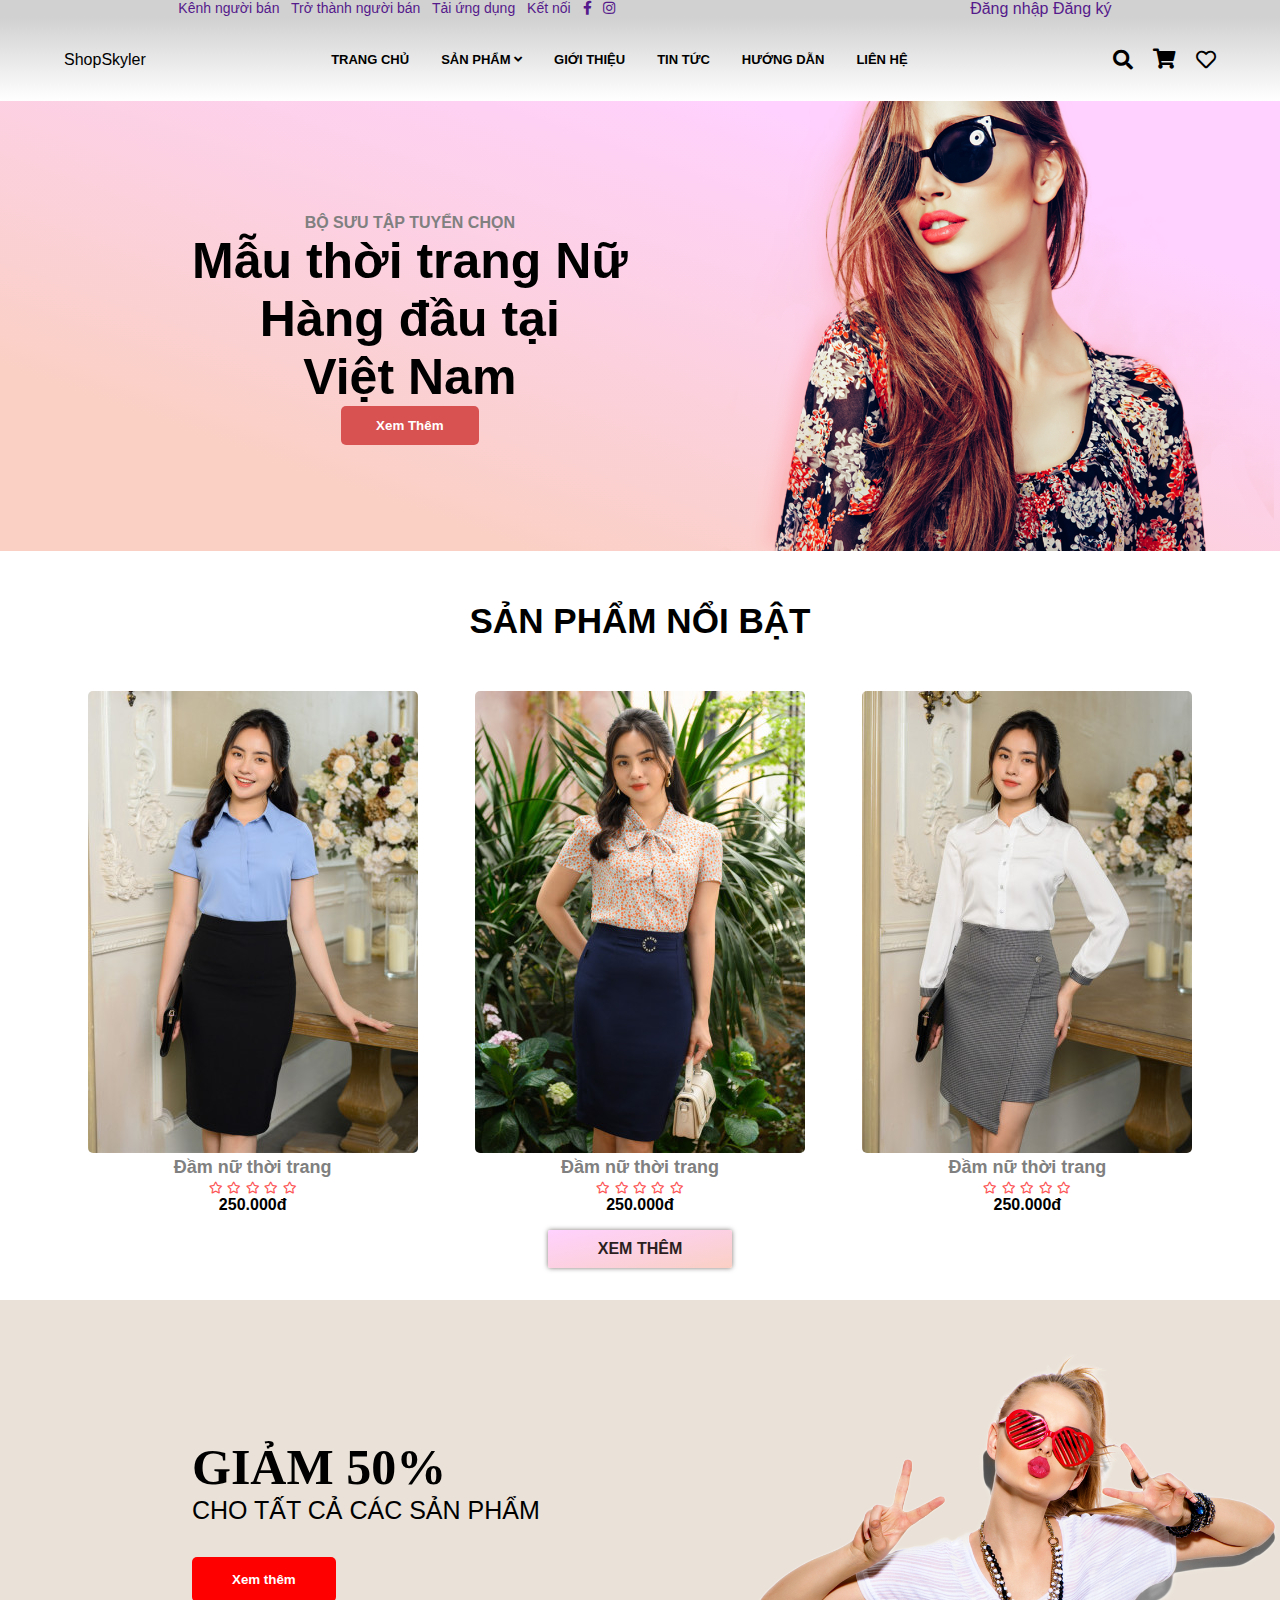
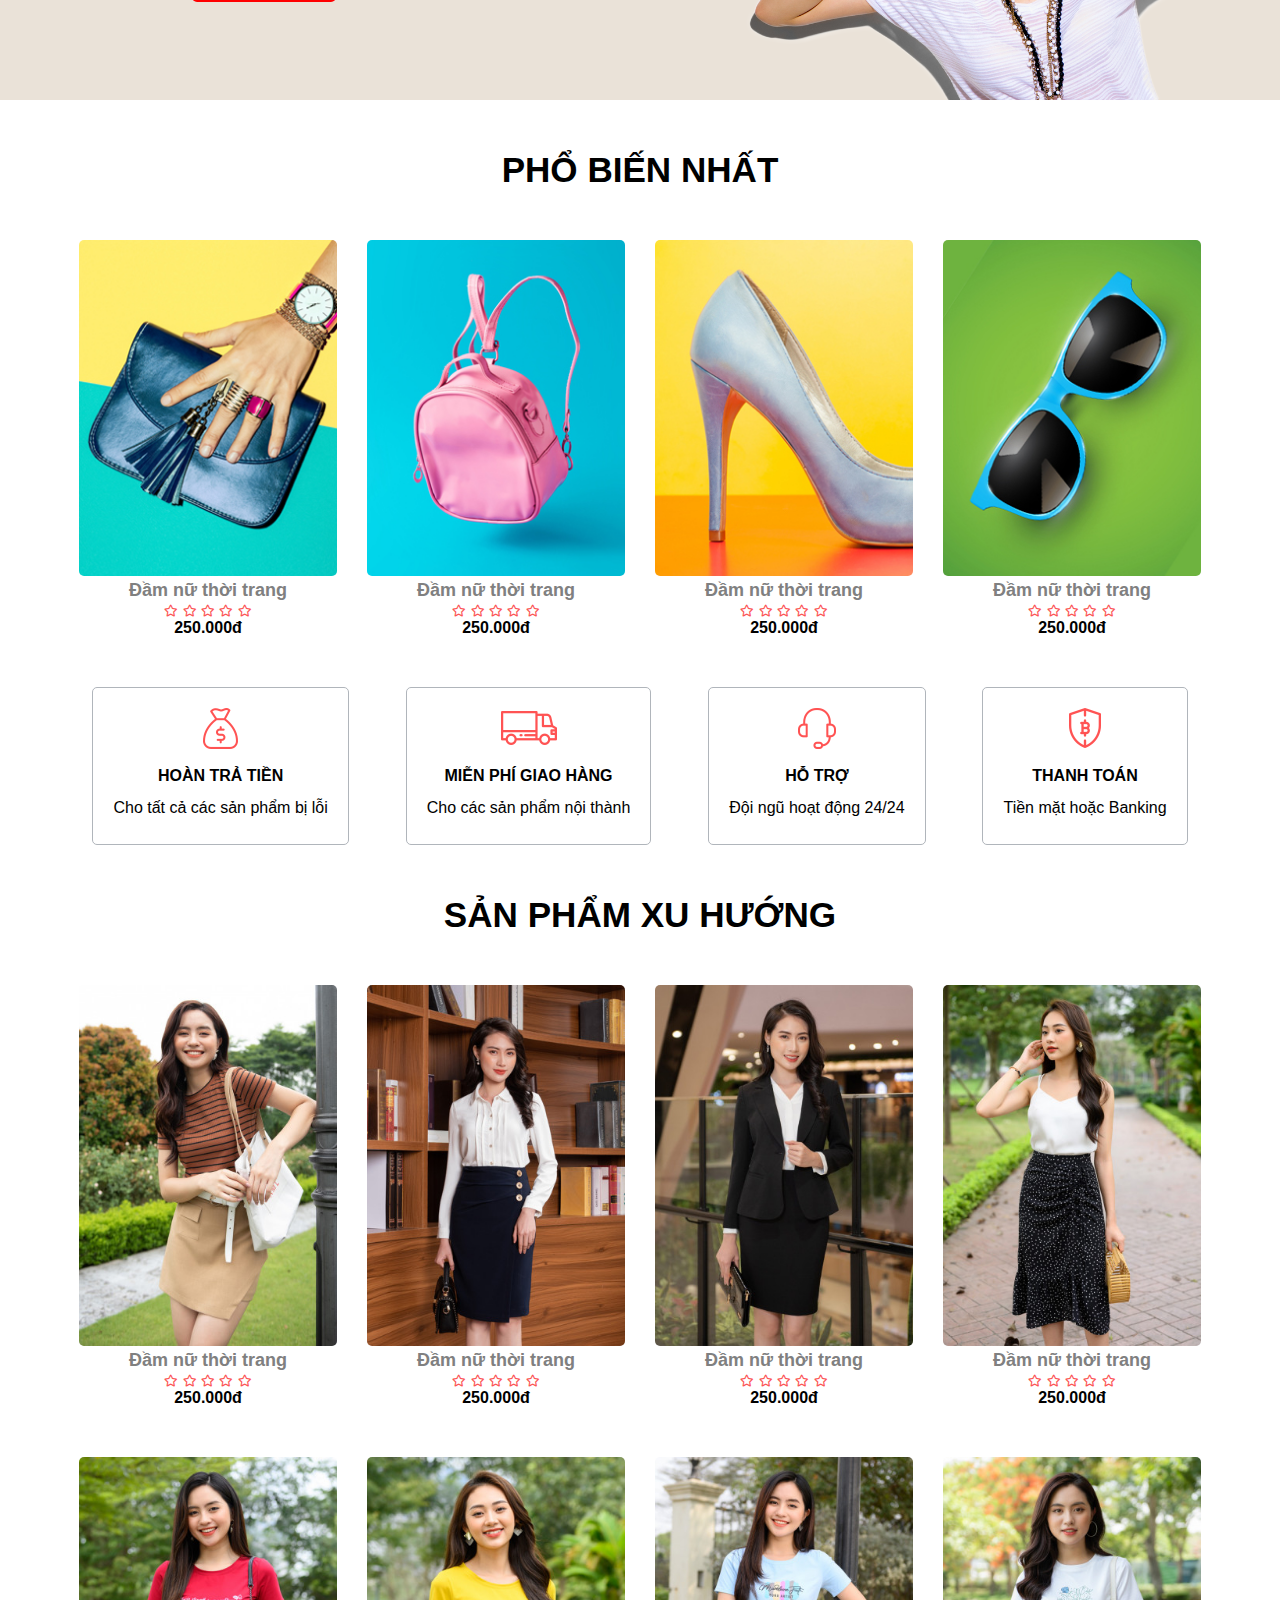
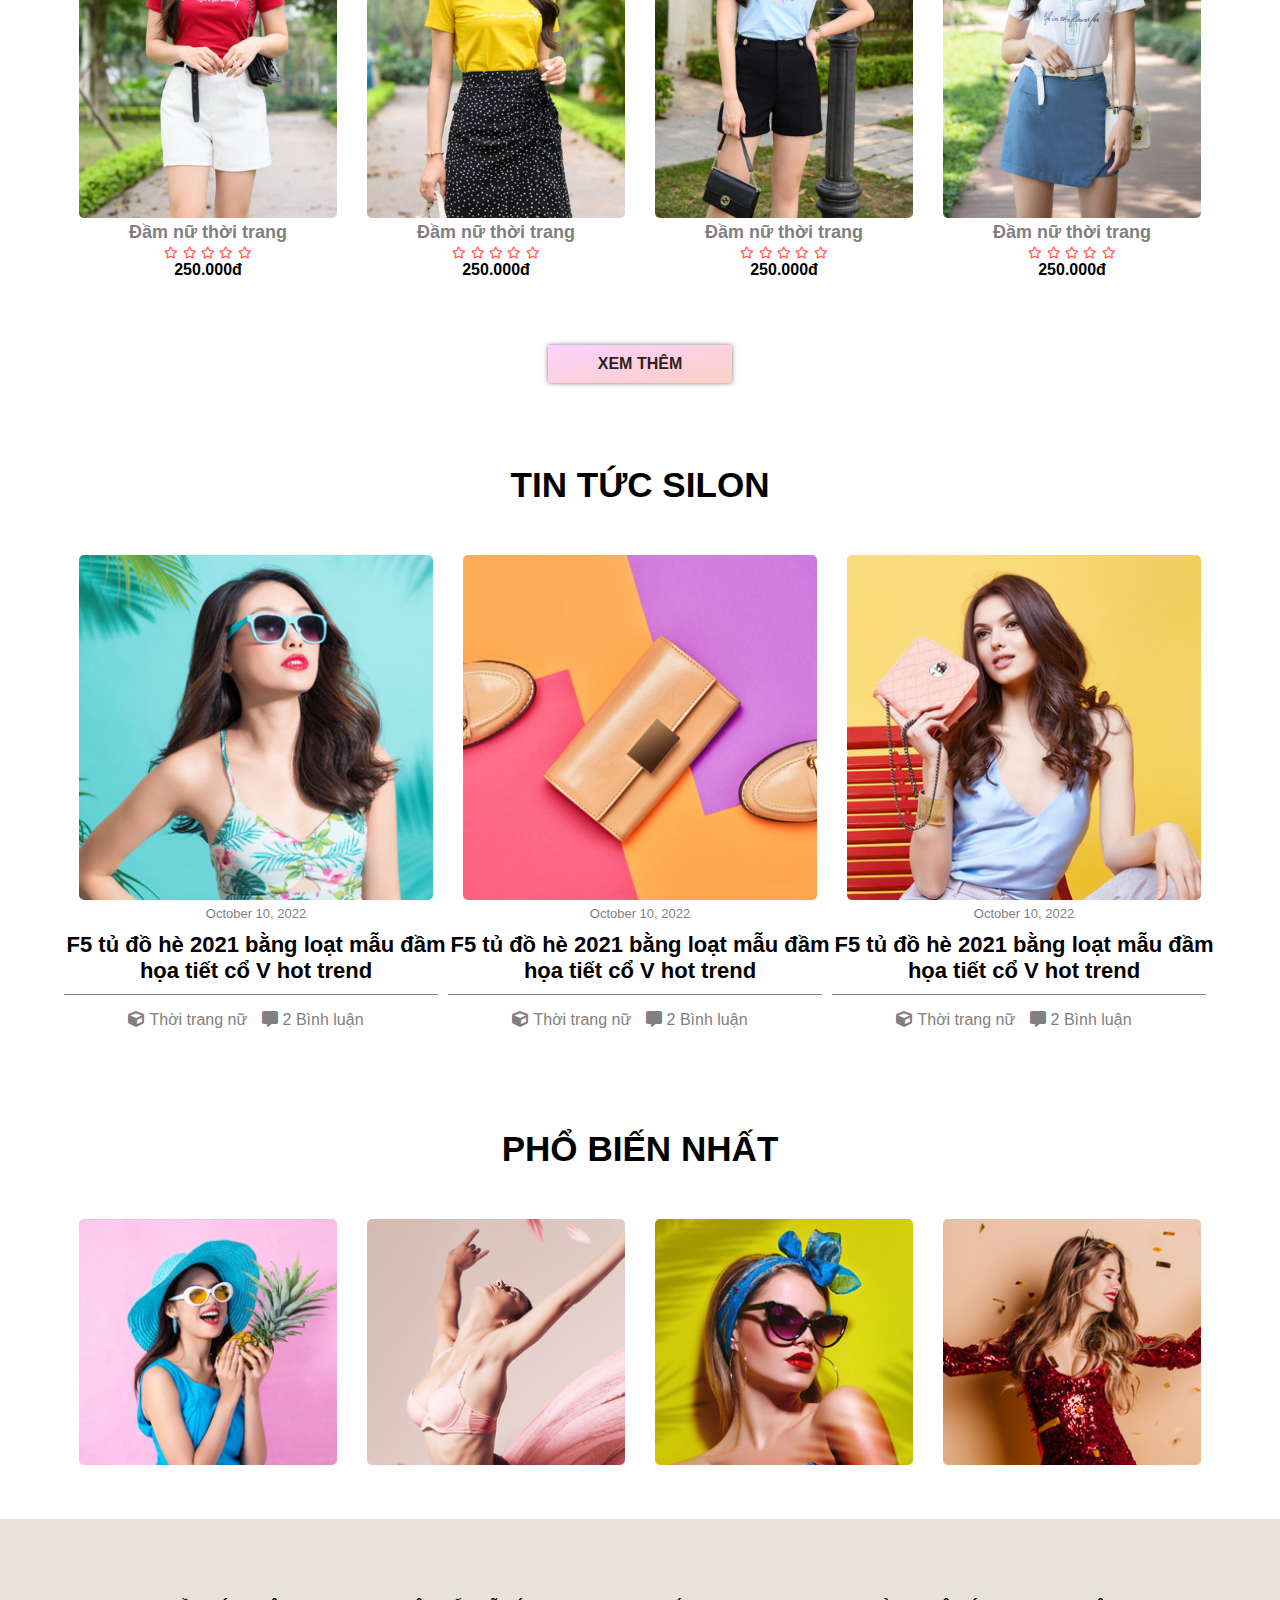
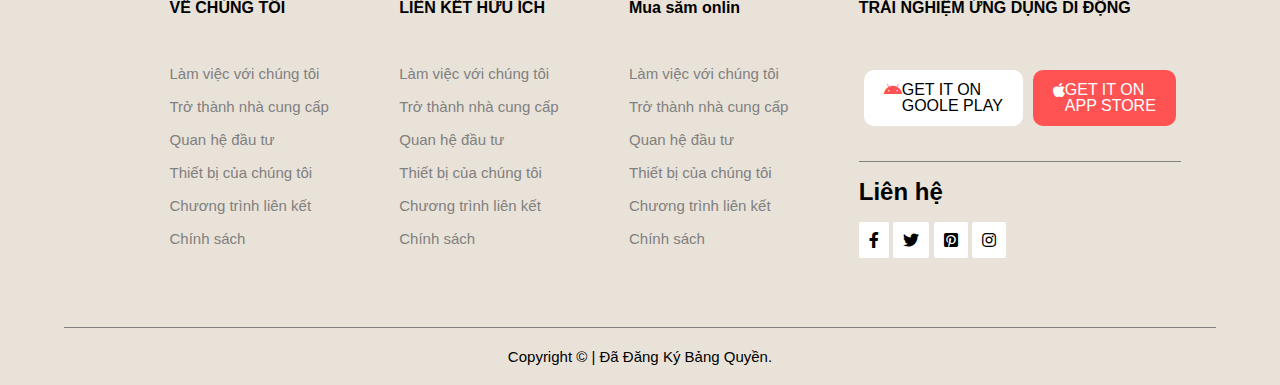
<file: index.html>
<!DOCTYPE html>
<html lang="en">
<head>
    <meta charset="UTF-8">
    <meta http-equiv="X-UA-Compatible" content="IE=edge">
    <meta name="viewport" content="width=device-width, initial-scale=1.0">
    <link href="https://cdn.jsdelivr.net/npm/bootstrap@5.2.2/dist/css/bootstrap.min.css" rel="stylesheet" integrity="sha384-Zenh87qX5JnK2Jl0vWa8Ck2rdkQ2Bzep5IDxbcnCeuOxjzrPF/et3URy9Bv1WTRi" crossorigin="anonymous">
    <!-- JavaScript Bundle with Popper -->
<script src="https://cdn.jsdelivr.net/npm/bootstrap@5.2.2/dist/js/bootstrap.bundle.min.js" integrity="sha384-OERcA2EqjJCMA+/3y+gxIOqMEjwtxJY7qPCqsdltbNJuaOe923+mo//f6V8Qbsw3" crossorigin="anonymous"></script>
    <link rel="stylesheet" href="plugin/fontawesome/css/all.css">
    <link rel="stylesheet" href="css/style1.css">
    <title> HTML5-CSS3 </title>
</head>
<body>
    <div id="warpper">
        <div class="bg">
            <div class="container-fluid">
                <div class="row bg-secondary py-1 px-xl-5">
                    <div class="col-lg-6 d-none d-lg-block">
                        <div class="d-inline-flex align-items-center h-100">
                            <a class="text-body mr-2" href="">Kênh người bán</a>
                            <a class="text-body mr-2" href="">Trở thành người bán</a>
                            <a class="text-body mr-2" href="">Tải ứng dụng</a>
                            <a class="text-body mr-2" href="">Kết nối                  
                            </a>
                                <a class="text-body mr-2" href="">
                                    <i class="fab fa-facebook-f"></i>
                                </a>
                                <a class="text-body mr-2" href="">
                
                                    <i class="fab fa-instagram"></i>
                                </a>    
                               
                        </div>
                    </div>
                    <div class="col-lg-6 text-center text-lg-right">
                            <div class="login">
                                <div className="dropdown-menu bg-primary rounded-0 border-0 m-0">
                                    <a href="" className="dropdown-item">Đăng nhập</a>
                                    <a href="" className="dropdown-item">Đăng ký</a>
                                </div>
                            </div>
                
                    </div>
                </div>
            </div>
            <!-- Topbar End -->
        
    
        </div>
        <header>
            <!-- END TOP HEADER  -->
            <div id="container">
                <section>
                    <div class="logo display-center">
                        <span class="h1 text-uppercase text-dark bg-primary px-2 ml-n1">Shop</span>
                        <span class="h1 text-uppercase text-primary bg-dark px-2">Skyler</span>
                    </div>
                    <nav class="display-center">
                        <ul>
                            
                            <li><a href="index.html">Trang chủ</a></li>
                            <li><a href="san-pham.html">Sản phẩm <i class="fas fa-angle-down"></i></a> 
                                <ul>
                                    <li><a href="san-pham.html">Phụ kiện</a></li>
                                    <li><a href="san-pham.html">Thời trang mùa hè</a></li>
                                    <li><a href="san-pham.html">Thời trang mùa đông</a></li>
                                </ul>
                            </li>
                            <li><a href="gioi-thieu.html">Giới thiệu</a></li>
                            <li><a href="tin-tuc.html">Tin tức</a></li>
                            <li><a href="huong-dan.html">Hướng dẫn</a></li>
                            <li><a href="">Liên hệ</a></li>
                        </ul>
                    </nav>
                    <div class="icon-nav display-center">
                        <i class="fas fa-align-justify"></i>
                        <i class="fas fa-search"></i>  
                        <a href="card.html"><i class="fas fa-shopping-cart"></i></a>
                        <i class="far fa-heart"></i>
                    </div>
                </section>
            </div>
        </header>
        <!-- END HEADER  -->
        <section class="banner">
            <div class="container-fluid">
                <div class="row">
                    <div class="col">
                        <article class="text-center">
                            <span>Bộ sưu tập tuyển chọn</span>
                            <h1>Mẫu thời trang Nữ <br> Hàng đầu tại <br> Việt Nam</h1>
                            <a href="san-pham.html"> <button>Xem Thêm</button></a>
                        </article>
                    </div>
                    <div class="col">
                        <div class="banner-img">
                            <img src="img/banner/ban-1.png" alt="">
                        </div>
                    </div>
                </div>
            </div>
        </section>
        <!-- END BANNER  -->
        <section class="feat-product ">
            <div class="container ">
                <div class="row">
                    <div class="col">
                        <div class="sec-headind">
                            <h3 class="sec-title">SẢN PHẨM NỔI BẬT</h3>
                        </div>
                    </div>
                </div>
                <div class="row2">
                    <div class="col product">
                        <a href="chi-tiet.html">
                        <div class="product-item">
                            <figure class="product-thumb">
                                <img src="images/products/1.jpg" alt="">
                            </figure>
                        </div>
                        <div class="product-content">
                            <h5 class="product-name">
                                <a href="#">Đầm nữ thời trang</a>
                            </h5>
                            <div class="ratings">
                                <a href="#"><i class="far fa-star"></i></i></a>
                                <a href="#"><i class="far fa-star"></i></i></a>
                                <a href="#"><i class="far fa-star"></i></i></a>
                                <a href="#"><i class="far fa-star"></i></i></a>
                                <a href="#"><i class="far fa-star"></i></i></a>
                            </div>
                            <p class="price">250.000đ</p>
                        </div>
                        </a>
                        
                    </div>
                    <div class="col product">
                        <a href="chi-tiet.html">
                        <div class="product-item">
                            <figure class="product-thumb">
                                <img src="images/products/2.jpg" alt="">
                            </figure>
                        </div>
                        <div class="product-content">
                            <h5 class="product-name">
                                <a href="#">Đầm nữ thời trang</a>
                            </h5>
                            <div class="ratings">
                                <a href="#"><i class="far fa-star"></i></i></a>
                                <a href="#"><i class="far fa-star"></i></i></a>
                                <a href="#"><i class="far fa-star"></i></i></a>
                                <a href="#"><i class="far fa-star"></i></i></a>
                                <a href="#"><i class="far fa-star"></i></i></a>
                            </div>
                            <p class="price">250.000đ</p>
                        </div>
                        </a>
                  
                    </div>
                    <div class="col product">
                        <a href="chi-tiet.html">
                        <div class="product-item">
                            <figure class="product-thumb">
                                <img src="images/products/3.jpg" alt="">
                            </figure>
                        </div>
                        <div class="product-content">
                            <h5 class="product-name">
                                <a href="#">Đầm nữ thời trang</a>
                            </h5>
                            <div class="ratings">
                                <a href="#"><i class="far fa-star"></i></i></a>
                                <a href="#"><i class="far fa-star"></i></i></a>
                                <a href="#"><i class="far fa-star"></i></i></a>
                                <a href="#"><i class="far fa-star"></i></i></a>
                                <a href="#"><i class="far fa-star"></i></i></a>
                            </div>
                            <p class="price">250.000đ</p>
                        </div>
                    </div>
                </div>
                <div class="btn">
                    <a href="san-pham.html">xem thêm</a>
                </div>
            </div>
        </section>
        <!-- END FEAT - PRODUCT-->
        <div class="banner2">
            <div class="bn2-row">
                <div class="bn2-col">
                    <article>
                        <h1>GIẢM 50%</h1>
                        <span>CHO TẤT CẢ CÁC SẢN PHẨM</span> <br>
                        <a href="san-pham.html"><button>Xem thêm</button></a>
                    </article>
                </div>
                <div class="bn2-col">
                    <img src="img/banner/ban-2.png" alt="">
                </div>
            </div>
        </div>
        <!-- END BANNER 2 -->

        <section class="feat-product ">
            <div class="container ">
                <div class="row">
                    <div class="col">
                        <div class="sec-headind">
                            <h3 class="sec-title">PHỔ BIẾN NHẤT</h3>
                        </div>
                    </div>
                </div>
                </a>
                <div class="row dis-grid">
                    <div class="col product">
                        <a href="chi-tiet.html">
                        <div class="product-item">
                            <figure class="product-thumb">
                                <img src="img/product-thumb/4.jpg" alt="">
                            </figure>
                        </div>
                        <div class="product-content">
                            <h5 class="product-name">
                                <a href="#">Đầm nữ thời trang</a>
                            </h5>
                            <div class="ratings">
                                <a href="#"><i class="far fa-star"></i></i></a>
                                <a href="#"><i class="far fa-star"></i></i></a>
                                <a href="#"><i class="far fa-star"></i></i></a>
                                <a href="#"><i class="far fa-star"></i></i></a>
                                <a href="#"><i class="far fa-star"></i></i></a>
                            </div>
                            <p class="price">250.000đ</p>
                        </div>
                        </a>
                    </div>
                    <div class="col product">
                        <a href="chi-tiet.html">
                        <div class="product-item">
                            <figure class="product-thumb">
                                <img src="img/product-thumb/5.jpg" alt="">
                            </figure>
                        </div>
                        <div class="product-content">
                            <h5 class="product-name">
                                <a href="#">Đầm nữ thời trang</a>
                            </h5>
                            <div class="ratings">
                                <a href="#"><i class="far fa-star"></i></i></a>
                                <a href="#"><i class="far fa-star"></i></i></a>
                                <a href="#"><i class="far fa-star"></i></i></a>
                                <a href="#"><i class="far fa-star"></i></i></a>
                                <a href="#"><i class="far fa-star"></i></i></a>
                            </div>
                            <p class="price">250.000đ</p>
                        </div>
                        </a>
                    </div>
                    <div class="col product">
                        <a href="chi-tiet.html">
                        <div class="product-item">
                            <figure class="product-thumb">
                                <img src="img/product-thumb/6.jpg" alt="">
                            </figure>
                        </div>
                        <div class="product-content">
                            <h5 class="product-name">
                                <a href="#">Đầm nữ thời trang</a>
                            </h5>
                            <div class="ratings">
                                <a href="#"><i class="far fa-star"></i></i></a>
                                <a href="#"><i class="far fa-star"></i></i></a>
                                <a href="#"><i class="far fa-star"></i></i></a>
                                <a href="#"><i class="far fa-star"></i></i></a>
                                <a href="#"><i class="far fa-star"></i></i></a>
                            </div>
                            <p class="price">250.000đ</p>
                        </div>
                        </a>
                    </div>
                    <div class="col product">
                        <a href="chi-tiet.html">
                        <div class="product-item">
                            <figure class="product-thumb">
                                <img src="img/product-thumb/7.jpg" alt="">
                            </figure>
                        </div>
                        <div class="product-content">
                            <h5 class="product-name">
                                <a href="#">Đầm nữ thời trang</a>
                            </h5>
                            <div class="ratings">
                                <a href="#"><i class="far fa-star"></i></i></a>
                                <a href="#"><i class="far fa-star"></i></i></a>
                                <a href="#"><i class="far fa-star"></i></i></a>
                                <a href="#"><i class="far fa-star"></i></i></a>
                                <a href="#"><i class="far fa-star"></i></i></a>
                            </div>
                            <p class="price">250.000đ</p>
                        </div>
                    </div>
                    
                </div>
            </div>
        </section>
        <!-- END PRODUCT 2 -->
        <section class="features">
            <div class="container">
                <div class="row">
                    <div class="col dis-grid">
                        <div class="box">
                            <img src="img/icon-feature/1.png" alt="Cash" class="feat-icon">
                            <h5>HOÀN TRẢ TIỀN</h5>
                            <p>Cho tất cả các sản phẩm bị lỗi</p>
                        </div>
                        <div class="box">
                            <img src="img/icon-feature/2.png" alt="Cash" class="feat-icon">
                            <h5>MIỄN PHÍ GIAO HÀNG</h5>
                            <p>Cho các sản phẩm nội thành</p>
                        </div>
                        <div class="box">
                            <img src="img/icon-feature/3.png" alt="Cash" class="feat-icon">
                            <h5>HỖ TRỢ</h5>
                            <p>Đội ngũ hoạt động 24/24</p>
                        </div>
                        <div class="box">
                            <img src="img/icon-feature/4.png" alt="Cash" class="feat-icon">
                            <h5>THANH TOÁN</h5>
                            <p>Tiền mặt hoặc Banking</p>
                        </div>
                    </div>
                </div>
            </div>
        </section>
        <!-- END FEATURES -->
        <section class="feat-product ">
            <div class="container ">
                <div class="row">
                    <div class="col">
                        <div class="sec-headind">
                            <h3 class="sec-title">SẢN PHẨM XU HƯỚNG
                            </h3>
                        </div>
                    </div>
                </div>
                </a>
                <div class="row dis-grid">
                    <div class="col product">
                        <a href="chi-tiet.html">
                        <div class="product-item">
                            <figure class="product-thumb">
                                <img src="images/products/15.jpg" alt="">
                            </figure>
                        </div>
                        <div class="product-content">
                            <h5 class="product-name">
                                <a href="#">Đầm nữ thời trang</a>
                            </h5>
                            <div class="ratings">
                                <a href="#"><i class="far fa-star"></i></i></a>
                                <a href="#"><i class="far fa-star"></i></i></a>
                                <a href="#"><i class="far fa-star"></i></i></a>
                                <a href="#"><i class="far fa-star"></i></i></a>
                                <a href="#"><i class="far fa-star"></i></i></a>
                            </div>
                            <p class="price">250.000đ</p>
                        </div>
                        </a>

                    </div>
                    <div class="col product">
                        <a href="chi-tiet.html">
                        <div class="product-item">
                            <figure class="product-thumb">
                                <img src="images/products/14.jpg" alt="">
                            </figure>
                        </div>
                        <div class="product-content">
                            <h5 class="product-name">
                                <a href="#">Đầm nữ thời trang</a>
                            </h5>
                            <div class="ratings">
                                <a href="#"><i class="far fa-star"></i></i></a>
                                <a href="#"><i class="far fa-star"></i></i></a>
                                <a href="#"><i class="far fa-star"></i></i></a>
                                <a href="#"><i class="far fa-star"></i></i></a>
                                <a href="#"><i class="far fa-star"></i></i></a>
                            </div>
                            <p class="price">250.000đ</p>
                        </div>
                        </a>
                   
                    </div>
                    <div class="col product">
                        <a href="chi-tiet.html">
                        <div class="product-item">
                            <figure class="product-thumb">
                                <img src="images/products/13.jpg" alt="">
                            </figure>
                        </div>
                        <div class="product-content">
                            <h5 class="product-name">
                                <a href="#">Đầm nữ thời trang</a>
                            </h5>
                            <div class="ratings">
                                <a href="#"><i class="far fa-star"></i></i></a>
                                <a href="#"><i class="far fa-star"></i></i></a>
                                <a href="#"><i class="far fa-star"></i></i></a>
                                <a href="#"><i class="far fa-star"></i></i></a>
                                <a href="#"><i class="far fa-star"></i></i></a>
                            </div>
                            <p class="price">250.000đ</p>
                        </div>
                        </a>
                      
                    </div>
                    <div class="col product">
                        <a href="chi-tiet.html">
                        <div class="product-item">
                            <figure class="product-thumb">
                                <img src="images/products/12.jpg" alt="">
                            </figure>
                        </div>
                        <div class="product-content">
                            <h5 class="product-name">
                                <a href="#">Đầm nữ thời trang</a>
                            </h5>
                            <div class="ratings">
                                <a href="#"><i class="far fa-star"></i></i></a>
                                <a href="#"><i class="far fa-star"></i></i></a>
                                <a href="#"><i class="far fa-star"></i></i></a>
                                <a href="#"><i class="far fa-star"></i></i></a>
                                <a href="#"><i class="far fa-star"></i></i></a>
                            </div>
                            <p class="price">250.000đ</p>
                        </div>
                      
                    </div> 
                </div>
                <!-- END PRODUCT  -->
                <div class="row dis-grid">
                    <div class="col product">
                        <a href="chi-tiet.html">
                        <div class="product-item">
                            <figure class="product-thumb">
                                <img src="images/products/8.jpg" alt="">
                            </figure>
                        </div>
                        <div class="product-content">
                            <h5 class="product-name">
                                <a href="#">Đầm nữ thời trang</a>
                            </h5>
                            <div class="ratings">
                                <a href="#"><i class="far fa-star"></i></i></a>
                                <a href="#"><i class="far fa-star"></i></i></a>
                                <a href="#"><i class="far fa-star"></i></i></a>
                                <a href="#"><i class="far fa-star"></i></i></a>
                                <a href="#"><i class="far fa-star"></i></i></a>
                            </div>
                            <p class="price">250.000đ</p>
                        </div>
                        </a>
                     
                    </div>
                    <div class="col product">
                        <a href="chi-tiet.html">
                        <div class="product-item">
                            <figure class="product-thumb">
                                <img src="images/products/9.jpg" alt="">
                            </figure>
                        </div>
                        <div class="product-content">
                            <h5 class="product-name">
                                <a href="#">Đầm nữ thời trang</a>
                            </h5>
                            <div class="ratings">
                                <a href="#"><i class="far fa-star"></i></i></a>
                                <a href="#"><i class="far fa-star"></i></i></a>
                                <a href="#"><i class="far fa-star"></i></i></a>
                                <a href="#"><i class="far fa-star"></i></i></a>
                                <a href="#"><i class="far fa-star"></i></i></a>
                            </div>
                            <p class="price">250.000đ</p>
                        </div>
                        </a>
                     
                    </div>
                    <div class="col product">
                        <a href="chi-tiet.html">
                        <div class="product-item">
                            <figure class="product-thumb">
                                <img src="images/products/10.jpg" alt="">
                            </figure>
                        </div>
                        <div class="product-content">
                            <h5 class="product-name">
                                <a href="#">Đầm nữ thời trang</a>
                            </h5>
                            <div class="ratings">
                                <a href="#"><i class="far fa-star"></i></i></a>
                                <a href="#"><i class="far fa-star"></i></i></a>
                                <a href="#"><i class="far fa-star"></i></i></a>
                                <a href="#"><i class="far fa-star"></i></i></a>
                                <a href="#"><i class="far fa-star"></i></i></a>
                            </div>
                            <p class="price">250.000đ</p>
                        </div>
                        </a>
                    
                    </div>
                    <div class="col product">
                        <a href="chi-tiet.html">
                        <div class="product-item">
                            <figure class="product-thumb">
                                <img src="images/products/11.jpg" alt="">
                            </figure>
                        </div>
                        <div class="product-content">
                            <h5 class="product-name">
                                <a href="#">Đầm nữ thời trang</a>
                            </h5>
                            <div class="ratings">
                                <a href="#"><i class="far fa-star"></i></i></a>
                                <a href="#"><i class="far fa-star"></i></i></a>
                                <a href="#"><i class="far fa-star"></i></i></a>
                                <a href="#"><i class="far fa-star"></i></i></a>
                                <a href="#"><i class="far fa-star"></i></i></a>
                            </div>
                            <p class="price">250.000đ</p>
                        </div>
                     
                    </div> 
                </div>
                <div class="btn">
                    <a href="san-pham.html">xem thêm</a>
                </div>
            </div>
            
        </section>
        <!-- END PRODUCT 3 -->

        <section class="feat-product ">
            <div class="container ">
                <div class="row">
                    <div class="col">
                        <div class="sec-headind">
                            <h3 class="sec-title">TIN TỨC SILON</h3>
                        </div>
                    </div>
                </div>
                <div class="row">
                    <div class="col news">
                        <div class="product-item">
                            <figure class="product-thumb">
                                <img src="img/news/1.jpg" alt="">
                            </figure>
                        </div>
                        <div class="news-content">
                            <span>October 10, 2022</span>
                            <h5 class="news-name">


                                <a href="tin-tuc.html">F5 tủ đồ hè 2021 bằng loạt mẫu đầm họa tiết cổ V hot trend</a>
                            </h5>
                            <div class="meta-tags">
                                <a href="#" class="post-meta category"><i class="fas fa-cube"></i>Thời trang nữ</a>
                                <a href="#" class="post-meta comments"><i class="fas fa-comment-alt"></i>2 Bình luận</a>
                              </div>
                        </div>
                    </div>
                    <div class="col news">
                        <div class="product-item">
                            <figure class="product-thumb">
                                <img src="img/news/2.jpg" alt="">
                            </figure>
                        </div>
                        <div class="news-content">
                            <span>October 10, 2022</span>
                            <h5 class="news-name">
                                <a href="tin-tuc.html">F5 tủ đồ hè 2021 bằng loạt mẫu đầm họa tiết cổ V hot trend</a>
                            </h5>
                            <div class="meta-tags">
                                <a href="#" class="post-meta category"><i class="fas fa-cube"></i>Thời trang nữ</a>
                                <a href="#" class="post-meta comments"><i class="fas fa-comment-alt"></i>2 Bình luận</a>
                              </div>
                        </div>
                    </div>
                    <div class="col news">
                        <div class="product-item">
                            <figure class="product-thumb">
                                <img src="img/news/3.jpg" alt="">
                            </figure>
                        </div>
                        <div class="news-content">
                            <span>October 10, 2022</span>
                            <h5 class="news-name">
                                <a href="tin-tuc.html">F5 tủ đồ hè 2021 bằng loạt mẫu đầm họa tiết cổ V hot trend</a>
                            </h5>
                            <div class="meta-tags">
                                <a href="#" class="post-meta category"><i class="fas fa-cube"></i>Thời trang nữ</a>
                                <a href="#" class="post-meta comments"><i class="fas fa-comment-alt"></i>2 Bình luận</a>
                              </div>
                        </div>
                    </div>
                    
                </div>
            </div>
        </section>
         <!-- END SILON  JOURNAL -->

        <section class="feat-product ">
            <div class="container ">
                <div class="row">
                    <div class="col">
                        <div class="sec-headind">
                            <h3 class="sec-title">PHỔ BIẾN NHẤT</h3>
                        </div>
                    </div>
                </div>
                </a>
                <div class="row dis-grid">
                    <div class="col product">
                        <a href="">
                        <div class="product-item">
                            <figure class="product-thumb">
                                <img src="img/follow/1.jpg" alt="">
                                <div class="hover">
                                </div>
                            </figure>

                        </div>
                        </a>
                    </div>
                    <div class="col product">
                        <a href="">
                        <div class="product-item">
                            <figure class="product-thumb">
                                <img src="img/follow/2.jpg" alt="">
                            </figure>
                        </div>
                        </a>
                    </div>
                    <div class="col product">
                        <a href="">
                        <div class="product-item">
                            <figure class="product-thumb">
                                <img src="img/follow/3.jpg" alt="">
                            </figure>
                        </div>
                        </a>
                    </div>
                    <div class="col product">
                        <a href="">
                        <div class="product-item">
                            <figure class="product-thumb">
                                <img src="img/follow/4.jpg" alt="">
                            </figure>
                        </div>
                    </div>
                </div>
            </div>
        </section>
        <!-- END FOLLOW US  -->

        <footer id="footer">
            <div id="top-footer">
                <div class="row">
                    <div class="col">
                        <h4>VỀ CHÚNG TÔI</h4>
                        <div class="contact">
                           Làm việc với chúng tôi
                            <a href="#">Trở thành nhà cung cấp</a>
                            <a href="#">Quan hệ đầu tư</a>
                            <a href="#">Thiết bị của chúng tôi</a>
                            <a href="#">Chương trình liên kết</a>
                            <a href="#">Chính sách</a>
                        </div>
                    </div>
                    <div class="col">
                        <h4>LIÊN KẾT HỮU ÍCH</h4>
                        <div class="contact">
                            <a href="#">Làm việc với chúng tôi</a>
                            <a href="#">Trở thành nhà cung cấp</a>
                            <a href="#">Quan hệ đầu tư</a>
                            <a href="#">Thiết bị của chúng tôi</a>
                            <a href="#">Chương trình liên kết</a>
                            <a href="#">Chính sách</a>
                                
                        </div>
                    </div>
                    <div class="col">
                        <h4>Mua sắm onlin</h4>
                        <div class="contact">
                            <a href="#">Làm việc với chúng tôi</a>
                            <a href="#">Trở thành nhà cung cấp</a>
                            <a href="#">Quan hệ đầu tư</a>
                            <a href="#">Thiết bị của chúng tôi</a>
                            <a href="#">Chương trình liên kết</a>
                            <a href="#">Chính sách</a>
                        </div>
                    </div>
                    <div class="col">
                        <h4>TRẢI NGHIỆM ỨNG DỤNG DI ĐỘNG</h4>
                        <div class="app-btn">
                            <div class="android">
                                <a href="#" class="google-play">
                                    <i class="fab fa-android"></i>
                                    <p><span>get it on</span><br> Goole play</p>
                                  </a>
                            </div>
                            <div class="ios">
                                <a href="#" class="app-store">
                                    <i class="fab fa-apple"></i>
                                  <p><span>get it on</span><br> App store</p>
                                </a>
                            </div>
                            
                        </div>
                        <div class="info">
                            <h2>Liên hệ</h2>
                            <i class="fab fa-facebook-f"></i>
                            <i class="fab fa-twitter"></i>
                            <i class="fab fa-pinterest-square"></i>
                            <i class="fab fa-instagram"></i>    
                        </div>
                    </div>
                </div>
            </div>
            <div id="copyrigt">
                <!-- <audio controls autoplay>
                    <source src="song1.mp3" type="audio/mpeg">
                  </audio> -->
                <p>Copyright © | Đã đăng ký bảng quyền.</p>
            </div>
        </footer>
    </div>
    
</body>
</html>
</file>
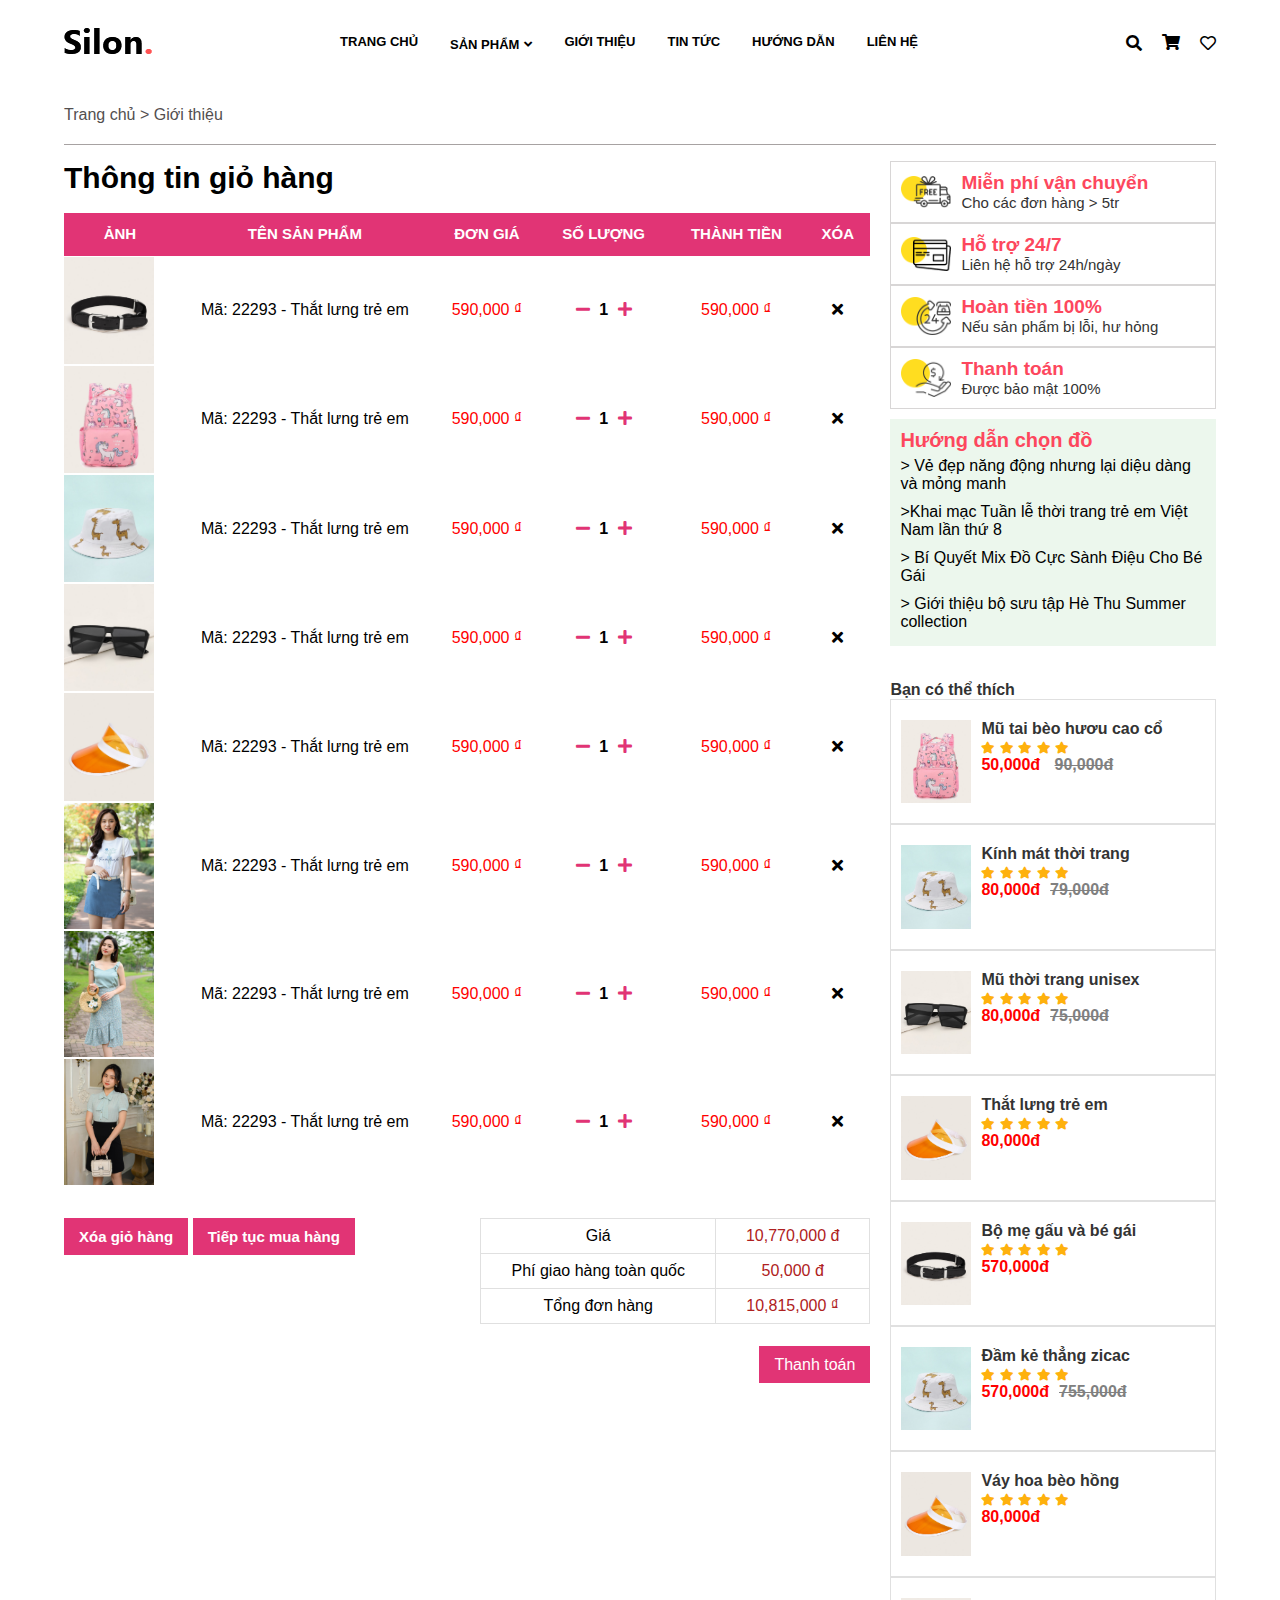
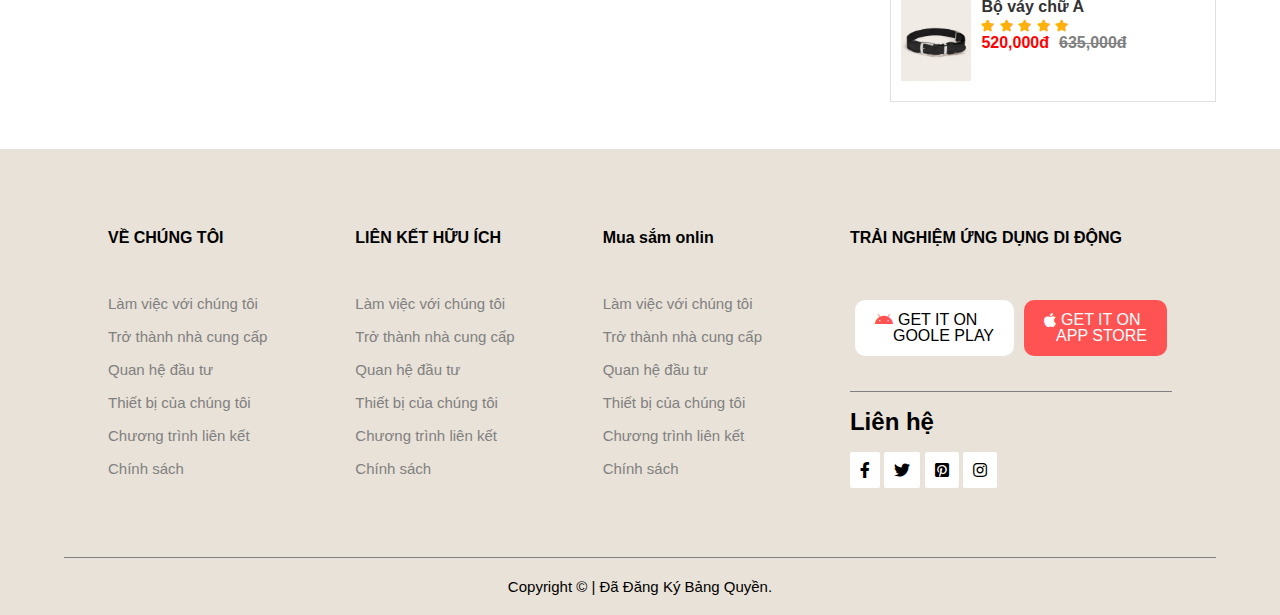
<file: card.html>
<!DOCTYPE html>
<html lang="en">
<head>
    <meta charset="UTF-8">
    <meta http-equiv="X-UA-Compatible" content="IE=edge">
    <meta name="viewport" content="width=device-width, initial-scale=1.0">
    <link rel="stylesheet" href="plugin/fontawesome/css/all.css">
    <link rel="stylesheet" href="css/gioi-thieu.css">
    <link rel="stylesheet" href="css/card.css">
    <link rel="stylesheet" href="css/reponsive/card_reponsive.css">
    <title>HTML5-CSS3</title>
</head>
<body>
    <div id="warpper">
        <header>
            <div id="top-header">
                <div class="container">
                    <div class="row">
                        <div class="col right-10">
                            <span>Phone: +84 387 578 520</span>
                            <span>Email: thanhboi312@gmail.com</span>
                        </div>
                        <div class="col text-right left-10">
                            <span>GIFT CARD</span>
                            <span>TRACK ORDER</span>
                            <span>LANGUAGE</span>
                        </div>
                    </div>
                </div>
            </div>
            <!-- END TOP HEADER  -->
            <div id="container">
                <section>
                    <div class="logo display-center">
                        <a href="index.html"><img src="img/logo.png" alt=""></a>
                    </div>
                    <nav class="display-center">
                        <ul>
                            
                            <li><a href="index.html">Trang chủ</a></li>
                            <li><a href="san-pham.html">Sản phẩm<i class="fas fa-angle-down"></i></a> 
                                <ul>
                                    <li><a href="chi-tiet.html">Phụ kiện</a></li>
                                    <li><a href="chi-tiet.html">Thời trang mùa hè</a></li>
                                    <li><a href="chi-tiet.html">Thời trang mùa đông</a></li>
                                </ul>
                            </li>
                            <li><a href="gioi-thieu.html">Giới thiệu</a></li>
                            <li><a href="tin-tuc.html">Tin tức</a></li>
                            <li><a href="huong-dan.html">Hướng dẫn</a></li>
                            <li><a href="">Liên hệ</a></li>
                        </ul>
                    </nav>
                    <div class="icon-nav display-center">
                        <i class="fas fa-align-justify"></i>
                        <i class="fas fa-search"></i>
                        <a href="card.html"><i class="fas fa-shopping-cart"></i></a>
                        <i class="far fa-heart"></i>
                    </div>
                </section>
            </div>
        </header>
        <main>
            <section class="container">
                <div class="tag">
                    <p>Trang chủ > Giới thiệu</p>
                </div>
                <section class="content">
                    <div class="intro">
                        <h1>Thông tin giỏ hàng</h1> <br>
                        <table>
                            <tr class="cart-top">
                                <th>Ảnh</th>
                                <th>Tên sản phẩm</th>
                                <th>Đơn giá</th>
                                <th>Số lượng</th>
                                <th>Thành tiền</th>
                                <th>Xóa</th>
                            </tr>
                                <tr class="main">
                                    <td><img src="img/intro/5.jpg" alt=""></td>
                                    <td class="name"> Mã: 22293 - Thắt lưng trẻ em </td>
                                    <td class="red">590,000 ₫</td>
                                    <td class="number"><i class="fas fa-minus"></i> 1 <i class="fas fa-plus"></i></td>
                                    <td class="red">590,000 ₫</td>
                                    <td class="delete"><i class="fas fa-times"></i></td>
                                </tr>
                                <tr class="main">
                                    <td><img src="img/intro/1.jpg" alt=""></td>
                                    <td class="name"> Mã: 22293 - Thắt lưng trẻ em </td>
                                    <td class="red">590,000 ₫</td>
                                    <td class="number"><i class="fas fa-minus"></i> 1 <i class="fas fa-plus"></i></td>
                                    <td class="red">590,000 ₫</td>
                                    <td class="delete"><i class="fas fa-times"></i></td>
                                </tr>
                                <tr class="main">
                                    <td><img src="img/intro/2.jpg" alt=""></td>
                                    <td class="name"> Mã: 22293 - Thắt lưng trẻ em </td>
                                    <td class="red">590,000 ₫</td>
                                    <td class="number"><i class="fas fa-minus"></i> 1 <i class="fas fa-plus"></i></td>
                                    <td class="red">590,000 ₫</td>
                                    <td class="delete"><i class="fas fa-times"></i></td>
                                </tr>
                                <tr class="main">
                                    <td><img src="img/intro/3.jpg" alt=""></td>
                                    <td class="name"> Mã: 22293 - Thắt lưng trẻ em </td>
                                    <td class="red">590,000 ₫</td>
                                    <td class="number"><i class="fas fa-minus"></i> 1 <i class="fas fa-plus"></i></td>
                                    <td class="red">590,000 ₫</td>
                                    <td class="delete"><i class="fas fa-times"></i></td>
                                </tr>
                                <tr class="main">
                                    <td><img src="img/intro/4.jpg" alt=""></td>
                                    <td class="name"> Mã: 22293 - Thắt lưng trẻ em </td>
                                    <td class="red">590,000 ₫</td>
                                    <td class="number"><i class="fas fa-minus"></i> 1 <i class="fas fa-plus"></i></td>
                                    <td class="red">590,000 ₫</td>
                                    <td class="delete"><i class="fas fa-times"></i></td>
                                </tr>
                                <tr class="main">
                                    <td><img src="img/intro/6.jpg" alt=""></td>
                                    <td class="name"> Mã: 22293 - Thắt lưng trẻ em </td>
                                    <td class="red">590,000 ₫</td>
                                    <td class="number"><i class="fas fa-minus"></i> 1 <i class="fas fa-plus"></i></td>
                                    <td class="red">590,000 ₫</td>
                                    <td class="delete"><i class="fas fa-times"></i></td>
                                </tr>
                                <tr class="main">
                                    <td><img src="img/intro/7.jpg" alt=""></td>
                                    <td class="name"> Mã: 22293 - Thắt lưng trẻ em </td>
                                    <td class="red">590,000 ₫</td>
                                    <td class="number"><i class="fas fa-minus"></i> 1 <i class="fas fa-plus"></i></td>
                                    <td class="red">590,000 ₫</td>
                                    <td class="delete"><i class="fas fa-times"></i></td>
                                </tr>
                                <tr class="main">
                                    <td><img src="img/intro/8.jpg" alt=""></td>
                                    <td class="name"> Mã: 22293 - Thắt lưng trẻ em </td>
                                    <td class="red">590,000 ₫</td>
                                    <td class="number"><i class="fas fa-minus"></i> 1 <i class="fas fa-plus"></i></td>
                                    <td class="red">590,000 ₫</td>
                                    <td class="delete"><i class="fas fa-times"></i></td>
                                </tr>                
                        </table>
                        <div class="total">
                            <div class="row">
                                <div class="col col1">
                                    <input type="submit" name="" id="" value="Xóa giỏ hàng">
                                    <input type="submit" value="Tiếp tục mua hàng">
                                    
                                </div>
                                <div class="col col2">
                                    <table>
                                        <tr>
                                            <td>Giá</td>
                                            <td class="red">10,770,000 đ</td>
                                        </tr>
                                        <tr>
                                            <td>Phí giao hàng toàn quốc</td>
                                            <td class="red">50,000 đ</td>
                                        </tr>
                                        <tr>
                                            <td>Tổng đơn hàng</td>
                                            <td class="red">10,815,000 ₫</td>
                                        </tr>
                                    </table>
                                    <div class="thanh-toan"><a href="">Thanh toán</a></div>
                                </div>
                            </div>
                        </div>
                    </div>
                    <aside>
                        <div class="aside-top">
                            <div class="box">
                                <div class="img">
                                    <img src="img/intro/ship.png" alt="">
                                </div>
                                <div class="title">
                                    <p>Miễn phí vận chuyển</p>
                                    <span>Cho các đơn hàng > 5tr</span>
                                </div>
                            </div>
                            <div class="box">
                                <div class="img">
                                    <img src="img/intro/bank.png" alt="">
                                </div>
                                <div class="title">
                                    <p>Hỗ trợ 24/7</p>
                                    <span>Liên hệ hỗ trợ 24h/ngày</span>
                                </div>
                            </div>
                            <div class="box">
                                <div class="img">
                                    <img src="img/intro/price.png" alt="">
                                </div>
                                <div class="title">
                                    <p>Hoàn tiền 100%</p>
                                    <span>Nếu sản phẩm bị lỗi, hư hỏng</span>
                                </div>
                            </div>
                            <div class="box">
                                <div class="img">
                                    <img src="img/intro/thanh-toan.png" alt="">
                                </div>
                                <div class="title">
                                    <p>Thanh toán</p>
                                    <span>Được bảo mật 100%</span>
                                </div>
                            </div>
                        </div>
                        <div class="huong-dan">
                            <p>Hướng dẫn chọn đồ</p>
                            <a href=""> > Vẻ đẹp năng động nhưng lại diệu dàng và mỏng manh</a>
                            <a href=""> >Khai mạc Tuần lễ thời trang trẻ em Việt Nam lần thứ 8</a>
                            <a href=""> > Bí Quyết Mix Đồ Cực Sành Điệu Cho Bé Gái</a>
                            <a href=""> > Giới thiệu bộ sưu tập Hè Thu Summer collection</a>
                        </div>
                        <div class="like">
                            <p>Bạn có thể thích</p>
                            <div class="container">

                                <div class="box">
                                    <img src="img/intro/1.jpg" alt="">
                                    <div class="title">
                                        <p>Mũ tai bèo hươu cao cổ</p>
                                        <div class="star">
                                            <i class="fa fa-star"></i>
                                            <i class="fa fa-star"></i>
                                            <i class="fa fa-star"></i>
                                            <i class="fa fa-star"></i>
                                            <i class="fa fa-star"></i>
                                        </div>
                                        <span class="red">50,000đ</span> <span class="line-throught">90,000đ</span>
                                    </div>
                                </div>
                                <div class="box">
                                    <img src="img/intro/2.jpg" alt="">
                                    <div class="title">
                                        <p>Kính mát thời trang</p>
                                        <div class="star">
                                            <i class="fa fa-star"></i>
                                            <i class="fa fa-star"></i>
                                            <i class="fa fa-star"></i>
                                            <i class="fa fa-star"></i>
                                            <i class="fa fa-star"></i>
                                        </div>
                                        <span class="red">80,000đ</span><span class="line-throught">79,000đ</span>
                                    </div>
                                </div>
                                <div class="box">
                                    <img src="img/intro/3.jpg" alt="">
                                    <div class="title">
                                        <p>Mũ thời trang unisex</p>
                                        <div class="star">
                                            <i class="fa fa-star"></i>
                                            <i class="fa fa-star"></i>
                                            <i class="fa fa-star"></i>
                                            <i class="fa fa-star"></i>
                                            <i class="fa fa-star"></i>
                                        </div>
                                        <span class="red">80,000đ</span><span class="line-throught">75,000đ</span>
                                    </div>
                                </div>
                                <div class="box">
                                    <img src="img/intro/4.jpg" alt="">
                                    <div class="title">
                                        <p>Thắt lưng trẻ em</p>
                                        <div class="star">
                                            <i class="fa fa-star"></i>
                                            <i class="fa fa-star"></i>
                                            <i class="fa fa-star"></i>
                                            <i class="fa fa-star"></i>
                                            <i class="fa fa-star"></i>
                                        </div>
                                        <span class="red">80,000đ</span>
                                    </div>
                                </div>
                                <div class="box">
                                    <img src="img/intro/5.jpg" alt="">
                                    <div class="title">
                                        <p>Bộ mẹ gấu và bé gái</p>
                                        <div class="star">
                                            <i class="fa fa-star"></i>
                                            <i class="fa fa-star"></i>
                                            <i class="fa fa-star"></i>
                                            <i class="fa fa-star"></i>
                                            <i class="fa fa-star"></i>
                                        </div>
                                        <span class="red">570,000đ</span>
                                    </div>
                                </div>
                                <div class="box">
                                    <img src="img/intro/2.jpg" alt="">
                                    <div class="title">
                                        <p>Đầm kẻ thẳng zicac</p>
                                        <div class="star">
                                            <i class="fa fa-star"></i>
                                            <i class="fa fa-star"></i>
                                            <i class="fa fa-star"></i>
                                            <i class="fa fa-star"></i>
                                            <i class="fa fa-star"></i>
                                        </div>
                                        <span class="red">570,000đ</span><span class="line-throught">755,000đ</span>
                                    </div>
                                </div>
                                <div class="box">
                                    <img src="img/intro/4.jpg" alt="">
                                    <div class="title">
                                        <p>Váy hoa bèo hồng</p>
                                        <div class="star">
                                            <i class="fa fa-star"></i>
                                            <i class="fa fa-star"></i>
                                            <i class="fa fa-star"></i>
                                            <i class="fa fa-star"></i>
                                            <i class="fa fa-star"></i>
                                        </div>
                                        <span class="red">80,000đ</span>
                                    </div>
                                </div>
                                <div class="box">
                                    <img src="img/intro/5.jpg" alt="">
                                    <div class="title">
                                        <p>Bộ váy chữ A</p>
                                        <div class="star">
                                            <i class="fa fa-star"></i>
                                            <i class="fa fa-star"></i>
                                            <i class="fa fa-star"></i>
                                            <i class="fa fa-star"></i>
                                            <i class="fa fa-star"></i>
                                        </div>
                                        <span class="red">520,000đ</span><span class="line-throught">635,000đ</span>
                                    </div>
                                </div>
                            </div>
                        </div>
                    </aside>
                </section>
            </section>
        </main>


        <footer id="footer">
            <div id="top-footer">
                <div class="row">
                    <div class="col">
                        <h4>VỀ CHÚNG TÔI</h4>
                        <div class="contact">
                            <a href="#">Làm việc với chúng tôi</a>
                            <a href="#">Trở thành nhà cung cấp</a>
                            <a href="#">Quan hệ đầu tư</a>
                            <a href="#">Thiết bị của chúng tôi</a>
                            <a href="#">Chương trình liên kết</a>
                            <a href="#">Chính sách</a>
                        </div>
                    </div>
                    <div class="col">
                        <h4>LIÊN KẾT HỮU ÍCH</h4>
                        <div class="contact">
                            <a href="#">Làm việc với chúng tôi</a>
                            <a href="#">Trở thành nhà cung cấp</a>
                            <a href="#">Quan hệ đầu tư</a>
                            <a href="#">Thiết bị của chúng tôi</a>
                            <a href="#">Chương trình liên kết</a>
                            <a href="#">Chính sách</a>
                                
                        </div>
                    </div>
                    <div class="col">
                        <h4>Mua sắm onlin</h4>
                        <div class="contact">
                            <a href="#">Làm việc với chúng tôi</a>
                            <a href="#">Trở thành nhà cung cấp</a>
                            <a href="#">Quan hệ đầu tư</a>
                            <a href="#">Thiết bị của chúng tôi</a>
                            <a href="#">Chương trình liên kết</a>
                            <a href="#">Chính sách</a>
                        </div>
                    </div>
                    <div class="col">
                        <h4>TRẢI NGHIỆM ỨNG DỤNG DI ĐỘNG</h4>
                        <div class="app-btn">
                            <div class="android">
                                <a href="#" class="google-play">
                                    <i class="fab fa-android"></i>
                                    <p><span>get it on</span><br> Goole play</p>
                                  </a>
                            </div>
                            <div class="ios">
                                <a href="#" class="app-store">
                                    <i class="fab fa-apple"></i>
                                  <p><span>get it on</span><br> App store</p>
                                </a>
                            </div>
                            
                        </div>
                        <div class="info">
                            <h2>Liên hệ</h2>
                            <i class="fab fa-facebook-f"></i>
                            <i class="fab fa-twitter"></i>
                            <i class="fab fa-pinterest-square"></i>
                            <i class="fab fa-instagram"></i>    
                        </div>
                    </div>
                </div>
            </div>
            <div id="copyrigt">
                <p>Copyright © | Đã đăng ký bảng quyền.</p>
            </div>
        </footer>
    </div>
    
</body>
</html>
</file>
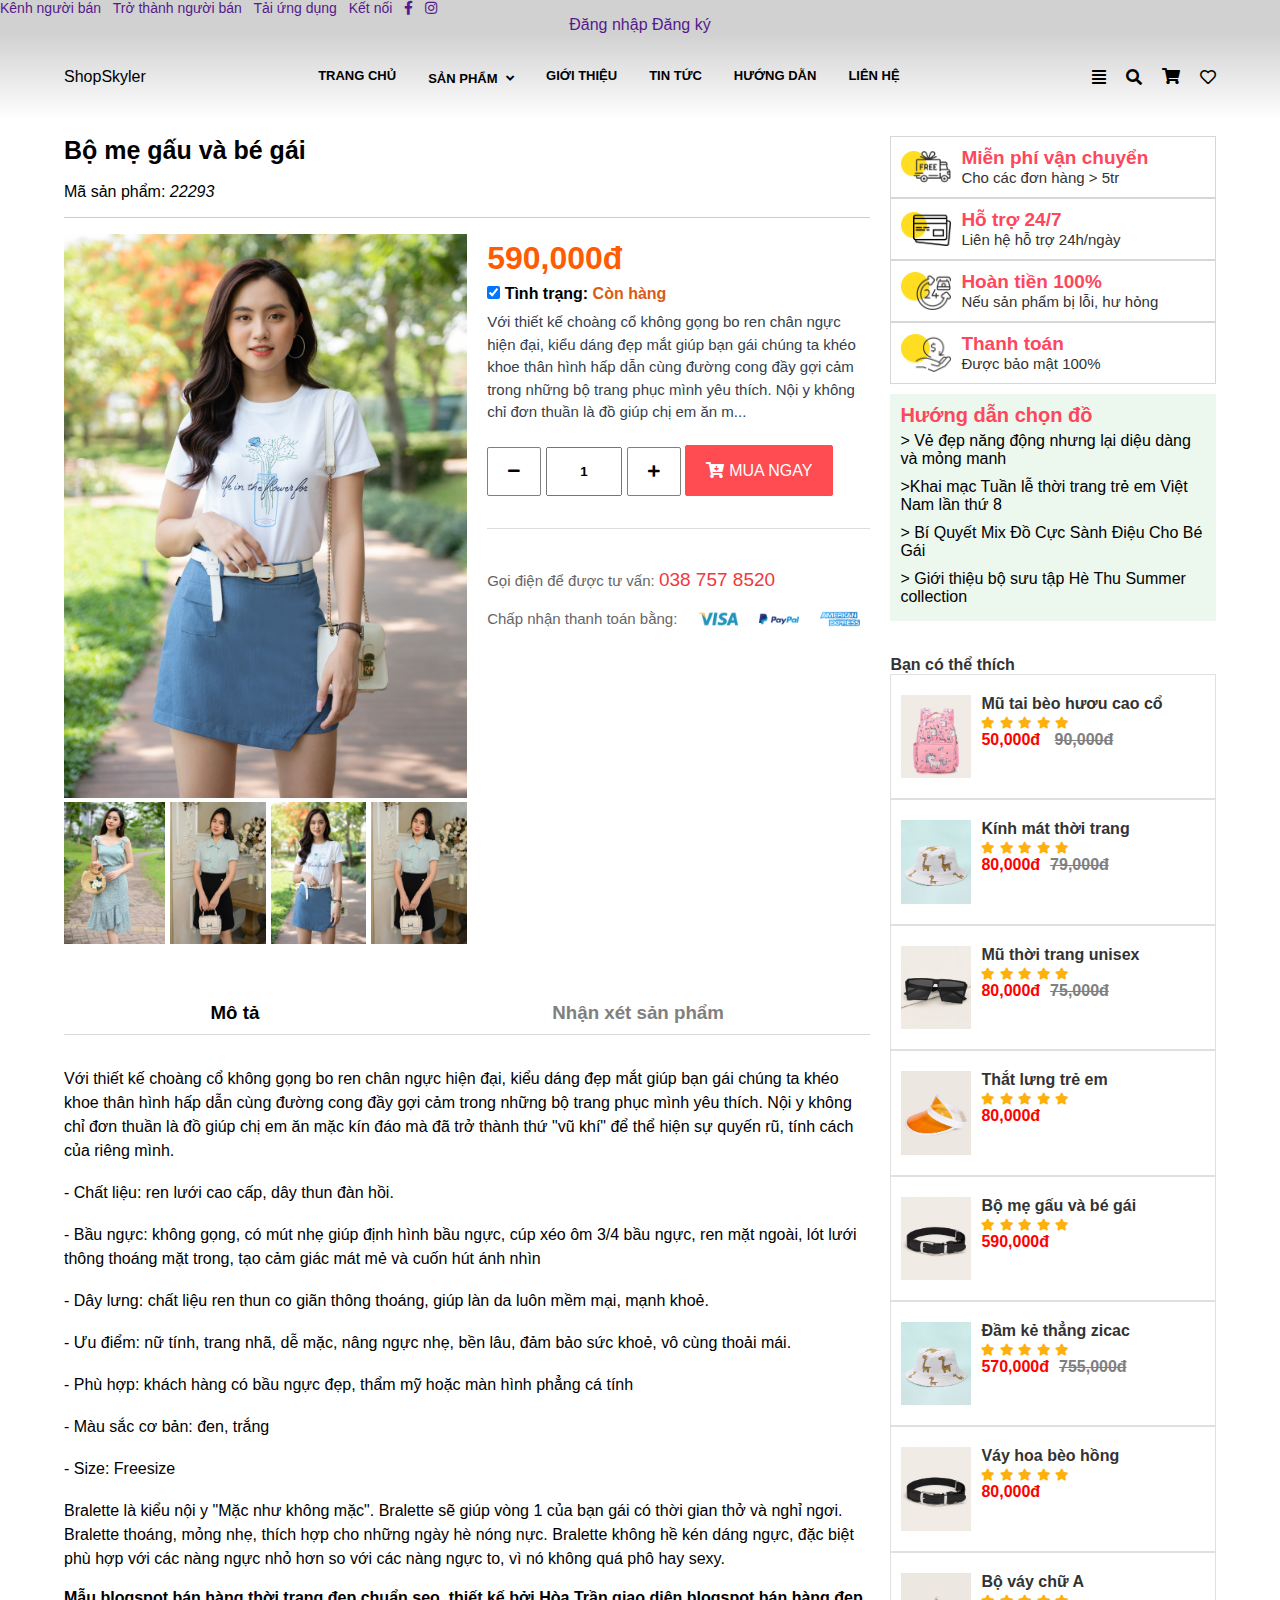
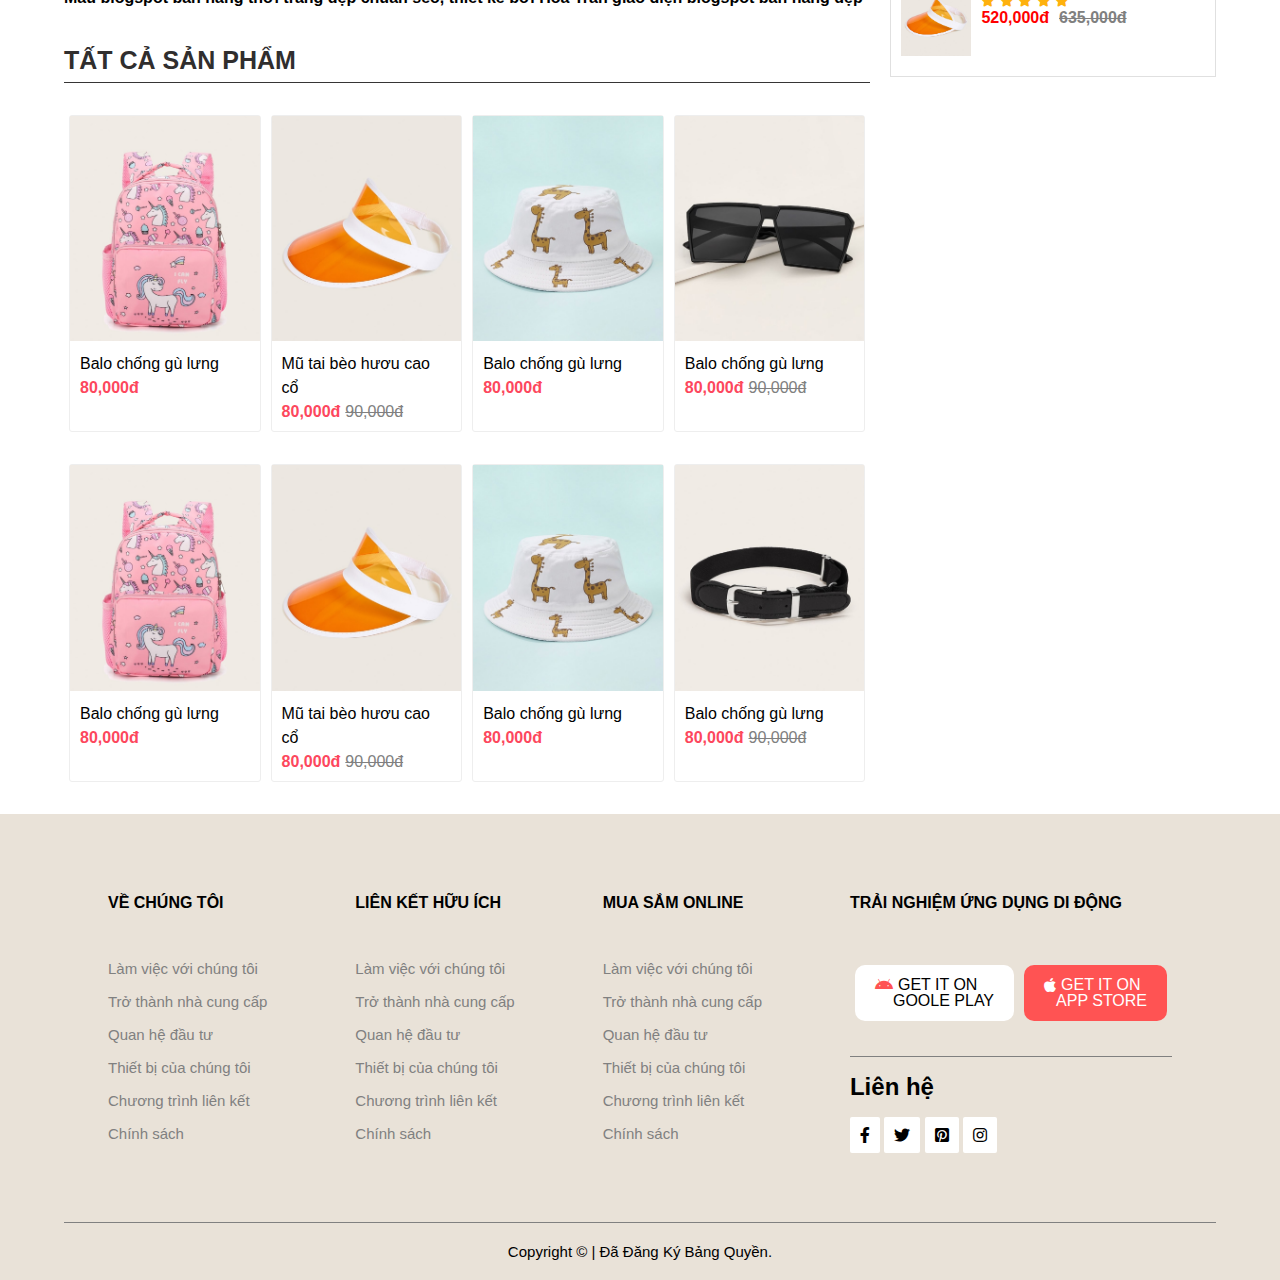
<file: chi-tiet.html>
<!DOCTYPE html>
<html lang="en">
<head>
    <meta charset="UTF-8">
    <meta http-equiv="X-UA-Compatible" content="IE=edge">
    <meta name="viewport" content="width=device-width, initial-scale=1.0">
    <link rel="stylesheet" href="plugin/fontawesome/css/all.css">
    <link rel="stylesheet" href="plugin/fontawesome/css/all.css">
<!-- CSS only -->
    <link href="https://cdn.jsdelivr.net/npm/bootstrap@5.2.2/dist/css/bootstrap.min.css" rel="stylesheet" integrity="sha384-Zenh87qX5JnK2Jl0vWa8Ck2rdkQ2Bzep5IDxbcnCeuOxjzrPF/et3URy9Bv1WTRi" crossorigin="anonymous">
    <!-- JavaScript Bundle with Popper -->
<script src="https://cdn.jsdelivr.net/npm/bootstrap@5.2.2/dist/js/bootstrap.bundle.min.js" integrity="sha384-OERcA2EqjJCMA+/3y+gxIOqMEjwtxJY7qPCqsdltbNJuaOe923+mo//f6V8Qbsw3" crossorigin="anonymous"></script>
    <link rel="stylesheet" href="css/chi-tiet.css">
    <link rel="stylesheet" href="css/reponsive/chi-tiet_reponsive.css">
    <script src="https://ajax.googleapis.com/ajax/libs/jquery/3.5.1/jquery.min.js"></script>
    <title>HTML5-CSS3</title>
</head>
<body>
    <div id="warpper">
        <div class="bg">
            <div class="container-fluid">
                <div class="row bg-secondary py-1 px-xl-5">
                    <div class="col-lg-6 d-none d-lg-block">
                        <div class="d-inline-flex align-items-center h-100">
                            <a class="text-body mr-2" href="">Kênh người bán</a>
                            <a class="text-body mr-2" href="">Trở thành người bán</a>
                            <a class="text-body mr-2" href="">Tải ứng dụng</a>
                            <a class="text-body mr-2" href="">Kết nối                  
                            </a>
                                <a class="text-body mr-2" href="">
                                    <i class="fab fa-facebook-f"></i>
                                </a>
                                <a class="text-body mr-2" href="">
                
                                    <i class="fab fa-instagram"></i>
                                </a>    
                               
                        </div>
                    </div>
                    <div class="col-lg-6 text-center text-lg-right">
                            <div class="login">
                                <div className="dropdown-menu bg-primary rounded-0 border-0 m-0">
                                    <a href="" className="dropdown-item">Đăng nhập</a>
                                    <a href="" className="dropdown-item">Đăng ký</a>
                                </div>
                            </div>
                
                    </div>
                </div>
            </div>
            <!-- Topbar End -->
        
    
        </div>
        <header>
            <!-- END TOP HEADER  -->
            <div id="container">
                <section>
                    <div class="logo display-center">
                        <span class="h1 text-uppercase text-dark bg-primary px-2 ml-n1">Shop</span>
                        <span class="h1 text-uppercase text-primary bg-dark px-2">Skyler</span>
                    </div>
                    <nav class="display-center">
                        <ul>
                            
                            <li><a href="index.html">Trang chủ</a></li>
                            <li><a href="san-pham.html">Sản phẩm <i class="fas fa-angle-down"></i></a> 
                                <ul>
                                    <li><a href="san-pham.html">Phụ kiện</a></li>
                                    <li><a href="san-pham.html">Thời trang mùa hè</a></li>
                                    <li><a href="san-pham.html">Thời trang mùa đông</a></li>
                                </ul>
                            </li>
                            <li><a href="gioi-thieu.html">Giới thiệu</a></li>
                            <li><a href="tin-tuc.html">Tin tức</a></li>
                            <li><a href="huong-dan.html">Hướng dẫn</a></li>
                            <li><a href="">Liên hệ</a></li>
                        </ul>
                    </nav>
                    <div class="icon-nav display-center">
                        <i class="fas fa-align-justify"></i>
                        <i class="fas fa-search"></i>  
                        <a href="card.html"><i class="fas fa-shopping-cart"></i></a>
                        <i class="far fa-heart"></i>
                    </div>
                </section>
            </div>
        </header>
        <main>
            <section class="container">
                <!-- <div class="tag">
                    <p>Trang chủ > Giới thiệu</p>
                </div> -->
                <section class="content">
                        <div class="container">
                            <div class="buy-now">
                            <div class="title">
                                <h1>Bộ mẹ gấu và bé gái</h1> <br>
                                <p>Mã sản phẩm: <i>22293</i></p>
                            </div>
                            <div class="main-buy">
                                <div class="row row1">
                                    <div class="col">
                                        <div class="img-review">
                                            <img class="review" src="img/intro/6.jpg" alt="">
                                        </div>
                                        <div class="list-img">
                                            <img class="thumbnail" src="img/intro/7.jpg" alt="">
                                            <img class="pd thumbnail" src="img/intro/8.jpg" alt="">
                                            <img class="pd thumbnail" src="img/intro/6.jpg" alt="">
                                            <img class="pd thumbnail" src="img/intro/8.jpg" alt="">

                                        </div>
                                    </div>
                                </div>
                                <div class="row row2">
                                    <div class="title">
                                        <h3>590,000đ</h3>
                                        <input type="checkbox" value="" checked><strong> Tình trạng:</strong><span> Còn hàng</span>
                                        <p>Với thiết kế choàng cổ không gọng bo ren chân ngực hiện đại, kiểu dáng đẹp mắt giúp bạn gái chúng ta khéo khoe thân hình hấp dẫn cùng đường cong đầy gợi cảm trong những bộ trang phục mình yêu thích. Nội y không chỉ đơn thuần là đồ giúp chị em ăn m...</p>
                                    </div>
                                    <div class="btn-buy">
                                        <div class="number">
                                            <button><i class="fas fa-minus"></i></button>
                                            <input type="text" value="1">
                                            <button><i class="fas fa-plus"></i></button>
                                            <a href="card.html"><button class="mua"><i class="fas fa-cart-arrow-down"></i>Mua ngay</button></a>
                                            
                                        </div>
                                    </div>
                                    <div class="hotline">
                                        <p>Gọi điện để được tư vấn: <span>038 757 8520</span></p>
                                        <div class="bank">
                                            <p>Chấp nhận thanh toán bằng:</p> 
                                            <img src="img/intro/visa.png" alt="">
                                            <img src="img/intro/paypal.png" alt="">
                                            <img src="img/intro/aex.png" alt="">
                                        </div>

                                    </div>
                                </div>
                            </div>
                        </div>
                        <div class="comment">
                            <div class="title">
                                <h3><a href="">Mô tả</a></h3>
                                <h3><a class="nx" href="">Nhận xét sản phẩm</a></h3>
                            </div>
                            <article>
                                <p>Với thiết kế choàng cổ không gọng bo ren chân ngực hiện đại, kiểu dáng đẹp mắt giúp bạn gái chúng ta khéo khoe thân hình hấp dẫn cùng đường cong đầy gợi cảm trong những bộ trang phục mình yêu thích. Nội y không chỉ đơn thuần là đồ giúp chị em ăn mặc kín đáo mà đã trở thành thứ "vũ khí" để thể hiện sự quyến rũ, tính cách của riêng mình.</p>
                                <br><p>- Chất liệu: ren lưới cao cấp, dây thun đàn hồi.</p>
                                <br><p>- Bầu ngực: không gọng, có mút nhẹ giúp định hình bầu ngực, cúp xéo ôm 3/4 bầu ngực, ren mặt ngoài, lót lưới thông thoáng mặt trong, tạo cảm giác mát mẻ và cuốn hút ánh nhìn</p>
                                <br><p>- Dây lưng: chất liệu ren thun co giãn thông thoáng, giúp làn da luôn mềm mại, mạnh khoẻ.</p>
                                <br><p>- Ưu điểm: nữ tính, trang nhã, dễ mặc, nâng ngực nhẹ, bền lâu, đảm bảo sức khoẻ, vô cùng thoải mái.</p>
                                <br><p>- Phù hợp: khách hàng có bầu ngực đẹp, thẩm mỹ hoặc màn hình phẳng cá tính</p>
                                <br><p>- Màu sắc cơ bản: đen, trắng</p>
                                <br><p>- Size: Freesize</p>
                                <br><p>Bralette là kiểu nội y "Mặc như không mặc". Bralette sẽ giúp vòng 1 của bạn gái có thời gian thở và nghỉ ngơi. Bralette thoáng, mỏng nhẹ, thích hợp cho những ngày hè nóng nực. Bralette không hề kén dáng ngực, đặc biệt phù hợp với các nàng ngực nhỏ hơn so với các nàng ngực to, vì nó không quá phô hay sexy.</p>

                                <br><strong>Mẫu blogspot bán hàng thời trang đẹp chuẩn seo, thiết kế bởi Hòa Trần giao diện blogspot bán hàng đẹp</strong>
                            </article>
                        </div>
                        <section class="product-all">
                            <h3>TẤT CẢ SẢN PHẨM</h3>
                            <div class="container">
                                <div class="row">
                                    <div class="col">
                                        <a href="">
                                            <img src="img/intro/1.jpg" alt="">
                                            <div class="title">
                                                <p>Balo chống gù lưng</p>
                                                <span>80,000đ</span>
                                            </div>
                                        </a>
                                        <div class="btn">
                                            <a href="card.html"><i class="fas fa-cart-arrow-down"></i></a>
                                            <i class="fas fa-search"></i>
                                        </div>
                                    </div>
                                    <div class="col">
                                        <a href="">
                                            <img src="img/intro/4.jpg" alt="">
                                            <div class="title">
                                                <p>Mũ tai bèo hươu cao cổ</p>
                                                <span>80,000đ</span><span class="grey">90,000đ</span>
                                            </div>
                                        </a>
                                        <div class="btn">
                                            <a href="card.html"><i class="fas fa-cart-arrow-down"></i></a>
                                            <i class="fas fa-search"></i>
                                        </div>
                                    </div>
                                    <div class="col">
                                        <a href="">
                                            <img src="img/intro/2.jpg" alt="">
                                            <div class="title">
                                                <p>Balo chống gù lưng</p>
                                                <span>80,000đ</span>
                                            </div>
                                        </a>
                                        <div class="btn">
                                            <a href="card.html"><i class="fas fa-cart-arrow-down"></i></a>
                                            <i class="fas fa-search"></i>
                                        </div>
                                    </div>
                                    <div class="col">
                                        <a href="">
                                            <img src="img/intro/3.jpg" alt="">
                                            <div class="title">
                                                <p>Balo chống gù lưng</p>
                                                <span>80,000đ</span><span class="grey">90,000đ</span>
                                            </div>
                                        </a>
                                        <div class="btn">
                                            <a href="card.html"><i class="fas fa-cart-arrow-down"></i></a>
                                            <i class="fas fa-search"></i>
                                        </div>
                                    </div>
                                </div>
                                <div class="row">
                                    <div class="col">
                                        <a href="">
                                            <img src="img/intro/1.jpg" alt="">
                                            <div class="title">
                                                <p>Balo chống gù lưng</p>
                                                <span>80,000đ</span>
                                            </div>
                                        </a>
                                        <div class="btn">
                                            <a href="card.html"><i class="fas fa-cart-arrow-down"></i></a>
                                            <i class="fas fa-search"></i>
                                        </div>
                                    </div>
                                    <div class="col">
                                        <a href="">
                                            <img src="img/intro/4.jpg" alt="">
                                            <div class="title">
                                                <p>Mũ tai bèo hươu cao cổ</p>
                                                <span>80,000đ</span><span class="grey">90,000đ</span>
                                            </div>
                                        </a>
                                        <div class="btn">
                                            <a href="card.html"><i class="fas fa-cart-arrow-down"></i></a>
                                            <i class="fas fa-search"></i>
                                        </div>
                                    </div>
                                    <div class="col">
                                        <a href="">
                                            <img src="img/intro/2.jpg" alt="">
                                            <div class="title">
                                                <p>Balo chống gù lưng</p>
                                                <span>80,000đ</span>
                                            </div>
                                        </a>
                                        <div class="btn">
                                            <a href="card.html"><i class="fas fa-cart-arrow-down"></i></a>
                                            <i class="fas fa-search"></i>
                                        </div>
                                    </div>
                                    <div class="col">
                                        <a href="">
                                            <img src="img/intro/5.jpg" alt="">
                                            <div class="title">
                                                <p>Balo chống gù lưng</p>
                                                <span>80,000đ</span><span class="grey">90,000đ</span>
                                            </div>
                                        </a>
                                        <div class="btn">
                                            <a href="card.html"><i class="fas fa-cart-arrow-down"></i></a>
                                            <i class="fas fa-search"></i>
                                        </div>
                                    </div>
                                </div>
                            </div>    
                        </section>
                    </div>

                    <aside>
                        <div class="aside-top">
                            <div class="box">
                                <div class="img">
                                    <img src="img/intro/ship.png" alt="">
                                </div>
                                <div class="title">
                                    <p>Miễn phí vận chuyển</p>
                                    <span>Cho các đơn hàng > 5tr</span>
                                </div>
                            </div>
                            <div class="box">
                                <div class="img">
                                    <img src="img/intro/bank.png" alt="">
                                </div>
                                <div class="title">
                                    <p>Hỗ trợ 24/7</p>
                                    <span>Liên hệ hỗ trợ 24h/ngày</span>
                                </div>
                            </div>
                            <div class="box">
                                <div class="img">
                                    <img src="img/intro/price.png" alt="">
                                </div>
                                <div class="title">
                                    <p>Hoàn tiền 100%</p>
                                    <span>Nếu sản phẩm bị lỗi, hư hỏng</span>
                                </div>
                            </div>
                            <div class="box">
                                <div class="img">
                                    <img src="img/intro/thanh-toan.png" alt="">
                                </div>
                                <div class="title">
                                    <p>Thanh toán</p>
                                    <span>Được bảo mật 100%</span>
                                </div>
                            </div>
                        </div>
                        <div class="huong-dan">
                            <p>Hướng dẫn chọn đồ</p>
                            <a href=""> > Vẻ đẹp năng động nhưng lại diệu dàng và mỏng manh</a>
                            <a href=""> >Khai mạc Tuần lễ thời trang trẻ em Việt Nam lần thứ 8</a>
                            <a href=""> > Bí Quyết Mix Đồ Cực Sành Điệu Cho Bé Gái</a>
                            <a href=""> > Giới thiệu bộ sưu tập Hè Thu Summer collection</a>
                        </div>
                        <div class="like">
                            <p>Bạn có thể thích</p>
                            <div class="container">

                                <div class="box">
                                    <img src="img/intro/1.jpg" alt="">
                                    <div class="title">
                                        <p>Mũ tai bèo hươu cao cổ</p>
                                        <div class="star">
                                            <i class="fa fa-star"></i>
                                            <i class="fa fa-star"></i>
                                            <i class="fa fa-star"></i>
                                            <i class="fa fa-star"></i>
                                            <i class="fa fa-star"></i>
                                        </div>
                                        <span class="red">50,000đ</span> <span class="line-throught">90,000đ</span>
                                    </div>
                                </div>
                                <div class="box">
                                    <img src="img/intro/2.jpg" alt="">
                                    <div class="title">
                                        <p>Kính mát thời trang</p>
                                        <div class="star">
                                            <i class="fa fa-star"></i>
                                            <i class="fa fa-star"></i>
                                            <i class="fa fa-star"></i>
                                            <i class="fa fa-star"></i>
                                            <i class="fa fa-star"></i>
                                        </div>
                                        <span class="red">80,000đ</span><span class="line-throught">79,000đ</span>
                                    </div>
                                </div>
                                <div class="box">
                                    <img src="img/intro/3.jpg" alt="">
                                    <div class="title">
                                        <p>Mũ thời trang unisex</p>
                                        <div class="star">
                                            <i class="fa fa-star"></i>
                                            <i class="fa fa-star"></i>
                                            <i class="fa fa-star"></i>
                                            <i class="fa fa-star"></i>
                                            <i class="fa fa-star"></i>
                                        </div>
                                        <span class="red">80,000đ</span><span class="line-throught">75,000đ</span>
                                    </div>
                                </div>
                                <div class="box">
                                    <img src="img/intro/4.jpg" alt="">
                                    <div class="title">
                                        <p>Thắt lưng trẻ em</p>
                                        <div class="star">
                                            <i class="fa fa-star"></i>
                                            <i class="fa fa-star"></i>
                                            <i class="fa fa-star"></i>
                                            <i class="fa fa-star"></i>
                                            <i class="fa fa-star"></i>
                                        </div>
                                        <span class="red">80,000đ</span>
                                    </div>
                                </div>
                                <div class="box">
                                    <img src="img/intro/5.jpg" alt="">
                                    <div class="title">
                                        <p>Bộ mẹ gấu và bé gái</p>
                                        <div class="star">
                                            <i class="fa fa-star"></i>
                                            <i class="fa fa-star"></i>
                                            <i class="fa fa-star"></i>
                                            <i class="fa fa-star"></i>
                                            <i class="fa fa-star"></i>
                                        </div>
                                        <span class="red">590,000đ</span>
                                    </div>
                                </div>
                                <div class="box">
                                    <img src="img/intro/2.jpg" alt="">
                                    <div class="title">
                                        <p>Đầm kẻ thẳng zicac</p>
                                        <div class="star">
                                            <i class="fa fa-star"></i>
                                            <i class="fa fa-star"></i>
                                            <i class="fa fa-star"></i>
                                            <i class="fa fa-star"></i>
                                            <i class="fa fa-star"></i>
                                        </div>
                                        <span class="red">570,000đ</span><span class="line-throught">755,000đ</span>
                                    </div>
                                </div>
                                <div class="box">
                                    <img src="img/intro/5.jpg" alt="">
                                    <div class="title">
                                        <p>Váy hoa bèo hồng</p>
                                        <div class="star">
                                            <i class="fa fa-star"></i>
                                            <i class="fa fa-star"></i>
                                            <i class="fa fa-star"></i>
                                            <i class="fa fa-star"></i>
                                            <i class="fa fa-star"></i>
                                        </div>
                                        <span class="red">80,000đ</span>
                                    </div>
                                </div>
                                <div class="box">
                                    <img src="img/intro/4.jpg" alt="">
                                    <div class="title">
                                        <p>Bộ váy chữ A</p>
                                        <div class="star">
                                            <i class="fa fa-star"></i>
                                            <i class="fa fa-star"></i>
                                            <i class="fa fa-star"></i>
                                            <i class="fa fa-star"></i>
                                            <i class="fa fa-star"></i>
                                        </div>
                                        <span class="red">520,000đ</span><span class="line-throught">635,000đ</span>
                                    </div>
                                </div>
                            </div>
                        </div>
                    </aside>
                </section>
            </section>
        </main>


        <footer id="footer">
            <div id="top-footer">
                <div class="row">
                    <div class="col">
                        <h4>VỀ CHÚNG TÔI</h4>
                        <div class="contact">
                            <a href="#">Làm việc với chúng tôi</a>
                            <a href="#">Trở thành nhà cung cấp</a>
                            <a href="#">Quan hệ đầu tư</a>
                            <a href="#">Thiết bị của chúng tôi</a>
                            <a href="#">Chương trình liên kết</a>
                            <a href="#">Chính sách</a>
                        </div>
                    </div>
                    <div class="col">
                        <h4>LIÊN KẾT HỮU ÍCH</h4>
                        <div class="contact">
                            <a href="#">Làm việc với chúng tôi</a>
                            <a href="#">Trở thành nhà cung cấp</a>
                            <a href="#">Quan hệ đầu tư</a>
                            <a href="#">Thiết bị của chúng tôi</a>
                            <a href="#">Chương trình liên kết</a>
                            <a href="#">Chính sách</a>
                                
                        </div>
                    </div>
                    <div class="col">
                        <h4>MUA SẮM ONLINE</h4>
                        <div class="contact">
                            <a href="#">Làm việc với chúng tôi</a>
                            <a href="#">Trở thành nhà cung cấp</a>
                            <a href="#">Quan hệ đầu tư</a>
                            <a href="#">Thiết bị của chúng tôi</a>
                            <a href="#">Chương trình liên kết</a>
                            <a href="#">Chính sách</a>
                        </div>
                    </div>
                    <div class="col">
                        <h4>TRẢI NGHIỆM ỨNG DỤNG DI ĐỘNG</h4>
                        <div class="app-btn">
                            <div class="android">
                                <a href="#" class="google-play">
                                    <i class="fab fa-android"></i>
                                    <p><span>get it on</span><br> Goole play</p>
                                  </a>
                            </div>
                            <div class="ios">
                                <a href="#" class="app-store">
                                    <i class="fab fa-apple"></i>
                                  <p><span>get it on</span><br> App store</p>
                                </a>
                            </div>
                            
                        </div>
                        <div class="info">
                            <h2>Liên hệ</h2>
                            <i class="fab fa-facebook-f"></i>
                            <i class="fab fa-twitter"></i>
                            <i class="fab fa-pinterest-square"></i>
                            <i class="fab fa-instagram"></i>    
                        </div>
                    </div>
                </div>
            </div>
            <div id="copyrigt">
                <p>Copyright © | Đã đăng ký bảng quyền.</p>
            </div>
        </footer>
    </div>
    
</body>
<script>
    // comnrt 
    $(document).ready(function () {
        $(".list-img .thumbnail").click(function (e) {
            e.preventDefault();
            $(".review").fadeOut(250).attr("src", $(this).attr('src')).fadeIn(250);
        });
    });
</script>
</html>
</file>
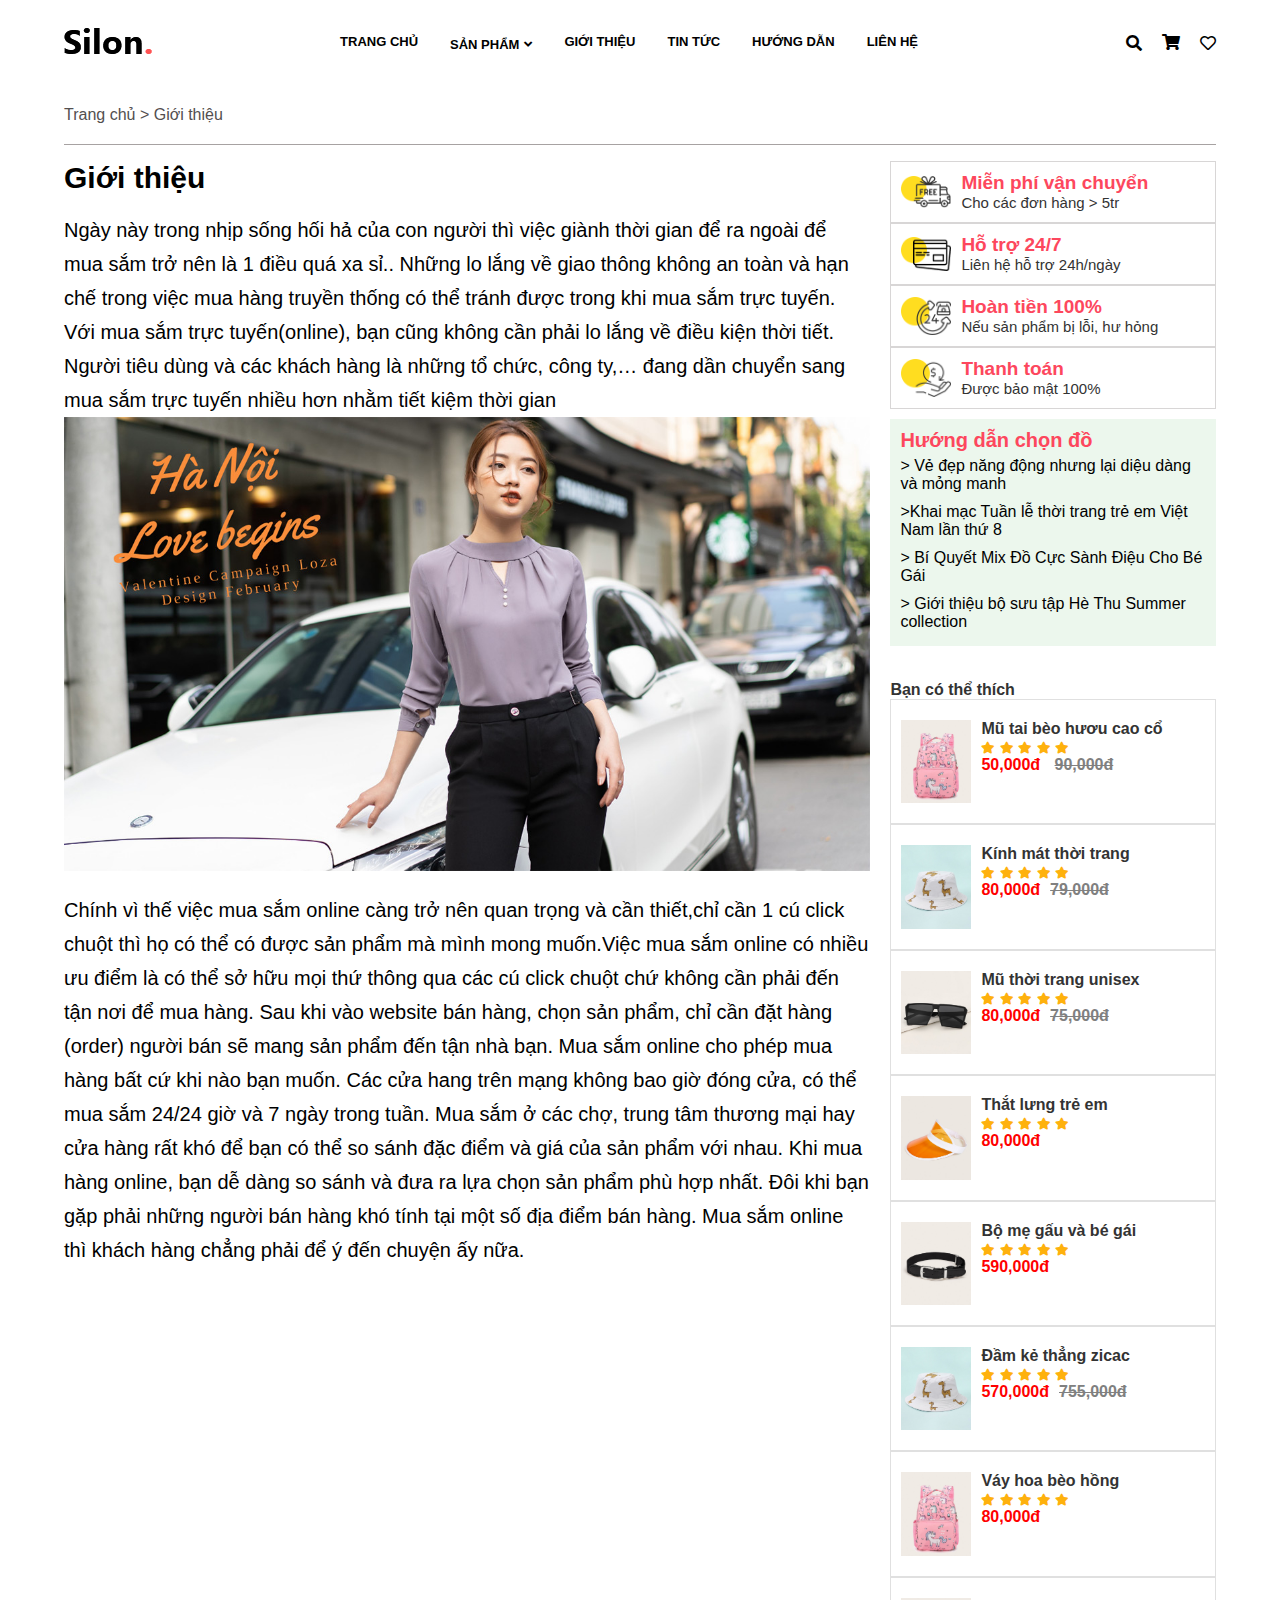
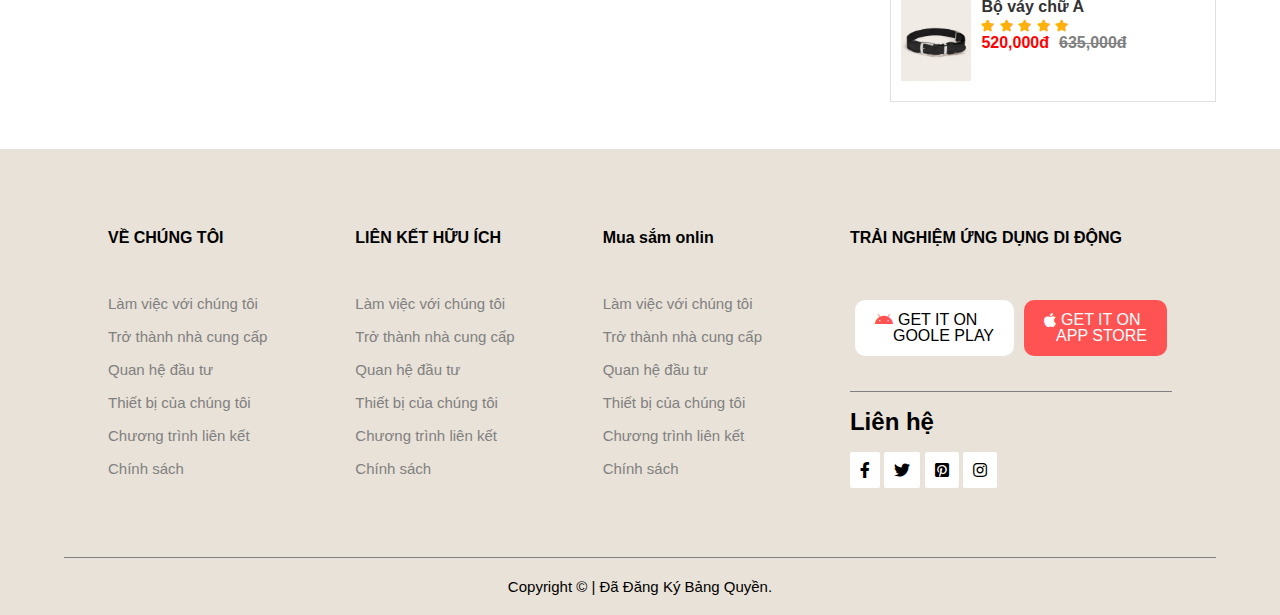
<file: gioi-thieu.html>
<!DOCTYPE html>
<html lang="en">
<head>
    <meta charset="UTF-8">
    <meta http-equiv="X-UA-Compatible" content="IE=edge">
    <meta name="viewport" content="width=device-width, initial-scale=1.0">
    <link rel="stylesheet" href="plugin/fontawesome/css/all.css">
    <link rel="stylesheet" href="css/gioi-thieu.css">
    <link rel="stylesheet" href="css/reponsive/gioi-thieu-reponsive.css">
    <title>HTML5-CSS3 </title>
</head>
<body>
    <div id="warpper">
        <header>
            <div id="top-header">
                <div class="container">
                    <div class="row">
                        <div class="col right-10">
                            <span>Phone: +84 387 578 520</span>
                            <span>Email: thanhboi312@gmail.com</span>
                        </div>
                        <div class="col text-right left-10">
                            <span>GIFT CARD</span>
                            <span>TRACK ORDER</span>
                            <span>LANGUAGE</span>
                        </div>
                    </div>
                </div>
            </div>
            <!-- END TOP HEADER  -->
            <div id="container">
                <section>
                    <div class="logo display-center">
                        <a href="index.html"><img src="img/logo.png" alt=""></a>
                    </div>
                    <nav class="display-center">
                        <ul>
                            
                            <li><a href="index.html">Trang chủ</a></li>
                            <li><a href="san-pham.html">Sản phẩm<i class="fas fa-angle-down"></i></a> 
                                <ul>
                                    <li><a href="chi-tiet.html">Phụ kiện</a></li>
                                    <li><a href="chi-tiet.html">Thời trang mùa hè</a></li>
                                    <li><a href="chi-tiet.html">Thời trang mùa đông</a></li>
                                </ul>
                            </li>
                            <li><a href="gioi-thieu.html">Giới thiệu</a></li>
                            <li><a href="tin-tuc.html">Tin tức</a></li>
                            <li><a href="huong-dan.html">Hướng dẫn</a></li>
                            <li><a href="">Liên hệ</a></li>
                        </ul>
                    </nav>
                    <div class="icon-nav display-center">
                        <i class="fas fa-align-justify"></i>
                        <i class="fas fa-search"></i>
                        <a href="card.html"><i class="fas fa-shopping-cart"></i></a>
                        <i class="far fa-heart"></i>
                    </div>
                </section>
            </div>
        </header>
        <main>
            <section class="container">
                <div class="tag">
                    <p>Trang chủ > Giới thiệu</p>
                </div>
                <section class="content">
                    <div class="intro">
                        <h1>Giới thiệu</h1> <br>
                        <span>Ngày này trong nhịp sống hối hả của con người thì việc giành thời gian để ra ngoài để mua sắm trở nên là 1 điều quá xa sỉ.. Những lo lắng về giao thông không an toàn và hạn chế trong việc mua hàng truyền thống có thể tránh được trong khi mua sắm trực tuyến. Với mua sắm trực tuyến(online), bạn cũng không cần phải lo lắng về điều kiện thời tiết. Người tiêu dùng và các khách hàng là những tổ chức, công ty,… đang dần chuyển sang mua sắm trực tuyến nhiều hơn nhằm tiết kiệm thời gian</span>
                        <img src="img/slider01.jpg" alt="">
                        <br><br><span>Chính vì thế việc mua sắm online càng trở nên quan trọng và cần thiết,chỉ cần 1 cú click chuột thì họ có thể có được sản phẩm mà mình mong muốn.Việc mua sắm online có nhiều ưu điểm là có thể sở hữu mọi thứ thông qua các cú click chuột chứ không cần phải đến tận nơi để mua hàng. Sau khi vào website bán hàng, chọn sản phẩm, chỉ cần đặt hàng (order) người bán sẽ mang sản phẩm đến tận nhà bạn. Mua sắm online cho phép mua hàng bất cứ khi nào bạn muốn. Các cửa hang trên mạng không bao giờ đóng cửa, có thể mua sắm 24/24 giờ và 7 ngày trong tuần. Mua sắm ở các chợ, trung tâm thương mại hay cửa hàng rất khó để bạn có thể so sánh đặc điểm và giá của sản phẩm với nhau. Khi mua hàng online, bạn dễ dàng so sánh và đưa ra lựa chọn sản phẩm phù hợp nhất. Đôi khi bạn gặp phải những người bán hàng khó tính tại một số địa điểm bán hàng. Mua sắm online thì khách hàng chẳng phải để ý đến chuyện ấy nữa.</span>
                    </div>
                    <aside>
                        <div class="aside-top">
                            <div class="box">
                                <div class="img">
                                    <img src="img/intro/ship.png" alt="">
                                </div>
                                <div class="title">
                                    <p>Miễn phí vận chuyển</p>
                                    <span>Cho các đơn hàng > 5tr</span>
                                </div>
                            </div>
                            <div class="box">
                                <div class="img">
                                    <img src="img/intro/bank.png" alt="">
                                </div>
                                <div class="title">
                                    <p>Hỗ trợ 24/7</p>
                                    <span>Liên hệ hỗ trợ 24h/ngày</span>
                                </div>
                            </div>
                            <div class="box">
                                <div class="img">
                                    <img src="img/intro/price.png" alt="">
                                </div>
                                <div class="title">
                                    <p>Hoàn tiền 100%</p>
                                    <span>Nếu sản phẩm bị lỗi, hư hỏng</span>
                                </div>
                            </div>
                            <div class="box">
                                <div class="img">
                                    <img src="img/intro/thanh-toan.png" alt="">
                                </div>
                                <div class="title">
                                    <p>Thanh toán</p>
                                    <span>Được bảo mật 100%</span>
                                </div>
                            </div>
                        </div>
                        <div class="huong-dan">
                            <p>Hướng dẫn chọn đồ</p>
                            <a href=""> > Vẻ đẹp năng động nhưng lại diệu dàng và mỏng manh</a>
                            <a href=""> >Khai mạc Tuần lễ thời trang trẻ em Việt Nam lần thứ 8</a>
                            <a href=""> > Bí Quyết Mix Đồ Cực Sành Điệu Cho Bé Gái</a>
                            <a href=""> > Giới thiệu bộ sưu tập Hè Thu Summer collection</a>
                        </div>
                        <div class="like">
                            <p>Bạn có thể thích</p>
                            <div class="container">

                                <div class="box">
                                    <img src="img/intro/1.jpg" alt="">
                                    <div class="title">
                                        <p>Mũ tai bèo hươu cao cổ</p>
                                        <div class="star">
                                            <i class="fa fa-star"></i>
                                            <i class="fa fa-star"></i>
                                            <i class="fa fa-star"></i>
                                            <i class="fa fa-star"></i>
                                            <i class="fa fa-star"></i>
                                        </div>
                                        <span class="red">50,000đ</span> <span class="line-throught">90,000đ</span>
                                    </div>
                                </div>
                                <div class="box">
                                    <img src="img/intro/2.jpg" alt="">
                                    <div class="title">
                                        <p>Kính mát thời trang</p>
                                        <div class="star">
                                            <i class="fa fa-star"></i>
                                            <i class="fa fa-star"></i>
                                            <i class="fa fa-star"></i>
                                            <i class="fa fa-star"></i>
                                            <i class="fa fa-star"></i>
                                        </div>
                                        <span class="red">80,000đ</span><span class="line-throught">79,000đ</span>
                                    </div>
                                </div>
                                <div class="box">
                                    <img src="img/intro/3.jpg" alt="">
                                    <div class="title">
                                        <p>Mũ thời trang unisex</p>
                                        <div class="star">
                                            <i class="fa fa-star"></i>
                                            <i class="fa fa-star"></i>
                                            <i class="fa fa-star"></i>
                                            <i class="fa fa-star"></i>
                                            <i class="fa fa-star"></i>
                                        </div>
                                        <span class="red">80,000đ</span><span class="line-throught">75,000đ</span>
                                    </div>
                                </div>
                                <div class="box">
                                    <img src="img/intro/4.jpg" alt="">
                                    <div class="title">
                                        <p>Thắt lưng trẻ em</p>
                                        <div class="star">
                                            <i class="fa fa-star"></i>
                                            <i class="fa fa-star"></i>
                                            <i class="fa fa-star"></i>
                                            <i class="fa fa-star"></i>
                                            <i class="fa fa-star"></i>
                                        </div>
                                        <span class="red">80,000đ</span>
                                    </div>
                                </div>
                                <div class="box">
                                    <img src="img/intro/5.jpg" alt="">
                                    <div class="title">
                                        <p>Bộ mẹ gấu và bé gái</p>
                                        <div class="star">
                                            <i class="fa fa-star"></i>
                                            <i class="fa fa-star"></i>
                                            <i class="fa fa-star"></i>
                                            <i class="fa fa-star"></i>
                                            <i class="fa fa-star"></i>
                                        </div>
                                        <span class="red">590,000đ</span>
                                    </div>
                                </div>
                                <div class="box">
                                    <img src="img/intro/2.jpg" alt="">
                                    <div class="title">
                                        <p>Đầm kẻ thẳng zicac</p>
                                        <div class="star">
                                            <i class="fa fa-star"></i>
                                            <i class="fa fa-star"></i>
                                            <i class="fa fa-star"></i>
                                            <i class="fa fa-star"></i>
                                            <i class="fa fa-star"></i>
                                        </div>
                                        <span class="red">570,000đ</span><span class="line-throught">755,000đ</span>
                                    </div>
                                </div>
                                <div class="box">
                                    <img src="img/intro/1.jpg" alt="">
                                    <div class="title">
                                        <p>Váy hoa bèo hồng</p>
                                        <div class="star">
                                            <i class="fa fa-star"></i>
                                            <i class="fa fa-star"></i>
                                            <i class="fa fa-star"></i>
                                            <i class="fa fa-star"></i>
                                            <i class="fa fa-star"></i>
                                        </div>
                                        <span class="red">80,000đ</span>
                                    </div>
                                </div>
                                <div class="box">
                                    <img src="img/intro/5.jpg" alt="">
                                    <div class="title">
                                        <p>Bộ váy chữ A</p>
                                        <div class="star">
                                            <i class="fa fa-star"></i>
                                            <i class="fa fa-star"></i>
                                            <i class="fa fa-star"></i>
                                            <i class="fa fa-star"></i>
                                            <i class="fa fa-star"></i>
                                        </div>
                                        <span class="red">520,000đ</span><span class="line-throught">635,000đ</span>
                                    </div>
                                </div>
                            </div>
                            
                        </div>
                    </aside>
                </section>
            </section>
        </main>


        <footer id="footer">
            <div id="top-footer">
                <div class="row">
                    <div class="col">
                        <h4>VỀ CHÚNG TÔI</h4>
                        <div class="contact">
                            <a href="#">Làm việc với chúng tôi</a>
                            <a href="#">Trở thành nhà cung cấp</a>
                            <a href="#">Quan hệ đầu tư</a>
                            <a href="#">Thiết bị của chúng tôi</a>
                            <a href="#">Chương trình liên kết</a>
                            <a href="#">Chính sách</a>
                        </div>
                    </div>
                    <div class="col">
                        <h4>LIÊN KẾT HỮU ÍCH</h4>
                        <div class="contact">
                            <a href="#">Làm việc với chúng tôi</a>
                            <a href="#">Trở thành nhà cung cấp</a>
                            <a href="#">Quan hệ đầu tư</a>
                            <a href="#">Thiết bị của chúng tôi</a>
                            <a href="#">Chương trình liên kết</a>
                            <a href="#">Chính sách</a>
                                
                        </div>
                    </div>
                    <div class="col">
                        <h4>Mua sắm onlin</h4>
                        <div class="contact">
                            <a href="#">Làm việc với chúng tôi</a>
                            <a href="#">Trở thành nhà cung cấp</a>
                            <a href="#">Quan hệ đầu tư</a>
                            <a href="#">Thiết bị của chúng tôi</a>
                            <a href="#">Chương trình liên kết</a>
                            <a href="#">Chính sách</a>
                        </div>
                    </div>
                    <div class="col">
                        <h4>TRẢI NGHIỆM ỨNG DỤNG DI ĐỘNG</h4>
                        <div class="app-btn">
                            <div class="android">
                                <a href="#" class="google-play">
                                    <i class="fab fa-android"></i>
                                    <p><span>get it on</span><br> Goole play</p>
                                  </a>
                            </div>
                            <div class="ios">
                                <a href="#" class="app-store">
                                    <i class="fab fa-apple"></i>
                                  <p><span>get it on</span><br> App store</p>
                                </a>
                            </div>
                            
                        </div>
                        <div class="info">
                            <h2>Liên hệ</h2>
                            <i class="fab fa-facebook-f"></i>
                            <i class="fab fa-twitter"></i>
                            <i class="fab fa-pinterest-square"></i>
                            <i class="fab fa-instagram"></i>    
                        </div>
                    </div>
                </div>
            </div>
            <div id="copyrigt">
                <p>Copyright © | Đã đăng ký bảng quyền.</p>
            </div>
        </footer>
    </div>
    
</body>
</html>
</file>
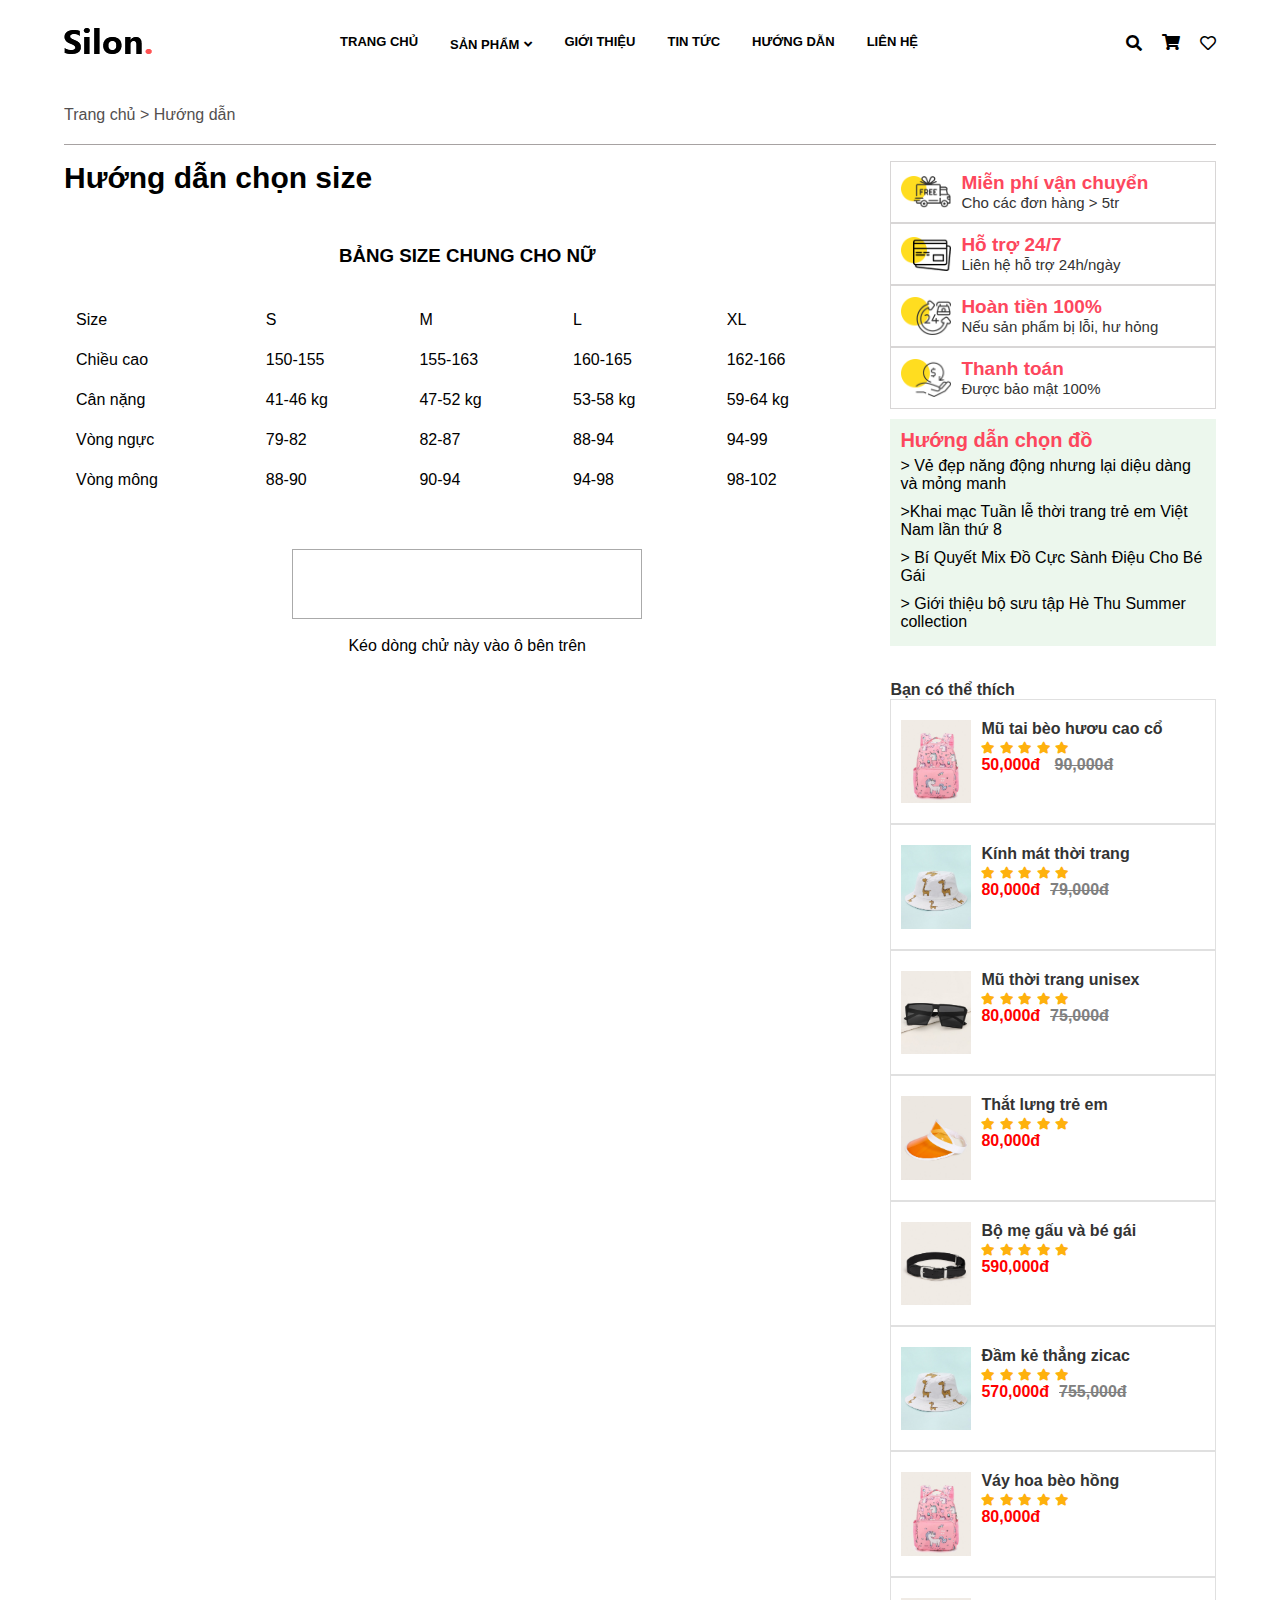
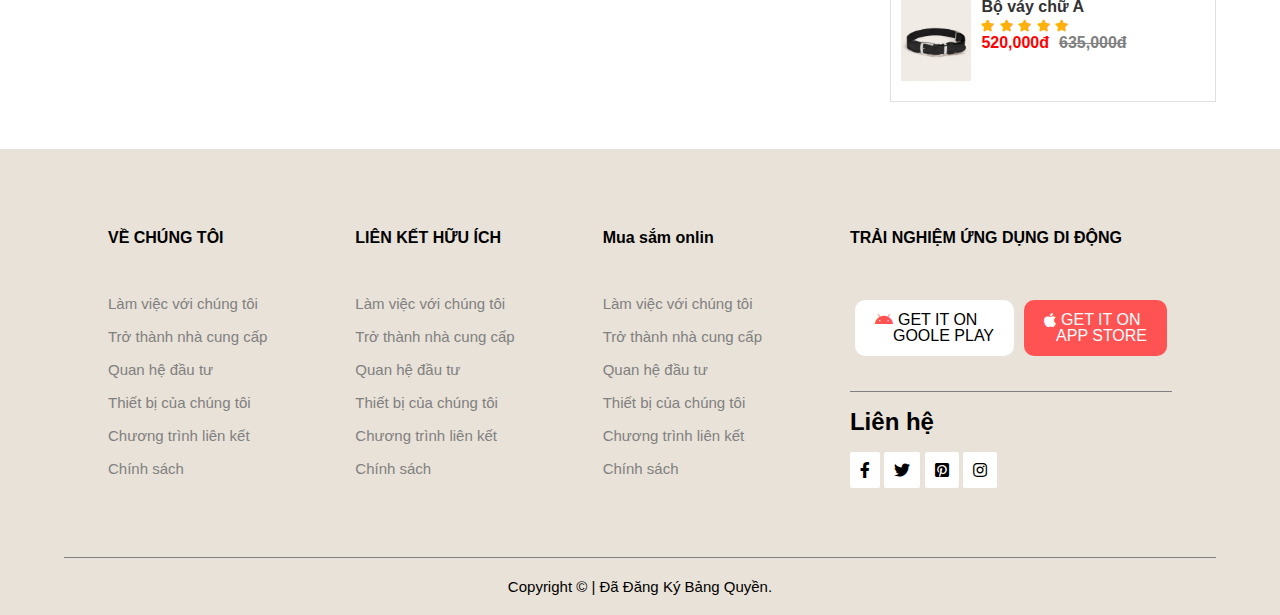
<file: huong-dan.html>
<!DOCTYPE html>
<html lang="en">
<head>
    <meta charset="UTF-8">
    <meta http-equiv="X-UA-Compatible" content="IE=edge">
    <meta name="viewport" content="width=device-width, initial-scale=1.0">
    <link rel="stylesheet" href="plugin/fontawesome/css/all.css">
    <link rel="stylesheet" href="css/gioi-thieu.css">
    <link rel="stylesheet" href="css/reponsive/huong-dan-reponsive.css">
    <link rel="stylesheet" href="css/huong-dan.css">
    <title>HTML5-CSS3 </title>
</head>
<body>
    <div id="warpper">
        <header>
            <div id="top-header">
                <div class="container">
                    <div class="row">
                        <div class="col right-10">
                            <span>Phone: +84 387 578 520</span>
                            <span>Email: thanhboi312@gmail.com</span>
                        </div>
                        <div class="col text-right left-10">
                            <span>GIFT CARD</span>
                            <span>TRACK ORDER</span>
                            <span>LANGUAGE</span>
                        </div>
                    </div>
                </div>
            </div>
            <!-- END TOP HEADER  -->
            <div id="container">
                <section>
                    <div class="logo display-center">
                        <a href="index.html"><img src="img/logo.png" alt=""></a>
                    </div>
                    <nav class="display-center">
                        <ul>
                            
                            <li><a href="index.html">Trang chủ</a></li>
                            <li><a href="san-pham.html">Sản phẩm<i class="fas fa-angle-down"></i></a> 
                                <ul>
                                    <li><a href="chi-tiet.html">Phụ kiện</a></li>
                                    <li><a href="chi-tiet.html">Thời trang mùa hè</a></li>
                                    <li><a href="chi-tiet.html">Thời trang mùa đông</a></li>
                                </ul>
                            </li>
                            <li><a href="gioi-thieu.html">Giới thiệu</a></li>
                            <li><a href="tin-tuc.html">Tin tức</a></li>
                            <li><a href="huong-dan.html">Hướng dẫn</a></li>
                            <li><a href="">Liên hệ</a></li>
                        </ul>
                    </nav>
                    <div class="icon-nav display-center">
                        <i class="fas fa-align-justify"></i>
                        <i class="fas fa-search"></i>
                        <a href=""><i class="fas fa-shopping-cart"></i></a>
                        <i class="far fa-heart"></i>
                    </div>
                </section>
            </div>
        </header>
        <main>
            <section class="container">
                <div class="tag">
                    <p>Trang chủ > Hướng dẫn</p>
                </div>
                <section class="content">
                    <div class="intro">
                        <h1>Hướng dẫn chọn size</h1> <br>
                        <h3>BẢNG SIZE CHUNG CHO NỮ</h3>
                        <table>
                            <tr>
                                <td>Size</td>
                                <td>S</td>
                                <td>M</td>
                                <td>L</td>
                                <td>XL</td>
                            </tr>
                            <tr>
                                <td>Chiều cao</td>
                                <td>150-155</td>
                                <td>155-163</td>
                                <td>160-165</td>
                                <td>162-166</td>
                            </tr>
                            <tr>
                                <td>Cân nặng</td>
                                <td>41-46 kg</td>
                                <td>47-52 kg</td>
                                <td>53-58 kg</td>
                                <td>59-64 kg</td>
                            </tr>
                            <tr>
                                <td>Vòng ngực</td>
                                <td>79-82</td>
                                <td>82-87</td>
                                <td>88-94</td>
                                <td>94-99</td>
                            </tr>
                            <tr>
                                <td>Vòng mông</td>
                                <td>88-90</td>
                                <td>90-94</td>
                                <td>94-98</td>
                                <td>98-102                                                                                                                                                          </td>
                            </tr>
                        </table>
                        <div class="drag" style="padding-top: 3rem;">

                            <div id="div1" ondrop="drop(event)" ondragover="allowDrop(event)"></div>
                            <br>
                            <!-- <img id="drag1" src="images/logooo.jpg" draggable="true" ondragstart="drag(event)" > -->
                            <p id="drag1" draggable="true" ondragstart="drag(event)" style="text-align: center;">Kéo dòng chử này vào ô bên trên</p>
                        </div>
                        <!-- <img src="img/slider01.jpg" alt=""> -->
                    </div>
                    <aside>
                        <div class="aside-top">
                            <div class="box">
                                <div class="img">
                                    <img src="img/intro/ship.png" alt="">
                                </div>
                                <div class="title">
                                    <p>Miễn phí vận chuyển</p>
                                    <span>Cho các đơn hàng > 5tr</span>
                                </div>
                            </div>
                            <div class="box">
                                <div class="img">
                                    <img src="img/intro/bank.png" alt="">
                                </div>
                                <div class="title">
                                    <p>Hỗ trợ 24/7</p>
                                    <span>Liên hệ hỗ trợ 24h/ngày</span>
                                </div>
                            </div>
                            <div class="box">
                                <div class="img">
                                    <img src="img/intro/price.png" alt="">
                                </div>
                                <div class="title">
                                    <p>Hoàn tiền 100%</p>
                                    <span>Nếu sản phẩm bị lỗi, hư hỏng</span>
                                </div>
                            </div>
                            <div class="box">
                                <div class="img">
                                    <img src="img/intro/thanh-toan.png" alt="">
                                </div>
                                <div class="title">
                                    <p>Thanh toán</p>
                                    <span>Được bảo mật 100%</span>
                                </div>
                            </div>
                        </div>
                        <div class="huong-dan">
                            <p>Hướng dẫn chọn đồ</p>
                            <a href=""> > Vẻ đẹp năng động nhưng lại diệu dàng và mỏng manh</a>
                            <a href=""> >Khai mạc Tuần lễ thời trang trẻ em Việt Nam lần thứ 8</a>
                            <a href=""> > Bí Quyết Mix Đồ Cực Sành Điệu Cho Bé Gái</a>
                            <a href=""> > Giới thiệu bộ sưu tập Hè Thu Summer collection</a>
                        </div>
                        <div class="like">
                            <p>Bạn có thể thích</p>
                            <div class="container">

                                <div class="box">
                                    <img src="img/intro/1.jpg" alt="">
                                    <div class="title">
                                        <p>Mũ tai bèo hươu cao cổ</p>
                                        <div class="star">
                                            <i class="fa fa-star"></i>
                                            <i class="fa fa-star"></i>
                                            <i class="fa fa-star"></i>
                                            <i class="fa fa-star"></i>
                                            <i class="fa fa-star"></i>
                                        </div>
                                        <span class="red">50,000đ</span> <span class="line-throught">90,000đ</span>
                                    </div>
                                </div>
                                <div class="box">
                                    <img src="img/intro/2.jpg" alt="">
                                    <div class="title">
                                        <p>Kính mát thời trang</p>
                                        <div class="star">
                                            <i class="fa fa-star"></i>
                                            <i class="fa fa-star"></i>
                                            <i class="fa fa-star"></i>
                                            <i class="fa fa-star"></i>
                                            <i class="fa fa-star"></i>
                                        </div>
                                        <span class="red">80,000đ</span><span class="line-throught">79,000đ</span>
                                    </div>
                                </div>
                                <div class="box">
                                    <img src="img/intro/3.jpg" alt="">
                                    <div class="title">
                                        <p>Mũ thời trang unisex</p>
                                        <div class="star">
                                            <i class="fa fa-star"></i>
                                            <i class="fa fa-star"></i>
                                            <i class="fa fa-star"></i>
                                            <i class="fa fa-star"></i>
                                            <i class="fa fa-star"></i>
                                        </div>
                                        <span class="red">80,000đ</span><span class="line-throught">75,000đ</span>
                                    </div>
                                </div>
                                <div class="box">
                                    <img src="img/intro/4.jpg" alt="">
                                    <div class="title">
                                        <p>Thắt lưng trẻ em</p>
                                        <div class="star">
                                            <i class="fa fa-star"></i>
                                            <i class="fa fa-star"></i>
                                            <i class="fa fa-star"></i>
                                            <i class="fa fa-star"></i>
                                            <i class="fa fa-star"></i>
                                        </div>
                                        <span class="red">80,000đ</span>
                                    </div>
                                </div>
                                <div class="box">
                                    <img src="img/intro/5.jpg" alt="">
                                    <div class="title">
                                        <p>Bộ mẹ gấu và bé gái</p>
                                        <div class="star">
                                            <i class="fa fa-star"></i>
                                            <i class="fa fa-star"></i>
                                            <i class="fa fa-star"></i>
                                            <i class="fa fa-star"></i>
                                            <i class="fa fa-star"></i>
                                        </div>
                                        <span class="red">590,000đ</span>
                                    </div>
                                </div>
                                <div class="box">
                                    <img src="img/intro/2.jpg" alt="">
                                    <div class="title">
                                        <p>Đầm kẻ thẳng zicac</p>
                                        <div class="star">
                                            <i class="fa fa-star"></i>
                                            <i class="fa fa-star"></i>
                                            <i class="fa fa-star"></i>
                                            <i class="fa fa-star"></i>
                                            <i class="fa fa-star"></i>
                                        </div>
                                        <span class="red">570,000đ</span><span class="line-throught">755,000đ</span>
                                    </div>
                                </div>
                                <div class="box">
                                    <img src="img/intro/1.jpg" alt="">
                                    <div class="title">
                                        <p>Váy hoa bèo hồng</p>
                                        <div class="star">
                                            <i class="fa fa-star"></i>
                                            <i class="fa fa-star"></i>
                                            <i class="fa fa-star"></i>
                                            <i class="fa fa-star"></i>
                                            <i class="fa fa-star"></i>
                                        </div>
                                        <span class="red">80,000đ</span>
                                    </div>
                                </div>
                                <div class="box">
                                    <img src="img/intro/5.jpg" alt="">
                                    <div class="title">
                                        <p>Bộ váy chữ A</p>
                                        <div class="star">
                                            <i class="fa fa-star"></i>
                                            <i class="fa fa-star"></i>
                                            <i class="fa fa-star"></i>
                                            <i class="fa fa-star"></i>
                                            <i class="fa fa-star"></i>
                                        </div>
                                        <span class="red">520,000đ</span><span class="line-throught">635,000đ</span>
                                    </div>
                                </div>
                            </div>
                            
                        </div>
                    </aside>
                </section>
            </section>
        </main>


        <footer id="footer">
            <div id="top-footer">
                <div class="row">
                    <div class="col">
                        <h4>VỀ CHÚNG TÔI</h4>
                        <div class="contact">
                            <a href="#">Làm việc với chúng tôi</a>
                            <a href="#">Trở thành nhà cung cấp</a>
                            <a href="#">Quan hệ đầu tư</a>
                            <a href="#">Thiết bị của chúng tôi</a>
                            <a href="#">Chương trình liên kết</a>
                            <a href="#">Chính sách</a>
                        </div>
                    </div>
                    <div class="col">
                        <h4>LIÊN KẾT HỮU ÍCH</h4>
                        <div class="contact">
                            <a href="#">Làm việc với chúng tôi</a>
                            <a href="#">Trở thành nhà cung cấp</a>
                            <a href="#">Quan hệ đầu tư</a>
                            <a href="#">Thiết bị của chúng tôi</a>
                            <a href="#">Chương trình liên kết</a>
                            <a href="#">Chính sách</a>
                                
                        </div>
                    </div>
                    <div class="col">
                        <h4>Mua sắm onlin</h4>
                        <div class="contact">
                            <a href="#">Làm việc với chúng tôi</a>
                            <a href="#">Trở thành nhà cung cấp</a>
                            <a href="#">Quan hệ đầu tư</a>
                            <a href="#">Thiết bị của chúng tôi</a>
                            <a href="#">Chương trình liên kết</a>
                            <a href="#">Chính sách</a>
                        </div>
                    </div>
                    <div class="col">
                        <h4>TRẢI NGHIỆM ỨNG DỤNG DI ĐỘNG</h4>
                        <div class="app-btn">
                            <div class="android">
                                <a href="#" class="google-play">
                                    <i class="fab fa-android"></i>
                                    <p><span>get it on</span><br> Goole play</p>
                                  </a>
                            </div>
                            <div class="ios">
                                <a href="#" class="app-store">
                                    <i class="fab fa-apple"></i>
                                  <p><span>get it on</span><br> App store</p>
                                </a>
                            </div>
                            
                        </div>
                        <div class="info">
                            <h2>Liên hệ</h2>
                            <i class="fab fa-facebook-f"></i>
                            <i class="fab fa-twitter"></i>
                            <i class="fab fa-pinterest-square"></i>
                            <i class="fab fa-instagram"></i>    
                        </div>
                    </div>
                </div>
            </div>
            <div id="copyrigt">
                <p>Copyright © | Đã đăng ký bảng quyền.</p>
            </div>
        </footer>
    </div>
    
</body>
<style>
    #div1 {
  width: 350px;
  height: 70px;
  padding: 10px;
  border: 1px solid #aaaaaa;
}
</style>
<script>
    function allowDrop(ev) {
      ev.preventDefault();
    }
    
    function drag(ev) {
      ev.dataTransfer.setData("text", ev.target.id);
    }
    
    function drop(ev) {
      ev.preventDefault();
      var data = ev.dataTransfer.getData("text");
      ev.target.appendChild(document.getElementById(data));
    }
    </script>
</html>
</file>
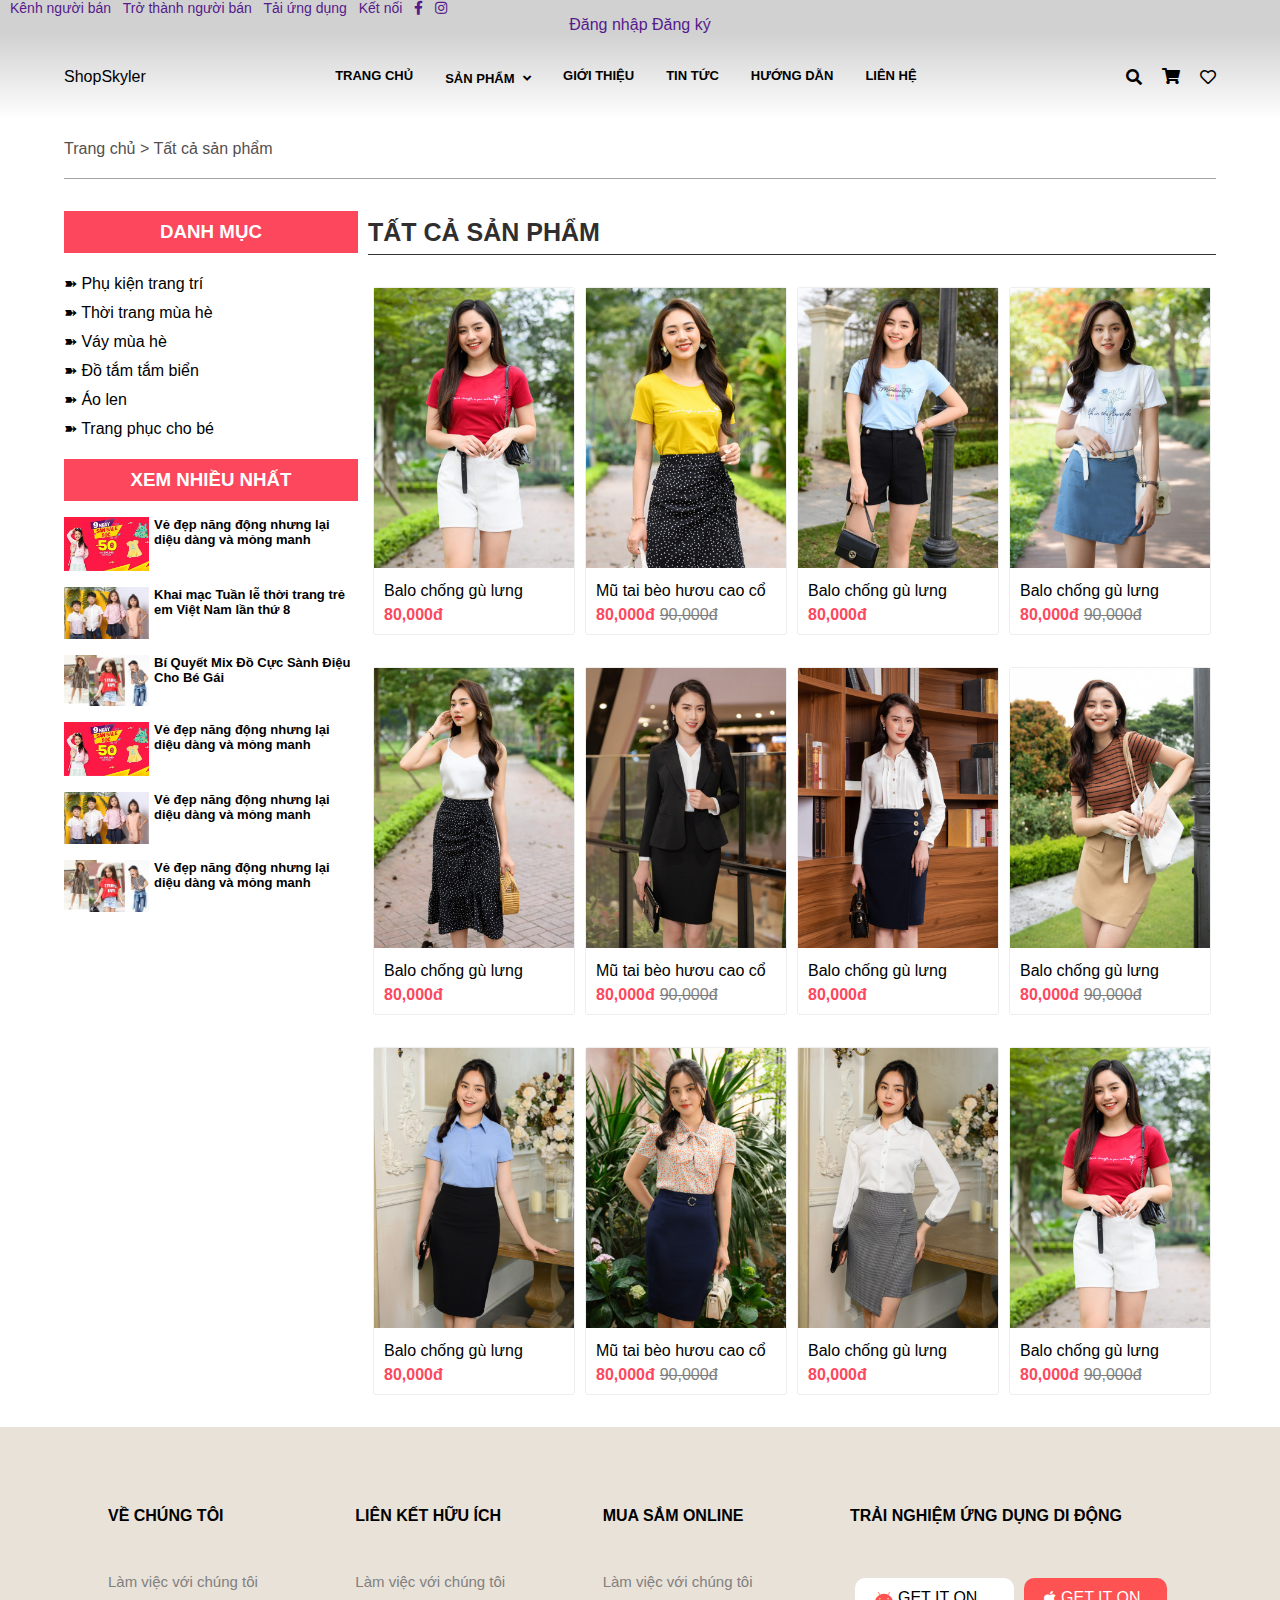
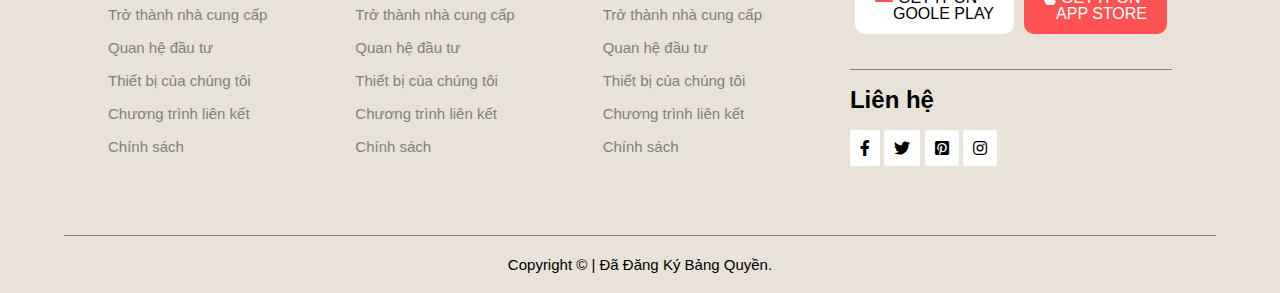
<file: san-pham.html>
<!DOCTYPE html>
<html lang="en">
<head>
    <meta charset="UTF-8">
    <meta http-equiv="X-UA-Compatible" content="IE=edge">
    <meta name="viewport" content="width=device-width, initial-scale=1.0">
    <link rel="stylesheet" href="plugin/fontawesome/css/all.css">
    <link href="https://cdn.jsdelivr.net/npm/bootstrap@5.2.2/dist/css/bootstrap.min.css" rel="stylesheet" integrity="sha384-Zenh87qX5JnK2Jl0vWa8Ck2rdkQ2Bzep5IDxbcnCeuOxjzrPF/et3URy9Bv1WTRi" crossorigin="anonymous">
    <!-- JavaScript Bundle with Popper -->
<script src="https://cdn.jsdelivr.net/npm/bootstrap@5.2.2/dist/js/bootstrap.bundle.min.js" integrity="sha384-OERcA2EqjJCMA+/3y+gxIOqMEjwtxJY7qPCqsdltbNJuaOe923+mo//f6V8Qbsw3" crossorigin="anonymous"></script>
    <link rel="stylesheet" href="css/reponsive/san-pham-reponsive.css">
    <link rel="stylesheet" href="css/san-pham.css">
    <script src="https://code.jquery.com/jquery-3.6.0.min.js"></script>
    <title> HTML5-CSS3 </title>
</head>
<script>
    $(document).ready(function(){
    $('.burger').click(function(){
        $('.none-menu').toggleClass('show')
    });



});
</script>
<body>
    <div id="warpper">
        <div class="bg">
            <div class="container-fluid">
                <div class="row bg-secondary py-1 px-xl-5">
                    <div class="col-lg-6 d-none d-lg-block">
                        <div class="d-inline-flex align-items-center h-100">
                            <a class="text-body mr-2" href="">Kênh người bán</a>
                            <a class="text-body mr-2" href="">Trở thành người bán</a>
                            <a class="text-body mr-2" href="">Tải ứng dụng</a>
                            <a class="text-body mr-2" href="">Kết nối                  
                            </a>
                                <a class="text-body mr-2" href="">
                                    <i class="fab fa-facebook-f"></i>
                                </a>
                                <a class="text-body mr-2" href="">
                
                                    <i class="fab fa-instagram"></i>
                                </a>    
                               
                        </div>
                    </div>
                    <div class="col-lg-6 text-center text-lg-right">
                            <div class="login">
                                <div className="dropdown-menu bg-primary rounded-0 border-0 m-0">
                                    <a href="" className="dropdown-item">Đăng nhập</a>
                                    <a href="" className="dropdown-item">Đăng ký</a>
                                </div>
                            </div>
                
                    </div>
                </div>
            </div>
            <!-- Topbar End -->
        
    
        </div>
        <header>
            <!-- END TOP HEADER  -->
            <div id="container">
                <section>
                    <div class="logo display-center">
                        <span class="h1 text-uppercase text-dark bg-primary px-2 ml-n1">Shop</span>
                        <span class="h1 text-uppercase text-primary bg-dark px-2">Skyler</span>
                    </div>
                    <nav class="display-center">
                        <ul>
                            
                            <li><a href="index.html">Trang chủ</a></li>
                            <li><a href="san-pham.html">Sản phẩm <i class="fas fa-angle-down"></i></a> 
                                <ul>
                                    <li><a href="san-pham.html">Phụ kiện</a></li>
                                    <li><a href="san-pham.html">Thời trang mùa hè</a></li>
                                    <li><a href="san-pham.html">Thời trang mùa đông</a></li>
                                </ul>
                            </li>
                            <li><a href="gioi-thieu.html">Giới thiệu</a></li>
                            <li><a href="tin-tuc.html">Tin tức</a></li>
                            <li><a href="huong-dan.html">Hướng dẫn</a></li>
                            <li><a href="">Liên hệ</a></li>
                        </ul>
                    </nav>
                    <div class="icon-nav display-center">
                        <i class="fas fa-align-justify"></i>
                        <i class="fas fa-search"></i>  
                        <a href="card.html"><i class="fas fa-shopping-cart"></i></a>
                        <i class="far fa-heart"></i>
                    </div>
                </section>
            </div>
        </header>
        <main>
            <section class="container">
                <div class="tag">
                    <p>Trang chủ > Tất cả sản phẩm</p>
                </div>
                <section class="content">
                    <aside>
                        <div class="box-top">
                            <h3>DANH MỤC</h3>
                            <nav>
                                <ul>
                                    <li><a href="chi-tiet.html">➽ Phụ kiện trang trí</a></li>
                                    <li><a href="chi-tiet.html">➽ Thời trang mùa hè</a></li>
                                    <li><a href="chi-tiet.html">➽ Váy mùa hè</a></li>
                                    <li><a href="chi-tiet.html">➽ Đồ tắm tắm biển</a></li>
                                    <li><a href="chi-tiet.html">➽ Áo len</a></li>
                                    <li><a href="chi-tiet.html">➽ Trang phục cho bé</a></li>

                                </ul>
                            </nav>
                        </div>
                        <div class="box-news">
                            <h3>XEM NHIỀU NHẤT</h3>
                            <div class="news">
                                <img src="img/news/4.jpg" alt="">
                                <p>Vẻ đẹp năng động nhưng lại diệu dàng và mỏng manh</p>
                            </div>
                        </div>
                        <div class="box-news">
                            <div class="news">
                                <img src="img/news/5.png" alt="">
                                <p>Khai mạc Tuần lễ thời trang trẻ em Việt Nam lần thứ 8</p>
                            </div>
                        </div>
                        <div class="box-news">
                            <div class="news">
                                <img src="img/news/6.jpg" alt="">
                                <p>Bí Quyết Mix Đồ Cực Sành Điệu Cho Bé Gái</p>
                            </div>
                        </div>
                        <div class="box-news">
                            <div class="news">
                                <img src="img/news/4.jpg" alt="">
                                <p>Vẻ đẹp năng động nhưng lại diệu dàng và mỏng manh</p>
                            </div>
                        </div>
                        <div class="box-news">
                            <div class="news">
                                <img src="img/news/5.png" alt="">
                                <p>Vẻ đẹp năng động nhưng lại diệu dàng và mỏng manh</p>
                            </div>
                        </div>
                        <div class="box-news">
                            <div class="news">
                                <img src="img/news/6.jpg" alt="">
                                <p>Vẻ đẹp năng động nhưng lại diệu dàng và mỏng manh</p>
                            </div>
                        </div>
                    </aside>
                    <section class="product-all">
                        <h3>TẤT CẢ SẢN PHẨM</h3>
                        <div class="container">
                            <div class="row">
                                <div class="col">
                                    <a href="chi-tiet.html">
                                        <img src="images/products/8.jpg" alt="">
                                        <div class="title">
                                            <p>Balo chống gù lưng</p>
                                            <span>80,000đ</span>
                                        </div>
                                    </a>
                                    <div class="btn">
                                        <a href="card.html"><i class="fas fa-cart-arrow-down"></i></a>
                                       <i class="far fa-heart"></i>
                                    </div>
                                </div>
                                <div class="col">
                                    <a href="chi-tiet.html">
                                        <img src="images/products/9.jpg" alt="">
                                        <div class="title">
                                            <p>Mũ tai bèo hươu cao cổ</p>
                                            <span>80,000đ</span><span class="grey">90,000đ</span>
                                        </div>
                                    </a>
                                    <div class="btn">
                                        <a href="card.html"><i class="fas fa-cart-arrow-down"></i></a>
                                       <i class="far fa-heart"></i>
                                    </div>
                                </div>
                                <div class="col">
                                    <a href="chi-tiet.html">
                                        <img src="images/products/10.jpg" alt="">
                                        <div class="title">
                                            <p>Balo chống gù lưng</p>
                                            <span>80,000đ</span>
                                        </div>
                                    </a>
                                    <div class="btn">
                                        <a href="card.html"><i class="fas fa-cart-arrow-down"></i></a>
                                       <i class="far fa-heart"></i>
                                    </div>
                                </div>
                                <div class="col">
                                    <a href="chi-tiet.html">
                                        <img src="images/products/11.jpg" alt="">
                                        <div class="title">
                                            <p>Balo chống gù lưng</p>
                                            <span>80,000đ</span><span class="grey">90,000đ</span>
                                        </div>
                                    </a>
                                    <div class="btn">
                                        <a href="card.html"><i class="fas fa-cart-arrow-down"></i></a>
                                       <i class="far fa-heart"></i>
                                    </div>
                                </div>
                            </div>
                            <div class="row">
                                <div class="col">
                                    <a href="chi-tiet.html">
                                        <img src="images/products/12.jpg" alt="">
                                        <div class="title">
                                            <p>Balo chống gù lưng</p>
                                            <span>80,000đ</span>
                                        </div>
                                    </a>
                                    <div class="btn">
                                        <a href="card.html"><i class="fas fa-cart-arrow-down"></i></a>
                                       <i class="far fa-heart"></i>
                                    </div>
                                </div>
                                <div class="col">
                                    <a href="chi-tiet.html">
                                        <img src="images/products/13.jpg" alt="">
                                        <div class="title">
                                            <p>Mũ tai bèo hươu cao cổ</p>
                                            <span>80,000đ</span><span class="grey">90,000đ</span>
                                        </div>
                                    </a>
                                    <div class="btn">
                                        <a href="card.html"><i class="fas fa-cart-arrow-down"></i></a>
                                       <i class="far fa-heart"></i>
                                    </div>
                                </div>
                                <div class="col">
                                    <a href="chi-tiet.html">
                                        <img src="images/products/14.jpg" alt="">
                                        <div class="title">
                                            <p>Balo chống gù lưng</p>
                                            <span>80,000đ</span>
                                        </div>
                                    </a>
                                    <div class="btn">
                                        <a href="card.html"><i class="fas fa-cart-arrow-down"></i></a>
                                       <i class="far fa-heart"></i>
                                    </div>
                                </div>
                                <div class="col">
                                    <a href="chi-tiet.html">
                                        <img src="images/products/15.jpg" alt="">
                                        <div class="title">
                                            <p>Balo chống gù lưng</p>
                                            <span>80,000đ</span><span class="grey">90,000đ</span>
                                        </div>
                                    </a>
                                    <div class="btn">
                                        <a href="card.html"><i class="fas fa-cart-arrow-down"></i></a>
                                       <i class="far fa-heart"></i>
                                    </div>
                                </div>
                            </div>
                            <div class="row">
                                <div class="col">
                                    <a href="chi-tiet.html">
                                        <img src="images/products/1.jpg" alt="">
                                        <div class="title">
                                            <p>Balo chống gù lưng</p>
                                            <span>80,000đ</span>
                                        </div>
                                    </a>
                                    <div class="btn">
                                        <a href="card.html"><i class="fas fa-cart-arrow-down"></i></a>
                                       <i class="far fa-heart"></i>
                                    </div>
                                </div>
                                <div class="col">
                                    <a href="chi-tiet.html">
                                        <img src="images/products/2.jpg" alt="">
                                        <div class="title">
                                            <p>Mũ tai bèo hươu cao cổ</p>
                                            <span>80,000đ</span><span class="grey">90,000đ</span>
                                        </div>
                                    </a>
                                    <div class="btn">
                                        <a href="card.html"><i class="fas fa-cart-arrow-down"></i></a>
                                       <i class="far fa-heart"></i>
                                    </div>
                                </div>
                                <div class="col">
                                    <a href="chi-tiet.html">
                                        <img src="images/products/3.jpg" alt="">
                                        <div class="title">
                                            <p>Balo chống gù lưng</p>
                                            <span>80,000đ</span>
                                        </div>
                                    </a>
                                    <div class="btn">
                                        <a href="card.html"><i class="fas fa-cart-arrow-down"></i></a>
                                       <i class="far fa-heart"></i>
                                    </div>
                                </div>
                                <div class="col">
                                    <a href="chi-tiet.html">
                                        <img src="images/products/8.jpg" alt="">
                                        <div class="title">
                                            <p>Balo chống gù lưng</p>
                                            <span>80,000đ</span><span class="grey">90,000đ</span>
                                        </div>
                                    </a>
                                    <div class="btn">
                                        <a href="card.html"><i class="fas fa-cart-arrow-down"></i></a>
                                       <i class="far fa-heart"></i>
                                    </div>
                                </div>
                            </div>
                            
                        </div>    
                    </section>
                </section>
            </section>
        </main>


        <footer id="footer">
            <div id="top-footer">
                <div class="row">
                    <div class="col">
                        <h4>VỀ CHÚNG TÔI</h4>
                        <div class="contact">
                            <a href="#">Làm việc với chúng tôi</a>
                            <a href="#">Trở thành nhà cung cấp</a>
                            <a href="#">Quan hệ đầu tư</a>
                            <a href="#">Thiết bị của chúng tôi</a>
                            <a href="#">Chương trình liên kết</a>
                            <a href="#">Chính sách</a>
                        </div>
                    </div>
                    <div class="col">
                        <h4>LIÊN KẾT HỮU ÍCH</h4>
                        <div class="contact">
                            <a href="#">Làm việc với chúng tôi</a>
                            <a href="#">Trở thành nhà cung cấp</a>
                            <a href="#">Quan hệ đầu tư</a>
                            <a href="#">Thiết bị của chúng tôi</a>
                            <a href="#">Chương trình liên kết</a>
                            <a href="#">Chính sách</a>
                                
                        </div>
                    </div>
                    <div class="col">
                        <h4>MUA SẮM ONLINE</h4>
                        <div class="contact">
                            <a href="#">Làm việc với chúng tôi</a>
                            <a href="#">Trở thành nhà cung cấp</a>
                            <a href="#">Quan hệ đầu tư</a>
                            <a href="#">Thiết bị của chúng tôi</a>
                            <a href="#">Chương trình liên kết</a>
                            <a href="#">Chính sách</a>
                        </div>
                    </div>
                    <div class="col">
                        <h4>TRẢI NGHIỆM ỨNG DỤNG DI ĐỘNG</h4>
                        <div class="app-btn">
                            <div class="android">
                                <a href="#" class="google-play">
                                    <i class="fab fa-android"></i>
                                    <p><span>get it on</span><br> Goole play</p>
                                  </a>
                            </div>
                            <div class="ios">
                                <a href="#" class="app-store">
                                    <i class="fab fa-apple"></i>
                                  <p><span>get it on</span><br> App store</p>
                                </a>
                            </div>
                            
                        </div>
                        <div class="info">
                            <h2>Liên hệ</h2>
                            <i class="fab fa-facebook-f"></i>
                            <i class="fab fa-twitter"></i>
                            <i class="fab fa-pinterest-square"></i>
                            <i class="fab fa-instagram"></i>    
                        </div>
                    </div>
                </div>
            </div>
            <div id="copyrigt">
                <p>Copyright © | Đã đăng ký bảng quyền.</p>
            </div>
        </footer>
    </div>
    
</body>
</html>
</file>
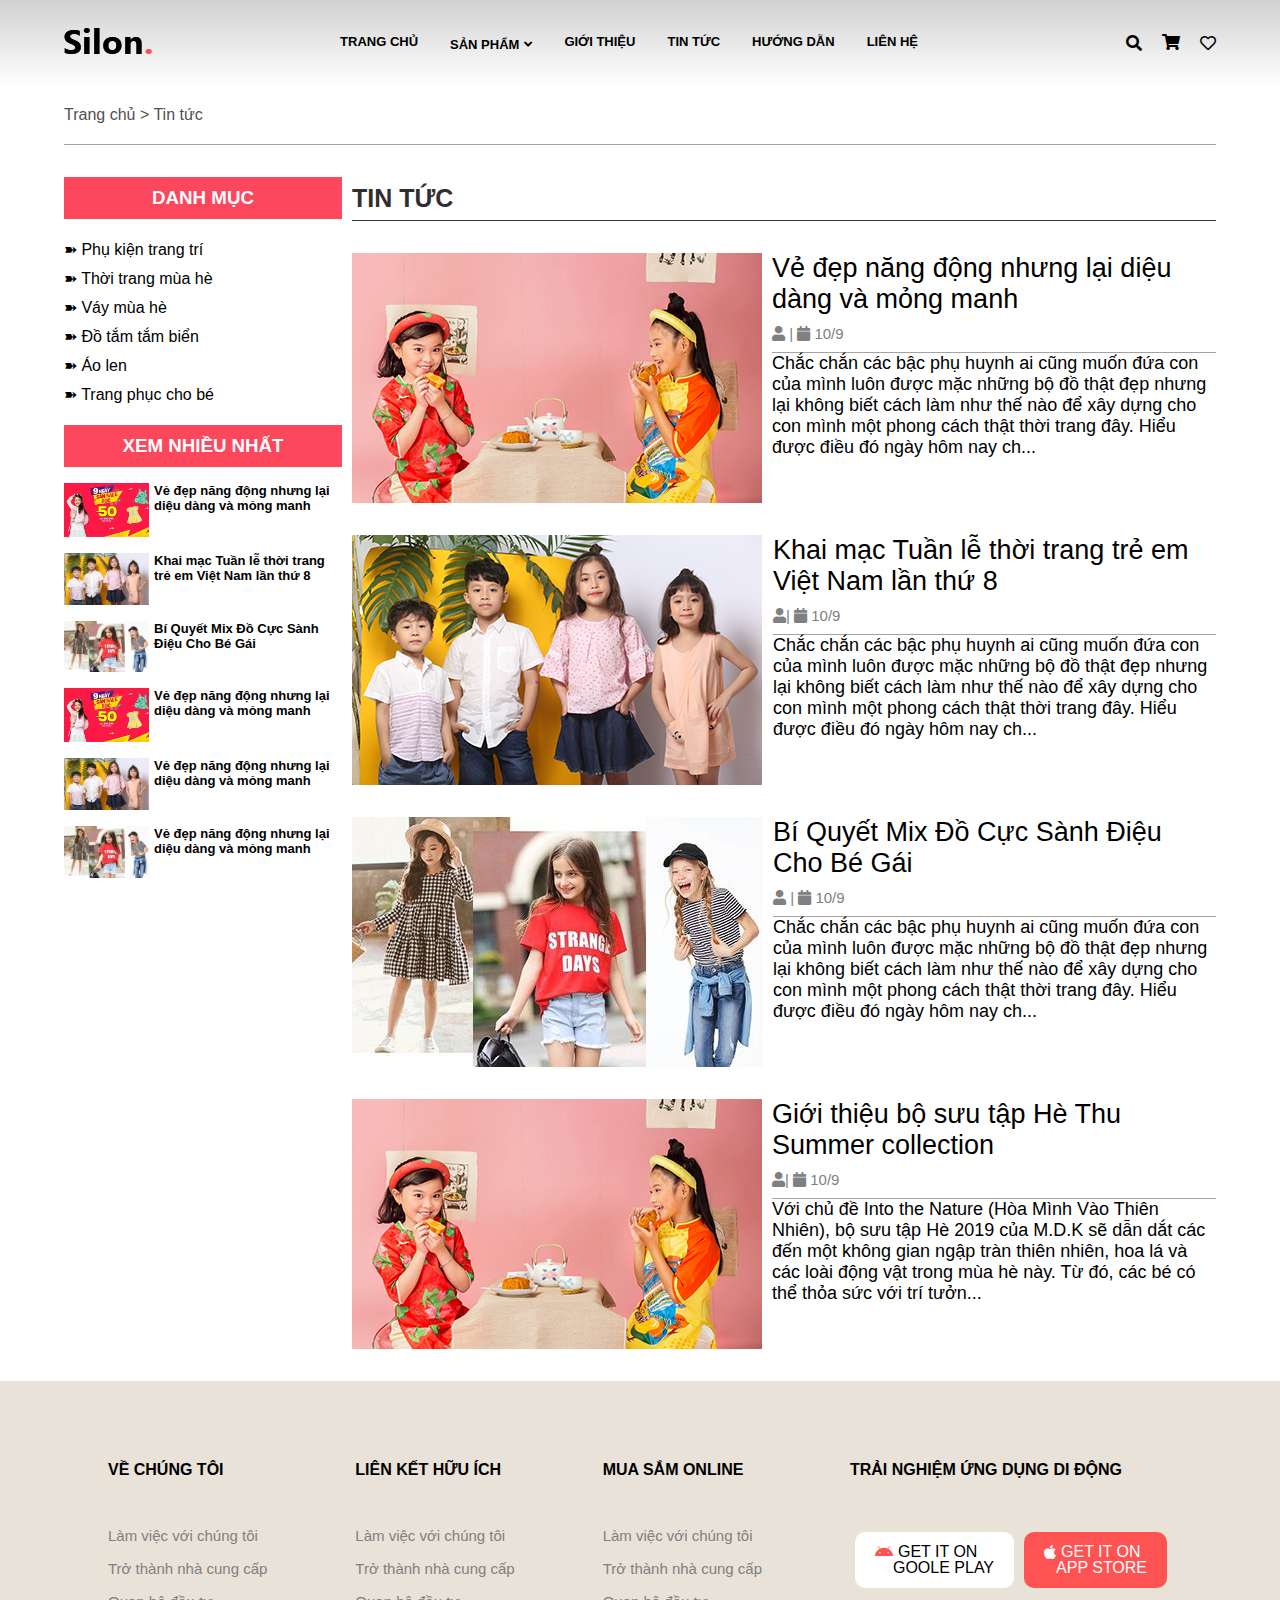
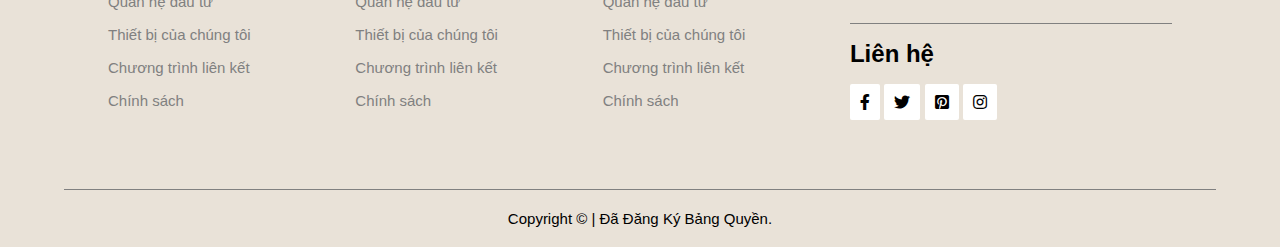
<file: tin-tuc.html>
<!DOCTYPE html>
<html lang="en">
<head>
    <meta charset="UTF-8">
    <meta http-equiv="X-UA-Compatible" content="IE=edge">
    <meta name="viewport" content="width=device-width, initial-scale=1.0">
    <link rel="stylesheet" href="plugin/fontawesome/css/all.css">
    <link rel="stylesheet" href="css/reponsive/tin-tuc-reponsive.css">
    <link rel="stylesheet" href="css/tin-tuc.css">
    <link rel="stylesheet" href="css/san-pham.css">
    <title>HTML5-CSS3 </title>
</head>
<body>
    <div id="warpper">
        <header>
            <!-- END TOP HEADER  -->
            <div id="container">
                <section>
                    <div class="logo display-center">
                        <a href="index.html"><img src="img/logo.png" alt=""></a>
                    </div>
                    <nav class="display-center">
                        <ul>
                            
                            <li><a href="index.html">Trang chủ</a></li>
                            <li><a href="san-pham.html">Sản phẩm<i class="fas fa-angle-down"></i></a> 
                                <ul>
                                    <li><a href="chi-tiet.html">Phụ kiện</a></li>
                                    <li><a href="chi-tiet.html">Thời trang mùa hè</a></li>
                                    <li><a href="chi-tiet.html">Thời trang mùa đông</a></li>
                                </ul>
                            </li>
                            <li><a href="gioi-thieu.html">Giới thiệu</a></li>
                            <li><a href="tin-tuc.html">Tin tức</a></li>
                            <li><a href="huong-dan.html">Hướng dẫn</a></li>
                            <li><a href="">Liên hệ</a></li>
                        </ul>
                    </nav>
                    <div class="icon-nav display-center">
                        <i class="fas fa-align-justify"></i>
                        <i class="fas fa-search"></i>
                        <a href="card.html"><i class="fas fa-shopping-cart"></i></a>
                        <i class="far fa-heart"></i>
                    </div>
                </section>
            </div>
        </header>
        <main>
            <section class="container">
                <div class="tag">
                    <p>Trang chủ > Tin tức</p>
                </div>
                <section class="content" id="content">
                    <aside>
                        <div class="box-top">
                            <h3>DANH MỤC</h3>
                            <nav>
                                <ul>
                                    <li><a href="">➽ Phụ kiện trang trí</a></li>
                                    <li><a href="">➽ Thời trang mùa hè</a></li>
                                    <li><a href="">➽ Váy mùa hè</a></li>
                                    <li><a href="">➽ Đồ tắm tắm biển</a></li>
                                    <li><a href="">➽ Áo len</a></li>
                                    <li><a href="">➽ Trang phục cho bé</a></li>

                                </ul>
                            </nav>
                        </div>
                        <div class="box-news">
                            <h3>XEM NHIỀU NHẤT</h3>
                            <div class="news">
                                <img src="img/news/4.jpg" alt="">
                                <p>Vẻ đẹp năng động nhưng lại diệu dàng và mỏng manh</p>
                            </div>
                        </div>
                        <div class="box-news">
                            <div class="news">
                                <img src="img/news/5.png" alt="">
                                <p>Khai mạc Tuần lễ thời trang trẻ em Việt Nam lần thứ 8</p>
                            </div>
                        </div>
                        <div class="box-news">
                            <div class="news">
                                <img src="img/news/6.jpg" alt="">
                                <p>Bí Quyết Mix Đồ Cực Sành Điệu Cho Bé Gái</p>
                            </div>
                        </div>
                        <div class="box-news">
                            <div class="news">
                                <img src="img/news/4.jpg" alt="">
                                <p>Vẻ đẹp năng động nhưng lại diệu dàng và mỏng manh</p>
                            </div>
                        </div>
                        <div class="box-news">
                            <div class="news">
                                <img src="img/news/5.png" alt="">
                                <p>Vẻ đẹp năng động nhưng lại diệu dàng và mỏng manh</p>
                            </div>
                        </div>
                        <div class="box-news">
                            <div class="news">
                                <img src="img/news/6.jpg" alt="">
                                <p>Vẻ đẹp năng động nhưng lại diệu dàng và mỏng manh</p>
                            </div>
                        </div>
                    </aside>
                    <section class="product-all">
                        <h3>TIN TỨC</h3>
                        <div class="container">
                            <div class="row1">
                                <div class="col">
                                    <img src="images/post/TINTUC5.png" alt="">
                                    <div class="title">
                                        <a href="">Vẻ đẹp năng động nhưng lại diệu dàng và mỏng manh</a>
                                        <p class="tag"><i class="fa fa-user" aria-hidden="true"></i>  | <i class="fa fa-calendar"></i> 10/9</p>
                                        <p>Chắc chắn các bậc phụ huynh ai cũng muốn đứa con của mình luôn được mặc những bộ đồ thật đẹp nhưng lại không biết cách làm như thế nào để xây dựng cho con mình một phong cách thật thời trang đây. Hiểu được điều đó ngày hôm nay ch...</p>
                                    </div>
                                </div> 
                            </div>
                            <div class="row1">
                                <div class="col">
                                    <img src="images/post/TINTUC2.png" alt="">
                                    <div class="title">
                                        <a href="">Khai mạc Tuần lễ thời trang trẻ em Việt Nam lần thứ 8</a>
                                        <p class="tag"><i class="fa fa-user" aria-hidden="true"></i>| <i class="fa fa-calendar"></i> 10/9</p>
                                        <p>Chắc chắn các bậc phụ huynh ai cũng muốn đứa con của mình luôn được mặc những bộ đồ thật đẹp nhưng lại không biết cách làm như thế nào để xây dựng cho con mình một phong cách thật thời trang đây. Hiểu được điều đó ngày hôm nay ch...</p>
                                    </div>
                                </div> 
                            </div>
                            <div class="row1">
                                <div class="col">
                                    <img src="images/post/TINTUC3.jpg" alt="">
                                    <div class="title">
                                        <a href="">Bí Quyết Mix Đồ Cực Sành Điệu Cho Bé Gái</a>
                                        <p class="tag"><i class="fa fa-user" aria-hidden="true"></i> | <i class="fa fa-calendar"></i> 10/9</p>
                                        <p>Chắc chắn các bậc phụ huynh ai cũng muốn đứa con của mình luôn được mặc những bộ đồ thật đẹp nhưng lại không biết cách làm như thế nào để xây dựng cho con mình một phong cách thật thời trang đây. Hiểu được điều đó ngày hôm nay ch...</p>
                                    </div>
                                </div> 
                            </div>
                            <div class="row1">
                                <div class="col">
                                    <img src="images/post/TINTUC5.png" alt="">
                                    <div class="title">
                                        <a href="">Giới thiệu bộ sưu tập Hè Thu Summer collection</a>
                                        <p class="tag"><i class="fa fa-user" aria-hidden="true"></i>| <i class="fa fa-calendar"></i> 10/9</p>
                                        <p>Với chủ đề Into the Nature (Hòa Mình Vào Thiên Nhiên), bộ sưu tập Hè 2019 của M.D.K sẽ dẫn dắt các đến một không gian ngập tràn thiên nhiên, hoa lá và các loài động vật trong mùa hè này. Từ đó, các bé có thể thỏa sức với trí tưởn...</p>
                                    </div>
                                </div> 
                            </div>
                            
                        </div>    
                    </section>
                </section>
            </section>
        </main>


        <footer id="footer">
            <div id="top-footer">
                <div class="row">
                    <div class="col">
                        <h4>VỀ CHÚNG TÔI</h4>
                        <div class="contact">
                            <a href="#">Làm việc với chúng tôi</a>
                            <a href="#">Trở thành nhà cung cấp</a>
                            <a href="#">Quan hệ đầu tư</a>
                            <a href="#">Thiết bị của chúng tôi</a>
                            <a href="#">Chương trình liên kết</a>
                            <a href="#">Chính sách</a>
                        </div>
                    </div>
                    <div class="col">
                        <h4>LIÊN KẾT HỮU ÍCH</h4>
                        <div class="contact">
                            <a href="#">Làm việc với chúng tôi</a>
                            <a href="#">Trở thành nhà cung cấp</a>
                            <a href="#">Quan hệ đầu tư</a>
                            <a href="#">Thiết bị của chúng tôi</a>
                            <a href="#">Chương trình liên kết</a>
                            <a href="#">Chính sách</a>
                                
                        </div>
                    </div>
                    <div class="col">
                        <h4>MUA SẮM ONLINE</h4>
                        <div class="contact">
                            <a href="#">Làm việc với chúng tôi</a>
                            <a href="#">Trở thành nhà cung cấp</a>
                            <a href="#">Quan hệ đầu tư</a>
                            <a href="#">Thiết bị của chúng tôi</a>
                            <a href="#">Chương trình liên kết</a>
                            <a href="#">Chính sách</a>
                        </div>
                    </div>
                    <div class="col">
                        <h4>TRẢI NGHIỆM ỨNG DỤNG DI ĐỘNG</h4>
                        <div class="app-btn">
                            <div class="android">
                                <a href="#" class="google-play">
                                    <i class="fab fa-android"></i>
                                    <p><span>get it on</span><br> Goole play</p>
                                  </a>
                            </div>
                            <div class="ios">
                                <a href="#" class="app-store">
                                    <i class="fab fa-apple"></i>
                                  <p><span>get it on</span><br> App store</p>
                                </a>
                            </div>
                            
                        </div>
                        <div class="info">
                            <h2>Liên hệ</h2>
                            <i class="fab fa-facebook-f"></i>
                            <i class="fab fa-twitter"></i>
                            <i class="fab fa-pinterest-square"></i>
                            <i class="fab fa-instagram"></i>    
                        </div>
                    </div>
                </div>
            </div>
            <div id="copyrigt">
                <p>Copyright © | Đã đăng ký bảng quyền.</p>
            </div>
        </footer>
    </div>
    
</body>
</html>
</file>
<file: css/style1.css>
@import url('https://fonts.googleapis.com/css2?family=Roboto+Condensed:wght@300&display=swap');

* {
  box-sizing: border-box;
  margin: 0px auto;
  padding: 0px;
  font-family: Muli, Futura, Helvetica, Arial, sans-serif;
}
body {
  width: 100%;
  margin: 0px auto;
}

/* thêm */
#container {
  background: #f53d2d;
  background: linear-gradient(-180deg,#d1d1d1,#ffffff);
}
.icon {
  box-shadow: 0 10px 10px rgb(0 0 0 / 20%);
}

.row.bg-secondary.py-1.px-xl-5 {
  background: #f53d2d;
  background: linear-gradient(-180deg,#d1d1d1,#d1d1d1);
}
.col-lg-6.d-none.d-lg-block {
  font-size: 14px;
}
.d-inline-flex.align-items-center.h-100 {
  margin: 0 10px;
}
.col-lg-6.text-center.text-lg-right {
  display: flex;
  justify-content: center;
  align-items: center;
}
.mr-2, .mx-2 {
  margin-right: 0.5rem !important;
}
hr {
  box-sizing: content-box;
  height: 0;
  overflow: visible;
}
/* thêm */
.col{
  transition: all 0.5s;

}
::-webkit-scrollbar{
  width: 5px;
  background-color: light-grey;
}
::-webkit-scrollbar-thumb{
  background-color: rgba(149, 255, 0, 0.979);
  border-radius: 100px;
}
.col:hover>.btn-hover{
  transition: all 0.5s;
  opacity: 1;
}
#top-header .container .row {
  display: flex;
  width: 90%;
  margin: 0px auto;
  padding: 5px 0;
}
#top-header .container .row .col {
  flex-grow: 1;
  max-width: 100%;
}
.text-right {
  text-align: right !important;
}
.right-10 span {
  padding-right: 10px;
}
.left-10 span {
  padding-left: 10px;
}
/* không phải */
/* END HEADER   */

#container {
  width: 100%;
}
#container section {
  display: flex;
  justify-content: space-between;
  flex-wrap: wrap;
  width: 90%;
  margin: 0px auto;
  padding: 1.5rem 0;

}
.display-center {
  display: flex;
  justify-content: center;
  align-items: center;
  margin: 0;
}
#container section nav ul {
  display: flex;
}
#container section nav ul li {
  list-style: none;
  padding: 10px 15px;
  position: relative;
  margin: 0px 1px;
}
#container section nav ul li a:hover {
  color: red;
}
#container section nav ul li a {
  text-decoration: none;
  color: black;
  text-transform: uppercase;
  font-weight: bold;
  font-size: 13px;
  display: block;
  /* padding: 0px 10px; */
}
#container section nav ul li:hover ul a {
  /* transform: rotate(90deg); */
  display: block;
}
#container section nav ul ul {
  position: absolute;
  /* top: 100%; */
  z-index: 1;
  left: 0;
  display: flex;
  flex-direction: column;
  padding-top: 30%;
}
#container section nav ul ul li {
  padding: 0px;
}
#container section nav ul ul a {
  padding: 15px 0;
  background-color: white;
  width: 220px;
  display: none;
  padding-left: 15px;
  border-radius: 2px;
  font-size: 13px;
}
#container section nav ul ul a:hover {
  background-color: rgb(250, 236, 236);
}
.fa-angle-down {
  /* margin: 4px 0px 0px 5px; */
}
a{
  text-decoration: none;
}
.icon-nav i {
  padding-left: 20px;
}
.icon-nav a{
  color: black;
}
.icon-nav i:hover {
  cursor: pointer;
}
.icon-nav .fas:hover,
.icon-nav .far:hover {
  color: red;
  font-weight: bold;
}

section.banner {
  background-image: url(img/banner/bg-1.jpg);
  width: 100%;
  height: 450px;
  position: relative;
  /* background-color: #ffc6c9; */
  background-image: linear-gradient(to right top, #fad0c4 20%, #ffd1ff 80%);
}
.banner-img img {
  position: absolute;
  top: 0px;
  right: 0px;
  height: 100%;
}
.col article {
  position: absolute;
  left: 15%;
  top: 25%;
}
.container-fluid .row {
  display: flex;
}
.container-fluid .row .col {
  width: 100%;
}
.text-center {
  text-align: center;
}
.container-fluid .row .col article span {
  font-weight: bold;
  text-transform: uppercase;
  color: grey;
}
.container-fluid .row .col article h1 {
  font-size: 50px;
}
.container-fluid .row .col article button{
  padding: 12px 35px;
  background-color: rgb(216, 82, 82);
  border-radius: 5px;
  border: none;
  color: white;
  font-weight: bold;
}
.container-fluid .row .col article a button:hover{
    background-color: white;
    cursor: pointer;
    font-weight: bold;
    color: rgb(216, 82, 82);
}

/* END BANNER  */

section.feat-product{
    width: 100%;
    margin: 0px auto;
    padding-top: 50px;
}
.feat-product .container{
    width: 90%;
    margin: 0px auto;
}
.feat-product .container .btn{
  display: flex;
  justify-acontent: center;
  align-items: center;
  padding: 1rem 0 2rem 0;
}
.feat-product .container .btn a{
  text-decoration: none;
  text-transform: uppercase;
  color: rgb(44, 31, 31);
  font-weight: bold;
  text-align: center;
  margin: 0px auto;
  padding: 10px 50px;
  border: none;
  border-radius: 2px;
  box-shadow: 0px 0px 5px 0px rgb(131, 119, 119);
  background-image: linear-gradient(to top left, #fad0c4 0%, #ffd1ff 100%);
}
.feat-product .container .btn a:hover{
  box-shadow: 0px 0px 8px 0px rgb(131, 119, 119);
  background-image: linear-gradient(to top, #fad0c4 0%, #ffd1ff 100%);


}
.feat-product .container .row .col .sec-headind{
  text-align: center;
  font-size: 30px;
  font-weight: bold;
}
.feat-product .container .row{
    height: 120px;
    width: 100%;
    padding-bottom: 50px;
  text-align: center;
    display: flex;
    /* flex-wrap: wrap; */
    height: auto;
    /* display: grid;
    grid-template-columns: auto auto auto;
    grid-column-gap: 10px; */
}
.product-item{
  padding: 0 15px;
}
.feat-product .container .row2{
  display: grid;
  grid-template-columns: auto auto auto ;
  grid-column-gap: 10px;
}
#footer h4{
  color: black;
}
.product-item .product-thumb img{
    border-radius: 5px;
    width: 100%;
    height: auto;
}
.product-content{
    text-align: center;
}
.product-content .product-name a{ 
    font-size: 18px;
    text-decoration: none;
    color: grey;
}
.product-content .ratings a{
    color: rgb(252, 84, 84);
    text-decoration: none;
}
.product-content .ratings a i{
    font-size: 12px;
}
.product-content .price{
    font-weight: bold;
}


/* END PRODUCT  */
.banner2{
    padding-top: 50px;
    background-color: #eae2d8;
    height: 400px;
    width: 100%;
}
.banner2 .bn2-row{
    position: relative;
    width: 100%;
    height: 100%;
}
.banner2 .bn2-row .bn2-col{
    width: 100%;
}
.banner2 .bn2-row .bn2-col article{
    position: absolute;

    left: 15%;
    top: 25%;
}
.banner2 .bn2-row .bn2-col article h1{
    font-size: 50px;
}
.banner2 .bn2-row .bn2-col article span{
    font-size: 25px;
    text-transform: uppercase;
}
.banner2 .bn2-row .bn2-col article a button{
    margin-top: 2rem;
    background-color: red;
    border: none;
    color: white;
    padding: 15px 40px;
    border-radius: 5px;
    font-weight: bold;
}
.banner2 .bn2-row .bn2-col img{
    height: 100%;
    position: absolute;
    top: 0;
    right: 0;
}

/* END BANNER 2 */
section.features{
    width: 100%;
    margin: 0px auto;
}
.features .container{
    width: 90%;
    margin: 0px auto;
}   
.features .container .col{
    display: flex;
}
.features .container .col .box{
    border: 1px solid rgb(176, 181, 187);
    padding: 20px;
    text-align: center;
    border-radius: 5px;
    line-height: 2;
}
.features .container .col .box h5{
    text-transform: uppercase;
    font-size: 16px;
}

/* NEWS */
.news-content{

}
.news-content span{
    color: grey;
    font-size: 13px;
}
.news-content .news-name{
    padding: 10px 0;
    
}
.news-content .news-name a{
    text-decoration: none;
    color: black;
    font-size: 22px;
}
.news-content .meta-tags{
    padding-top: 1rem;
    border-top: 1px solid grey;
    margin-right: 10px;
}
.news-content .meta-tags i{
    padding-right: 5px;
}
.news-content .meta-tags a{
    text-decoration: none;
    padding-right: 10px;
    color: grey;
}
/* FOOTER  */
footer#footer{
  background-color: #e9e2d8;
  width: 100%;
}
footer #top-footer{
  width: 100%;
  height: auto;
}
footer #top-footer .row .col .contact,.app-btn{
  padding: 2rem 0 5rem 0;
} 
footer #top-footer .row .col .contact a{
  display: flex;
  flex-flow: column;
  text-align: left;
  padding-top: 1rem;
  text-decoration: none;
  color: grey;
  font-size: 15px;
}


footer #top-footer .row{
  padding-top: 5rem;
  display: flex;
  width: 90%;
  margin: 0px auto;
}

.app-btn{
  display: flex;
  padding-top: 3rem;
}
.app-btn .android{
  background-color: white;
  margin: 5px;
  padding: 10px 20px;
  border-radius: 10px;
}

.app-btn .android:hover{
  background-color: #ff5353;
}
.app-btn .android:hover p{
  color: white;
}
.app-btn .android:hover i{
  color: white;
}
.app-btn .ios{
  background-color: #ff5353;
  margin: 5px;
  padding: 10px 20px;
  border-radius: 10px;
}
.app-btn .google-play, .app-store{
/*  */
  /* height: 30px; */
  padding: 2px 0;
  display: flex;
  
}

.app-btn .android i{
  color: #ff5353;
}
.app-btn a{
  text-decoration: none;
  line-height: 1;
  text-transform: capitalize;
}
.app-btn .android p span{
  font-weight: 300;
}
.app-btn .android p{
  font-weight: 500;
  text-transform: uppercase;
  color: black;
}
.app-btn .ios i{
  color: white;
}
.app-btn .ios p{
  font-weight: 500;
  text-transform: uppercase;
  color: white;
}
.app-btn .ios p span{
  font-weight: 300;
}
.app-btn .ios:hover{
  background-color: white;
}
.app-btn .ios:hover p{
  color: black;
}
.app-btn .ios:hover i{
  color: black;
}
.info{
  margin-top: -50px;
  border-top: 1px solid grey;
  padding-top: 1rem;
}
.info i{
  background-color: white;
  padding: 10px;
  border-radius: 2px;
  margin-top: 1rem;
}
.info i:hover{
  cursor: pointer;
  background-color: #ff5353;
  color: white;
}

#copyrigt{
  /* background-color: black; */
  width: 90%;
  margin: 0px auto;
  color: black;
  font-size: 20px;
  text-transform: capitalize;
  text-align: center;
  padding: 20px 0;
  border-top: 1px solid grey;
}
#copyrigt p{
  font-size: 15px;
}
.fa-align-justify{
  display: none;
}
.icon-nav i{
  font-size: 20px;

}
.banner2 .bn2-row .bn2-col article h1{
  font-family: "Dancing Script", cursive;
}
@media only screen and (max-width: 1200px) and (min-width: 1000px){
  .features .container .col .box{
    margin: 0 10px;
  }
}
@media only screen and (max-width: 1000px) and (min-width: 880px){
  section.banner{
    height: 300px;
  }
  .banner2{
    height: 350px;
  }
  .banner2 .bn2-row .bn2-col article{
    left: 10%;
  }
  .features .container .col .box{
    margin: 0 10px;
  }
  .news-content .meta-tags{
    display: flex;
    flex-flow: column;
    text-align: left;
  }
  .news-content .meta-tags a{
    margin: 0px;
  }
  #container section nav ul{
    display: none;
  }
  .fa-align-justify{
    display: block;
  }
  
  .col article {
    margin-left: -10%;
  }
  .news-content .news-name{
    font-size: 14px;
  }
  .news-content{
    padding:  0 10px;
    text-align: left;

  }
}

@media only screen and (max-width: 880px) and (min-width: 768px){
  section.banner{
    height: 250px;
  }
  .banner2{
    height: 300px;
  }
  .container-fluid .row .col article h1{
    font-size: 35px;
  }
  .col article{
    top: 15%;
  }
  #container section nav ul{
    display: none;
  }
  .fa-align-justify{
    display: block;
  }
  .banner2 .bn2-row .bn2-col article{
    left: 10%;
    top: 20%;
  }
  .product-content .product-name a{
    font-size: 16px;
  }
  .features .container .col .box{
    margin: 0 10px;
  }
  .news-content{
    text-align: left;
    padding: 0 15px;
  }
  .news-content .news-name a{
    font-size: 18px;
  }
  .news-content .meta-tags{
    text-align: left;
    display: flex;
    flex-flow: column;
  }
  .news-content .meta-tags a{
    margin: 0px;
  }
  
}
@media only screen and (max-width: 768px) and (min-width: 650px){
  
  #container section nav ul{
    display: none;
  }
  .fa-align-justify{
    display: block;
  }
  .col article{
    z-index: 1;
  }
  .container-fluid .row .col article h1{
    color: white;
  }
  .container-fluid .row .col article span{
    /* background-color: #daf9ff; */
    font-size: 20px;
    color: white;
    text-shadow: 5px 1px 9px black;
    font-weight: bold;
    border-bottom: 3px solid rgb(241, 63, 63);
  }
  .container-fluid .row .col article button{
    margin-top: 10px;
  }
  .banner2 .bn2-row .bn2-col article {
    position: absolute;
    left: 5%;
    top: 3%;
    z-index: 1;
  }
  .banner2{
    height: 300px;
  }
  .banner2 .bn2-row .bn2-col article span{
    font-weight: 500;
  }
  .feat-product .container .row.dis-grid{
    display: block;
    display: grid;
    grid-template-columns: auto auto;
  }
  .features .container .row .col.dis-grid{
    display: block;
    display: grid;
    grid-template-columns: auto auto;
    grid-column-gap: 10px;
    grid-row-gap: 10px;

  }
  .features .container .col .box{
    width: 100%;
  }
  
  .feat-product .container .row{
    padding-bottom: 0px;
  }
  h3.sec-title{
    padding-bottom: 2rem;
  }
  .feat-product .container .row{
    display: flex;
    flex-flow: column;
  }
  .news-content{
    text-align: left;
  }
  .col.news{
    width: 90%;
    padding: 10px 0;
  }
  .col.news .product-item{
    padding: 0;
  }
  .row.dis-grid{
    display: grid;
    grid-template-columns: auto auto;
    grid-column-gap: 10px;
    grid-row-gap: 10px;

  }
  section.feat-product{
    padding-bottom: 50px;
  }
}
@media only screen and (max-width: 650px) and (min-width: 320px){
  #container section nav ul{
    display: none;
  }
  .fa-align-justify{
    display: block;
  }
  .col article{
    z-index: 1;
  }
  .container-fluid .row .col article h1{
    font-size: 35px;
    color: white;
  }
  .container-fluid .row .col article span{
    /* background-color: #daf9ff; */
    font-size: 20px;
    color: white;
    text-shadow: 5px 1px 9px black;
    font-weight: bold;
    border-bottom: 3px solid rgb(241, 63, 63);
  }
  .col article{
    left: 18%;
    
  }
  .feat-product .container .row2{
    display: flex;
    flex-flow: column;
  }
  .col.product{
    padding: 10px 0;
  }
  .banner2{
    background-color: #b29f95;
  }
  .banner2 .bn2-row .bn2-col article{
    z-index: 1;
    color: white;
  }
  .banner2 .bn2-row .bn2-col article span{
    font-weight: bold;
    border-bottom: 3px solid rgb(241, 63, 63);
    font-weight: bold;

  }
  .banner2 .bn2-row .bn2-col article h1{
    border-top: 3px solid rgb(241, 63, 63);
    font-weight: bold;
    
  }
  .feat-product .container .row.dis-grid{
    display: flex;
    flex-flow: column;
  }
  .features .container .row .col.dis-grid{
    display: block;
    display: grid;
    grid-template-columns: auto auto;
    grid-column-gap: 10px;
    grid-row-gap: 10px;

  }
  .col.product{
    width: 100%;
  }
  .feat-product .container .row{
    display: flex;
    flex-flow: column;
  }
  .col.news{
    padding: 10px 0;
  }
}
</file>
<file: css/gioi-thieu.css>
* {
    box-sizing: border-box;
    margin: 0px auto;
    padding: 0px;
    font-family: Muli, Futura, Helvetica, Arial, sans-serif;
  }
  body {
    width: 100%;
    margin: 0px auto;
  }
  header #top-header {
    background-color: #fef7f6;
    padding: 10px 0;
  }
  
  #top-header .container .row {
    display: flex;
    width: 90%;
    margin: 0px auto;
    padding: 5px 0;
  }
  #top-header .container .row .col {
    flex-grow: 1;
    max-width: 100%;
  }
  .text-right {
    text-align: right !important;
  }
  .right-10 span {
    padding-right: 10px;
  }
  .left-10 span {
    padding-left: 10px;
  }
/* END HEADER   */

#container {
    width: 100%;
    /* box-shadow: 0px 0px 5px 0px grey; */
  }
  #container section {
    display: flex;
    justify-content: space-between;
    flex-wrap: wrap;
    width: 90%;
    margin: 0px auto;
    padding: 1.5rem 0;
    /* border-bottom: 1px dotted black; */
  }
  .display-center {
    display: flex;
    justify-content: center;
    align-items: center;
    margin: 0;
  }
  #container section nav ul {
    display: flex;
  }
  #container section nav ul li {
    list-style: none;
    padding: 10px 15px;
    position: relative;
    margin: 0px 1px;
  }
  #container section nav ul li a:hover {
    color: red;
  }
  #container section nav ul li a {
    text-decoration: none;
    color: black;
    text-transform: uppercase;
    font-weight: bold;
    font-size: 13px;
    display: block;
    /* padding: 0px 10px; */
  }
  #container section nav ul li:hover ul a {
    /* transform: rotate(90deg); */
    display: block;
  }
  #container section nav ul ul {
    position: absolute;
    /* top: 100%; */
    z-index: 1;
    left: 0;
    display: flex;
    flex-direction: column;
    padding-top: 30%;
  }
  #container section nav ul ul li {
    padding: 0px;
  }
  #container section nav ul ul a {
    padding: 15px 0;
    background-color: white;
    width: 220px;
    display: none;
    padding-left: 15px;
    border-radius: 2px;
    font-size: 13px;
  }
  #container section nav ul ul a:hover {
    background-color: rgb(250, 236, 236);
  }
  .fa-angle-down {
    margin: 4px 0px 0px 5px;
  }
  .icon-nav i {
    padding-left: 20px;
  }
  .icon-nav i:hover {
    cursor: pointer;
  }
  .icon-nav .fas:hover,
  .icon-nav .far:hover {
    color: red;
    font-weight: bold;
  }
/* FOOTER  */
footer#footer{
    background-color: #e9e2d8;
    width: 100%;
  }
  footer #top-footer{
    width: 100%;
    height: auto;
  }
  footer #top-footer .row .col .contact,.app-btn{
    padding: 2rem 0 5rem 0;
  } 
  footer #top-footer .row .col .contact a{
    display: flex;
    flex-flow: column;
    text-align: left;
    padding-top: 1rem;
    text-decoration: none;
    color: grey;
    font-size: 15px;
  }
  
  
  footer #top-footer .row{
    padding-top: 5rem;
    display: flex;
    width: 90%;
    margin: 0px auto;
  }
  
  .app-btn{
    display: flex;
    padding-top: 3rem;
  }
  .app-btn .android{
    background-color: white;
    margin: 5px;
    padding: 10px 20px;
    border-radius: 10px;
  }
  
  .app-btn .android:hover{
    background-color: #ff5353;
  te}
  .app-btn .android:hover p{
    color: white;
  }
  .app-btn .android:hover i{
    color: white;
  }
  .app-btn .ios{
    background-color: #ff5353;
    margin: 5px;
    padding: 10px 20px;
    border-radius: 10px;
  }
  .app-btn .google-play, .app-store{
  /*  */
    /* height: 30px; */
    padding: 2px 0;
    display: flex;
    
  }
  
  .app-btn .android i{
    color: #ff5353;
  te}
  .app-btn a{
    text-decoration: none;
    line-height: 1;
    text-transform: capitalize;
  }
  .app-btn .android p span{
    padding: 0 5px;
    font-weight: 300;
  }
  .app-btn .android p{
    font-weight: 500;
    text-transform: uppercase;
    color: black;
  }
  .app-btn .ios i{
    color: white;
  }
  .app-btn .ios p{
    font-weight: 500;
    text-transform: uppercase;
    color: white;
  }
  .app-btn .ios p span{
    font-weight: 300;
    padding: 0 5px;
  }
  .app-btn .ios:hover{
    background-color: white;
  }
  .app-btn .ios:hover p{
    color: black;
  }
  .app-btn .ios:hover i{
    color: black;
  }
  .info{
    margin-top: -50px;
    border-top: 1px solid grey;
    padding-top: 1rem;
  }
  .info i{
    background-color: white;
    padding: 10px;
    border-radius: 2px;
    margin-top: 1rem;
  }
  .info i:hover{
    cursor: pointer;
    background-color: #ff5353;
    color: white;
  }
  
  #copyrigt{
    /* background-color: black; */
    width: 90%;
    margin: 0px auto;
    color: black;
    font-size: 20px;
    text-transform: capitalize;
    text-align: center;
    padding: 20px 0;
    border-top: 1px solid grey;
  }
  #copyrigt p{
    font-size: 15px;
  }
  .fa-align-justify{
    display: none;
  }
  header #top-header{
    display: none;
  }
  .fa-shopping-cart{
    color: black;
  }
  ::-webkit-scrollbar{
    width: 5px;
    background-color: light-grey;
  }
  ::-webkit-scrollbar-thumb{
    background-color: rgba(149, 255, 0, 0.979);
    border-radius: 100px;
  }
    /* CODE  */

section.container{
    margin: 0px auto;
    /* width: 90%; */
    max-width: 90%;
    padding-bottom: 2rem;
}
section.container .tag{
    padding: 10px 0;
    border-bottom: 1px solid rgb(167, 162, 162);
}
section.container .tag p{
    padding: 10px 0;
    color: rgb(83, 79, 79);
}
section.container .content{
    padding-top: 1rem;
    display: grid;
    grid-template-columns: 70% auto;
    grid-column-gap: 20px;
}
section.container .content .intro{
    line-height: 2s;
}
section.container .content .intro img{
  width: 100%;
  height: auto
}
@import url('https://fonts.googleapis.com/css2?family=Varela+Round&display=swap');

section.container .content .intro span{
  font-size: 20px;
  font-family: 'Varela Round', sans-serif;
  line-height: 1.7;
}

section.container .content .intro h1{
  font-size: 30px;
}
section.container .content aside{
    /* border: 1px solid black; */
}
section.container .content aside .aside-top{
    display: flex;
    flex-flow: column;
}
section.container .content aside .aside-top .box img{
    max-width: 50px;
    margin: 0px;
}
section.container .content aside .aside-top .box .img{
  margin: 0px;
  display: flex;
  align-items: center;
}
section.container .content aside .aside-top .box{
    display: flex;
    margin: 0px;
    padding: 10px;
    border: 1px solid rgb(216, 214, 214);
}
section.container .content aside .aside-top .box .title{
    margin-left: 10px;
}
section.container .content aside .aside-top .box .title p{
    font-size: 19px;
    color: #fd475d;
    font-weight: bold;
}
section.container .content aside .aside-top .box .title span{
    color: #333;
    font-weight: bold;
    font-size: 15px;
    font-weight: 500;
}
section.container .content aside .like .line-throught{
  font-weight: bold;
  text-decoration: line-through;
  color: grey;
  padding-left: 10px;
}
section.container .content aside .like .red{
  font-weight: bold;
  color: red;
}
section.container .content aside .like img{
    width: 100%;
}
section.container .content aside .huong-dan{
    background-color: #ecf7ed;
    padding: 10px;
    margin: 10px 0;
}

section.container .content aside .huong-dan p{
    font-size: 20px;
    color: #fd475d;
    font-weight: bold;
}
section.container .content aside .huong-dan a{
    display: table;
    text-decoration: none;
    padding: 5px 0;
    font-size: 16px;
    font-weight: 500;
    color: black;
}
section.container .content aside .huong-dan a:hover{
    color: rgb(82, 13, 13);
}
section.container .content aside .like{
    width: 100%;
    padding: 15px 0;

}
section.container .content aside .like p{
    font-size: 16px;
    color: #333;
    font-weight: bold;
    padding-top: 10px;
    font-family: 'Varela Round', sans-serif;
}
section.container .content aside .like .box{
    display: flex;
    padding: 10px 0;
    border: 1px solid rgb(224, 224, 224);
}

section.container .content aside .like .box img{
    max-width: 70px;
    height: auto;
    margin: 10px;
}
section.container .content aside .like .box .title{
  margin-left: 0px;
}
.fa-star{
    color: #feb10d !important;
    font-size: 12px;
}
</file>
<file: css/card.css>
.container .content .intro{
    width: 100%;
}
.container .content .intro table{
    width: 100%;
    margin: 0px auto;
    /* border: 1px solid #CCC; */
    border-collapse: collapse;
}
.container .content .intro table td{
    border: none;
}
.container .content .intro table .cart-top{
    background-color: #e13475;
    /* padding: 10px 0; */
    
}
.container .content .intro table .cart-top th{
    color: white;
    font-weight: bold;
    text-transform: uppercase;
    text-align: center;
    font-size: 15px;
    padding: 10px;
}
.container .content .intro table tr{
    text-align: center;
    line-height: 1.5;
}
tr.main td>img{
    float: left;
    max-width: 90px;
    margin: 1px 0;
}
tr.main td.name{
    color: black;
    font-weight: 500;
}
tr.main td.red{
    color: red;
    font-weight: 500;
}
tr.main td.number{
    font-weight: bold;
}
tr.main td.delete>i{
    font-weight: bold;
    color: black;
}
tr.main td i{
    font-weight: bold;
    color: #e13475;
    padding: 0 5px;
}
tr.main td i:hover{
    cursor: pointer;
}
.container .content .intro .total{
    width: 100%;
    margin: 0px auto;
    padding-top: 2rem;
}
.container .content .intro .total .row{
    display: flex;
}
.container .content .intro .total .row .col1{
    margin-left: 0px;
}
.container .content .intro .total .row .col1 input{
    padding: 10px 15px;
    border: none;
    background-color: #e13475;
    color: white;
    font-weight: 600;
    font-size: 15px;
}
.container .content .intro .total .row .col1 input:hover{
    cursor: pointer;
    background-color: #c01d5b;
}
.container .content .intro .total .row .col2{
    margin-right: 0px;
}
.container .content .intro .total .row .col2 table td{
    border: 1px solid rgb(224, 224, 224);
    padding: 5px 30px;
    font-weight: 500;

}
.container .content .intro .total .row .col2 table td.red{
    color: rgb(175, 33, 33);
}
.container .content .intro .total .row .col2 .thanh-toan a{
    text-decoration: none;
    padding: 10px 15px;
    background-color: #e13475;
    color: white;
}
.container .content .intro .total .row .col2 .thanh-toan a:hover{
    cursor: pointer;
    background-color: #c01d5b;
}
.container .content .intro .total .row .col2 .thanh-toan{
    padding-top: 2rem;
    float: right;
    margin-right: 0px;
}
.fa-align-justify{
    display: none;
}
header #top-header{
    display: none;
  }
  ::-webkit-scrollbar{
    width: 5px;
    background-color: light-grey;
  }
  ::-webkit-scrollbar-thumb{
    background-color: rgba(149, 255, 0, 0.979);
    border-radius: 100px;
  }
</file>
<file: css/reponsive/card_reponsive.css>
@media only screen and (max-width: 1200px) and (min-width: 1000px){
    section.container .content aside .aside-top .box .title p{
            font-size: 16px;
    }
    section.container .content aside .aside-top .box .title span{
        font-size: 15px;
    }
    section.container .content aside .huong-dan a{
        font-size: 14px;
    }
    .container .content .intro table td{
        font-size: 16px;
        padding: 0 2px;
    }
    .container .content .intro .total .row .col1 input{
        margin: 5px 0;
    }
    .container .content .intro .total .row .col2 table td.red{
        width: 50%;
    }
    .section.container .content aside .like .box .title {
        margin: 0 -2px;
    }
    #copyrigt p{
        font-size: 14px;
    }
}
@media only screen and (max-width: 1000px) and (min-width: 880px){
    #container section nav ul{
        display: none;
    }
    .fa-align-justify{
        display: block;
    }
    .icon-nav i{
        font-size: 20px;
    }
    section.container .content{
        display: flex;
        flex-flow: column;    
    }
    section.container .content aside{
        padding-top: 3rem;
        width: 100%;
    }
    section.container .content aside .aside-top{
        display: grid;
        grid-template-columns: auto auto;
        padding: 10px;
        width: 100%;
    }
    section.container .content aside .huong-dan a{
        margin: 0px;
        font-size: 15px;
    }
    section.container .content aside .like .container{
        display: grid;
        grid-template-columns: auto auto;
    }
    section.container .content aside .like .container .box{
        width: 100%;
    }
    footer #top-footer .row .col{
        width: 100%;
    }
    .app-btn{
        display: flex;
        flex-flow: column;
    }
    .app-btn .android, .app-btn .ios{
        padding: 10px;
    }
    #copyrigt{
        margin-top: 2rem;
    }
    #copyrigt p{
        font-size: 15px;
    }
}
@media only screen and (max-width: 880px) and (min-width: 768px){
    #container section nav ul{
        display: none;
    }
    .fa-align-justify{
        display: block;
    }
    .icon-nav i{
        font-size: 20px;
    }
    section.container .content{
        display: flex;
        flex-flow: column;    
    }
    section.container .content aside{
        padding-top: 3rem;
        width: 100%;
    }
    section.container .content aside .aside-top{
        display: grid;
        grid-template-columns: auto auto;
        padding: 10px;
        width: 100%;
    }
    section.container .content aside .huong-dan a{
        margin: 0px;
        font-size: 15px;
    }
    section.container .content aside .like .container{
        display: grid;
        grid-template-columns: auto auto;
    }
    section.container .content aside .like .container .box{
        width: 100%;
    }
    footer #top-footer .row .col{
        width: 100%;
        padding: 0 5px;
    }
    .app-btn{
        display: flex;
        flex-flow: column;
    }
    .app-btn .android, .app-btn .ios{
        padding: 10px;
    }
    #copyrigt{
        margin-top: 2rem;
    }
    #copyrigt p{
        font-size: 15px;
    }
    .container .content .intro .total .row{
        display: block;
    }
    .container .content .intro .total .row .col2{
        padding-top: 2rem;
    }
}
@media only screen and (max-width: 768px) and (min-width: 650px){
    #container section nav ul{
        display: none;
    }
    .fa-align-justify{
        display: block;
    }
    .icon-nav i{
        font-size: 20px;
    }
    section.container .content{
        display: flex;
        flex-flow: column;    
    }
    section.container .content aside{
        padding-top: 3rem;
        width: 100%;
    }
    section.container .content aside .aside-top{
        display: grid;
        grid-template-columns: auto auto;
        padding: 10px;
        width: 100%;
    }
    section.container .content aside .huong-dan a{
        margin: 0px;
        font-size: 15px;
    }
    .container .content .intro table td{
        font-size: 15px;
        padding: 0 2px;
    }
    section.container .content aside .like .container{
        display: grid;
        grid-template-columns: auto auto;
    }
    section.container .content aside .like .container .box{
        width: 100%;
    }
    footer #top-footer div.row .col{
        width: 100%;
        padding: 0 5px;
    }
    .app-btn{
        display: flex;
        flex-flow: column;
    }
    .app-btn .android, .app-btn .ios{
        padding: 10px;
    }
    #copyrigt{
        margin-top: 2rem;
    }
    #copyrigt p{
        font-size: 15px;
    }
    .container .content .intro .total .row{
        display: block;
    }
    .container .content .intro .total .row .col2{
        padding-top: 2rem;
    }
}
@media only screen and (max-width: 650px) and (min-width: 320px){
    #container section nav ul{
        display: none;
    }
    .fa-align-justify{
        display: block;
    }
    .icon-nav i{
        font-size: 20px;
    }
    section.container .content{
        display: flex;
        flex-flow: column;    
    }
    section.container .content aside{
        padding-top: 3rem;
        width: 100%;
    }
    section.container .content aside .aside-top{
        display: grid;
        grid-template-columns: auto auto;
        padding: 10px;
        width: 100%;
    }
    section.container .content aside .huong-dan a{
        margin: 0px;
        font-size: 15px;
    }
    .container .content .intro table td{
        font-size: 15px;
        padding: 0 2px;
    }
    section.container .content aside .like .container{
        display: grid;
        grid-template-columns: auto auto;
    }
    section.container .content aside .like .container .box{
        width: 100%;
    }
    footer #top-footer .row .col{
        width: 100%;
        padding: 0 5px;
    }
    .app-btn{
        display: flex;
        flex-flow: column;
    }
    .app-btn .android, .app-btn .ios{
        padding: 10px;
    }
    #copyrigt{
        margin-top: 2rem;
    }
    #copyrigt p{
        font-size: 15px;
    }
    .container .content .intro .total .row{
        display: block;
    }
    .container .content .intro .total .row .col2{
        padding-top: 2rem;
    }
    .container .content .intro table td{
        font-size: 15px;
    }
    .container .content .intro table .cart-top th{
        font-size: 13px;
        padding: 0;
    }
    section.container .content aside .like .box .title span{
        font-size: 13px;
    }
    footer #top-footer .row{
        display: grid;
        grid-template-columns: auto auto;
    }
    .app-btn .android, .app-btn .ios {
        padding: 5px;
        width: 67%;
    }
    tr.main td i{
        display: none;
    }
    
    
}
</file>
<file: css/chi-tiet.css>
* {
  box-sizing: border-box;
  margin: 0px auto;
  padding: 0px;
  font-family: Muli, Futura, Helvetica, Arial, sans-serif;
}
img:hover{
  cursor: pointer;
}
body {
  width: 100%;
  margin: 0px auto;
}
/* thêm */
#container {
  background: #f53d2d;
  background: linear-gradient(-180deg,#d1d1d1,#ffffff);
}
.icon {
  box-shadow: 0 10px 10px rgb(0 0 0 / 20%);
}
a:hover {

  text-decoration: none !important;
}
a {
  text-decoration: none;
}
.row.bg-secondary.py-1.px-xl-5 {
  background: #f53d2d;
  background: linear-gradient(-180deg,#d1d1d1,#d1d1d1);
}
.col-lg-6.d-none.d-lg-block {
  font-size: 14px;
}
.col-lg-6.text-center.text-lg-right {
  display: flex;
  justify-content: center;
  align-items: center;
}
.mr-2, .mx-2 {
  margin-right: 0.5rem !important;
}
hr {
  box-sizing: content-box;
  height: 0;
  overflow: visible;
}
/* thêm */
header #top-header {
  background-color: #fef7f6;
  padding: 10px 0;
}

#top-header .container .row {
  display: flex;
  width: 90%;
  margin: 0px auto;
  padding: 5px 0;
}
#top-header .container .row .col {
  flex-grow: 1;
  max-width: 100%;
}
.text-right {
  text-align: right !important;
}
.right-10 span {
  padding-right: 10px;
}
.left-10 span {
  padding-left: 10px;
}
/* END HEADER   */

#container {
  width: 100%;
  /* box-shadow: 0px 0px 5px 0px grey; */
}
#container section {
  display: flex;
  justify-content: space-between;
  flex-wrap: wrap;
  width: 90%;
  margin: 0px auto;
  padding: 1.5rem 0;
  /* border-bottom: 1px dotted black; */
}
.display-center {
  display: flex;
  justify-content: center;
  align-items: center;
  margin: 0;
}
#container section nav ul {
  display: flex;
}
#container section nav ul li {
  list-style: none;
  padding: 10px 15px;
  position: relative;
  margin: 0px 1px;
}
#container section nav ul li a:hover {
  color: red;
}
#container section nav ul li a {
  text-decoration: none;
  color: black;
  text-transform: uppercase;
  font-weight: bold;
  font-size: 13px;
  display: block;
  /* padding: 0px 10px; */
}
#container section nav ul li:hover ul a {
  /* transform: rotate(90deg); */
  display: block;
}
#container section nav ul ul {
  position: absolute;
  /* top: 100%; */
  z-index: 1;
  left: 0;
  display: flex;
  flex-direction: column;
  padding-top: 30%;
}
#container section nav ul ul li {
  padding: 0px;
}
#container section nav ul ul a {
  padding: 15px 0;
  background-color: white;
  width: 220px;
  display: none;
  padding-left: 15px;
  border-radius: 2px;
  font-size: 13px;
}
#container section nav ul ul a:hover {
  background-color: rgb(250, 236, 236);
}
.fa-angle-down {
  margin: 4px 0px 0px 5px;
}
.icon-nav i {
  padding-left: 20px;
}
.icon-nav i:hover {
  cursor: pointer;
}
.icon-nav .fas:hover,
.icon-nav .far:hover {
  color: red;
  font-weight: bold;
}
/* FOOTER  */
footer#footer{
  background-color: #e9e2d8;
  width: 100%;
}
footer #top-footer{
  width: 100%;
  height: auto;
}
footer #top-footer .row .col .contact,.app-btn{
  padding: 2rem 0 5rem 0;
} 
footer #top-footer .row .col .contact a{
  display: flex;
  flex-flow: column;
  text-align: left;
  padding-top: 1rem;
  text-decoration: none;
  color: grey;
  font-size: 15px;
}


footer #top-footer .row{
  padding-top: 5rem;
  display: flex;
  width: 90%;
  margin: 0px auto;
}

.app-btn{
  display: flex;
  padding-top: 3rem;
}
.app-btn .android{
  background-color: white;
  margin: 5px;
  padding: 10px 20px;
  border-radius: 10px;
}

.app-btn .android:hover{
  background-color: #ff5353;
}
.app-btn .android:hover p{
  color: white;
}
.app-btn .android:hover i{
  color: white;
}
.app-btn .ios{
  background-color: #ff5353;
  margin: 5px;
  padding: 10px 20px;
  border-radius: 10px;
}
.app-btn .google-play, .app-store{
/*  */
  /* height: 30px; */
  padding: 2px 0;
  display: flex;
  
}

.app-btn .android i{
  color: #ff5353;
}
.app-btn a{
  text-decoration: none;
  line-height: 1;
  text-transform: capitalize;
}
.app-btn .android p span{
  padding: 0 5px;
  font-weight: 300;
}
.app-btn .android p{
  font-weight: 500;
  text-transform: uppercase;
  color: black;
}
.app-btn .ios i{
  color: white;
}
.app-btn .ios p{
  font-weight: 500;
  text-transform: uppercase;
  color: white;
}
.app-btn .ios p span{
  font-weight: 300;
  padding: 0 5px;
}
.app-btn .ios:hover{
  background-color: white;
}
.app-btn .ios:hover p{
  color: black;
}
.app-btn .ios:hover i{
  color: black;
}
.info{
  margin-top: -50px;
  border-top: 1px solid grey;
  padding-top: 1rem;
}
.info i{
  background-color: white;
  padding: 10px;
  border-radius: 2px;
  margin-top: 1rem;
}
.info i:hover{
  cursor: pointer;
  background-color: #ff5353;
  color: white;
}

#copyrigt{
  /* background-color: black; */
  width: 90%;
  margin: 0px auto;
  color: black;
  font-size: 20px;
  text-transform: capitalize;
  text-align: center;
  padding: 20px 0;
  border-top: 1px solid grey;
}
#copyrigt p{
  font-size: 15px;
}
header #top-header{
  display: none;
}
.fa-shopping-cart{
  color: black;
}
::-webkit-scrollbar{
  width: 5px;
  background-color: light-grey;
}
::-webkit-scrollbar-thumb{
  background-color: rgba(149, 255, 0, 0.979);
  border-radius: 100px;
}
  /* CODE  */
  section.container{
    margin: 0px auto;
    /* width: 90%; */
    max-width: 90%;
    padding-bottom: 2rem;
}
section.container .tag{
    padding: 10px 0;
    border-bottom: 1px solid rgb(167, 162, 162);
}
section.container .tag p{
    padding: 10px 0;
    color: rgb(83, 79, 79);
}
section.container .content{
    padding-top: 1rem;
    display: grid;
    grid-template-columns: 70% auto;
    grid-column-gap: 20px;
}
section.container .content .buy-now{
  width: 100%;
}
section.container .content .buy-now h1{
  font-size: 25px;
}
section.container .content .buy-now p i{
  font-weight: 500;
}


@import url('https://fonts.googleapis.com/css2?family=Varela+Round&display=swap');

section.container .content aside{
    /* border: 1px solid black; */
}
section.container .content aside .aside-top{
    display: flex;
    flex-flow: column;
}
section.container .content aside .aside-top .box img{
    max-width: 50px;
    margin: 0px;
}
section.container .content aside .aside-top .box .img{
  margin: 0px;
  display: flex;
  align-items: center;
}
section.container .content aside .aside-top .box{
    display: flex;
    margin: 0px;
    padding: 10px;
    border: 1px solid rgb(216, 214, 214);
}
section.container .content aside .aside-top .box .title{
    margin-left: 10px;
}
section.container .content aside .aside-top .box .title p{
    font-size: 19px;
    color: #fd475d;
    font-weight: bold;
}
section.container .content aside .aside-top .box .title span{
    color: #333;
    font-weight: bold;
    font-size: 15px;
    font-weight: 500;
}
section.container .content aside .like .line-throught{
  font-weight: bold;
  text-decoration: line-through;
  color: grey;
  padding-left: 10px;
}
section.container .content aside .like .red{
  font-weight: bold;
  color: red;
}
section.container .content aside .like img{
    width: 100%;
}
section.container .content aside .huong-dan{
    background-color: #ecf7ed;
    padding: 10px;
    margin: 10px 0;
}

section.container .content aside .huong-dan p{
    font-size: 20px;
    color: #fd475d;
    font-weight: bold;
}
section.container .content aside .huong-dan a{
    display: table;
    text-decoration: none;
    padding: 5px 0;
    font-size: 16px;
    font-weight: 500;
    color: black;
}
section.container .content aside .huong-dan a:hover{
    color: rgb(82, 13, 13);
}
section.container .content aside .like{
    width: 100%;
    padding: 15px 0;

}
section.container .content aside .like p{
    font-size: 16px;
    color: #333;
    font-weight: bold;
    padding-top: 10px;
    font-family: 'Varela Round', sans-serif;
}
section.container .content aside .like .box{
    display: flex;
    padding: 10px 0;
    border: 1px solid rgb(224, 224, 224);
}

section.container .content aside .like .box img{
    max-width: 70px;
    height: auto;
    margin: 10px;
}
section.container .content aside .like .box .title{
  margin-left: 0px;
}
.fa-star{
    color: #feb10d !important;
    font-size: 12px;
}
/* //code// */
section.content .buy-now{
  width: 100%;
  margin: 0px auto;
}
section.content .buy-now>.title{
  padding-bottom: 1rem;
  border-bottom: 1px solid rgb(204, 204, 204);
}
section.content .buy-now .main-buy{
  display: grid;
  grid-template-columns: 50% auto;
  grid-column-gap: 20px;
  padding: 1rem 0;

}
/* section.content .buy-now .main-buy .row1{
  display: flex;
  flex-flow: column;
} */
/* section.content .buy-now .main-buy .row1 .col{
  display: flex;
  flex-flow: column;

} */
section.content .buy-now .main-buy .row1 .img-review{
  width: 100%;

}
section.content .buy-now .main-buy .row1 .img-review>img{
  width: 100%;
}
section.content .buy-now .main-buy .row1 .list-img{
  width: 100%;
  display: flex;
}
section.content .buy-now .main-buy .row1 .list-img>img{
  max-width: 25%;
}
section.content .buy-now .main-buy .row1 .list-img>img.pd{
  padding-left: 5px;
}
section.content .buy-now .main-buy .row2{
  width: 100%;
}
section.content .buy-now .main-buy .row2 .title{
  line-height: 1.5;
}
section.content .buy-now .main-buy .row2 .title h3{
  font-size: 32px;
  color: #ff5b02;
}
section.content .buy-now .main-buy .row2 .title strong{
  color: black;
  font-weight: 700;
}
section.content .buy-now .main-buy .row2 .title span{
  color: #da5b17;
  font-weight: 600;

}
section.content .buy-now .main-buy .row2 .title p{
  padding: 5px 0;
  color: #353f4e;
  font-size: 15px;
}
section.content .buy-now .main-buy .row2 .btn-buy{
  padding: 1rem 0 2rem 0;
  display: flex;
  width: 100%;
  border-bottom: 1px solid rgb(223, 220, 220);
}
section.content .buy-now .main-buy .row2 .btn-buy .number{
  margin: 0px auto;
}
section.content .buy-now .main-buy .row2 .btn-buy .number button{
  padding: 16px 20px;
  color: black;
  border: 1px solid grey;
  font-weight: bold;
  background-color: white;
  border-radius: 2px;
  transition: all 0.4s;
}
section.content .buy-now .main-buy .row2 .btn-buy .number button:hover{
  background-color: #ff4b52;
  cursor: pointer;
  color: white;
}
section.content .buy-now .main-buy .row2 .btn-buy .number input{
  padding: 15px 20px;
  width: 20%;
  text-align: center;
  font-weight: bold;

}
section.content .buy-now .main-buy .row2 .btn-buy .number .mua{
  margin: 0px;
  background-color: #ff4b52;
  color: white;
  text-align: center;
  font-size: 16px;
  font-weight: 500;
  line-height: 1.1;
  text-transform: uppercase;
  border: 1px solid #ff4b52;
}
section.content .buy-now .main-buy .row2 .btn-buy .number .mua:hover{
  background-color: #af3034;

}
section.content .buy-now .main-buy .row2 .btn-buy .number .mua i{
  padding-right: 5px;
}
section.content .buy-now .main-buy .row2 .hotline{
  padding: 2rem 0;
}
section.content .buy-now .main-buy .row2 .hotline p{
  color: #666;
  line-height: 2;
  font-size: 15px;
  font-weight: 500;
  margin-left: 0px;

}
section.content .buy-now .main-buy .row2 .hotline p span{
  font-size: 19px;
  color: #ee393f;
}
section.content .buy-now .main-buy .row2 .hotline .bank{
  display: flex;
  align-items: center;
}
section.content .buy-now .main-buy .row2 .hotline .bank img{
  max-width: 40px;
  height: auto;
}

section.content .comment{
  padding: 2rem 0;
  /* border-top: 1px solid rgb(216, 216, 216); */
}
section.content .comment .title{
  display: flex;
  padding: 10px 0;
  border-bottom: 1px solid rgb(216, 216, 216);

}
section.content .comment .title a{
  color: black;
  text-decoration: none;
}
section.content .comment .title a.nx{
  color: grey;
}
section.content .comment article{
  padding-top: 2rem;
}
section.content .comment article p{
  line-height: 1.5;
}

/* all product  */
section.container .content .product-all{
  width: 100%;
  margin: 0px auto;
}
section.container .content .product-all h3{
  width: 100%;
  padding: 7px 0;
  font-weight: bold;
  text-align: left;
  font-size: 25px;
  color: rgb(48, 46, 46);
  border-bottom: 1px solid rgb(54, 53, 53);
}
section.container .content .product-all .row{
  padding-top: 2rem;
  display: flex;
}
section.container .content .product-all .container{
  display: flex;
  flex-flow: column;
}
section.container .content .product-all .row .col img{
  /* max-width: 180px; */
  width: 100%;
}
section.container .content .product-all .row .col{
  /* background-color: red; */
  border: 1px solid rgb(238, 238, 238);
  border-radius: 3px;
  margin: 0 5px;
  position: relative;

}
section.container .content .product-all .row .col a{
  text-decoration: none;
}
section.container .content .product-all .row .col .title{
  line-height: 1.5;
  padding: 7px 10px;
}
section.container .content .product-all .row .col .title p{
  color: black;
  font-weight: 500;
}
section.container .content .product-all .row .col .title span{
  font-weight: bold;
  color: #fd475d;
}
section.container .content .product-all .row .col .title span.grey{
  color: grey;
  padding-left: 5px;
  font-weight: 500;
  text-decoration: line-through;
}
section.container .content .product-all .row .col .btn{
  background-color: rgb(255, 255, 255);
  border-radius: 25px;
  width: 25%;
  height: 35%;
  display: flex;
  flex-flow: column;
  align-items: center;
  justify-content: center;
  position: absolute;
  top: 20px;
  right: 5px;
  /* transform: translateX(70px); */
  /* display: none; */
  opacity: 0;
  transition: all 0.5s;

  
}
section.container .content .product-all .row .col .btn i{
  padding: 10px 8px;
  /* height: 46%; */
  width: 35px;
  height: 35px;
  color: rgb(0, 0, 0);
  border-radius: 50%;
  margin: 5px 0;

  
}
section.container .content .product-all .row .col .btn i:hover{
  cursor: pointer;
  background-color: #fd475d;
  color: white;

}
section.container .content .product-all .row .col:hover .btn{
  /* transform: translateX(-70px); */
  /* display: block;
  display: flex;
  transition: all 0.5s; */
  opacity: 1;

  
}
</file>
<file: css/reponsive/chi-tiet_reponsive.css>
@media only screen and (max-width: 1200px) and (min-width: 1000px){
    section.container .content aside .aside-top .box .title span{
        font-size: 14px;
    }
    section.container .content aside .huong-dan a{
        font-size: 15px;
    }
    section.container .content aside .like .box .title span{
        font-size: 15px;
    }
    section.content .buy-now .main-buy .row2 .btn-buy .number .mua{
        margin-top: 1rem;
    }
    section.container .content aside .aside-top .box .title p{
        font-size: 17px;
    }
    section.content .buy-now .main-buy .row2 .hotline p{
        font-size: 14px;
    }
}
@media only screen and (max-width: 1000px) and (min-width: 880px){
    #container section nav ul{
        display: none;
    }
    .fa-align-justify{
        display: block;
    }
    .icon-nav i{
        font-size: 20px;
    }
    section.container .content{
        display: flex;
        flex-flow: column;    
    }
    section.container .content aside{
        padding-top: 3rem;
        width: 100%;
    }
    section.container .content aside .aside-top{
        display: grid;
        grid-template-columns: auto auto;
        padding: 10px;
        width: 100%;
    }
    section.container .content aside .huong-dan a{
        margin: 0px;
        font-size: 15px;
    }
    section.container .content aside .like .container{
        display: grid;
        grid-template-columns: auto auto;
    }
    section.container .content aside .like .container .box{
        width: 100%;
    }
    footer #top-footer .row .col{
        width: 100%;
    }
    .app-btn{
        display: flex;
        flex-flow: column;
    }
    .app-btn .android, .app-btn .ios{
        padding: 10px;
    }
    #copyrigt{
        margin-top: 2rem;
    }
}
@media only screen and (max-width: 880px) and (min-width: 768px){
    section.content .buy-now .main-buy .row2 .btn-buy .number .mua{
        margin-top: 1rem;
    }
    #container section nav ul{
        display: none;
    }
    .fa-align-justify{
        display: block;
    }
    .icon-nav i{
        font-size: 20px;
    }
    section.container .content{
        display: flex;
        flex-flow: column;    
    }
    section.container .content aside{
        padding-top: 3rem;
        width: 100%;
    }
    section.container .content aside .aside-top{
        display: grid;
        grid-template-columns: auto auto;
        padding: 10px;
        width: 100%;
    }
    section.container .content aside .huong-dan a{
        margin: 0px;
        font-size: 15px;
    }
    section.container .content aside .like .container{
        display: grid;
        grid-template-columns: auto auto;
    }
    section.container .content aside .like .container .box{
        width: 100%;
    }
    section.content .buy-now .main-buy .row2 .hotline .bank img{
        max-width: 35px;
    }
    footer #top-footer .row .col{
        width: 100%;
        padding: 0 5px;
    }
    .app-btn{
        display: flex;
        flex-flow: column;
    }
    .app-btn .android, .app-btn .ios{
        padding: 10px;
    }
    #copyrigt{
        margin-top: 2rem;
    }
    #copyrigt p{
        font-size: 15px;
    }   
}
@media only screen and (max-width: 768px) and (min-width: 650px){
    #container section nav ul{
        display: none;
    }
    .fa-align-justify{
        display: block;
    }
    .icon-nav i{
        font-size: 20px;
    }
    section.container .content{
        display: flex;
        flex-flow: column;    
    }
    section.container .content aside{
        padding-top: 3rem;
        width: 100%;
    }
    section.container .content aside .aside-top{
        display: grid;
        grid-template-columns: auto auto;
        padding: 10px;
        width: 100%;
    }
    section.container .content aside .huong-dan a{
        margin: 0px;
        font-size: 15px;
    }
    .container .content .intro table td{
        font-size: 15px;
        padding: 0 2px;
    }
    section.container .content aside .like .container{
        display: grid;
        grid-template-columns: auto auto;
    }
    section.container .content aside .like .container .box{
        width: 100%;
    }
    footer #top-footer .row .col{
        width: 100%;
        padding: 0 5px;
    }
    .app-btn{
        display: flex;
        flex-flow: column;
    }
    .app-btn .android, .app-btn .ios{
        padding: 10px;
    }
    #copyrigt{
        margin-top: 2rem;
    }
    #copyrigt p{
        font-size: 15px;
    }
    section.content .buy-now .main-buy .row2 .hotline .bank img{
        max-width: 35px;
    }
    section.content .buy-now .main-buy .row2 .btn-buy .number .mua{
        margin-top: 1rem;
    }
    section.content .buy-now .main-buy .row2 .hotline p{
        font-size: 14px;
    }
    section.content .buy-now .main-buy .row2 .hotline p span{
        font-size: 15px;
    }
    section.container .content .product-all .row .col img{
        width: 135px;
        margin: 0px auto;
    }
    section.container{
        max-width: 95%;
    }
    section.content .comment article{
        font-size: 15px;
    }
    
}
@media only screen and (max-width: 650px) and (min-width: 320px){
    #container section nav ul{
        display: none;
    }
    .fa-align-justify{
        display: block;
    }
    .icon-nav i{
        font-size: 20px;
    }
    section.container .content{
        display: flex;
        flex-flow: column;    
    }
    section.container .content aside{
        padding-top: 3rem;
        width: 100%;
    }
    section.container .content aside .aside-top{
        display: grid;
        grid-template-columns: auto auto;
        padding: 10px;
        width: 100%;
    }
    section.container .content aside .huong-dan a{
        margin: 0px;
        font-size: 15px;
    }
    .container .content .intro table td{
        font-size: 15px;
        padding: 0 2px;
    }
    section.container .content aside .like .container{
        display: grid;
        grid-template-columns: auto auto;
    }
    section.container .content aside .like .container .box{
        width: 100%;
    }
    footer #top-footer .row .col{
        width: 100%;
        padding: 0 5px;
    }
    .app-btn{
        display: flex;
        flex-flow: column;
    }
    .app-btn .android, .app-btn .ios{
        padding: 10px;
    }
    #copyrigt{
        margin-top: 2rem;
    }
    #copyrigt p{
        font-size: 15px;
    }
    section.container .content .product-all .row{
        display: grid;
        grid-template-columns: auto auto;
    }
    section.container{
        max-width: 98%;
    }
    section.content .buy-now .main-buy .row2 .btn-buy .number .mua{
        margin-top: 2rem;
    }
    section.content .buy-now .main-buy .row2 .hotline{
        display: none;
    }
    section.content .buy-now .main-buy .row2 .btn-buy{
        border: none;
    }
    section.content .comment article{
        font-size: 14px;
    }
    section.content .comment .title a{
        font-size: 18px;
    }
    section.container .content .product-all h3{
        font-size: 19px;
    }
    section.container .content .product-all .row .col img{
        max-width: 220px;
    }
    section.container .content .product-all .row .col{
        margin: 5px;
    }
    section.container .content aside .aside-top .box .title p{
        font-size: 16px;
    }
    section.container .content aside .aside-top .box .title span{
        font-size: 14px;
    }
    section.container .content aside .like .box .title span{
        font-size: 13px;
    }
    footer #top-footer .row{
        display: grid;
        grid-template-columns: auto auto;
    }
    .app-btn .android, .app-btn .ios {
        padding: 5px;
        width: 67%;
    }
    tr.main td i{
        display: none;
    }
}
</file>
<file: css/reponsive/gioi-thieu-reponsive.css>
@media only screen and (max-width: 1200px) and (min-width: 1000px){
    section.container .content aside .aside-top .box .title span{
        font-size: 14px;
    }
    section.container .content aside .huong-dan a{
        font-size: 15px;
    }
    section.container .content aside .like .box .title span{
        font-size: 15px;
    }
    
}
@media only screen and (max-width: 1000px) and (min-width: 880px){
    #container section nav ul{
        display: none;
    }
    .fa-align-justify{
        display: block;
    }
    .icon-nav i{
        font-size: 20px;
    }
    section.container .content{
        display: flex;
        flex-flow: column;    
    }
    section.container .content aside{
        padding-top: 3rem;
        width: 100%;
    }
    section.container .content aside .aside-top{
        display: grid;
        grid-template-columns: auto auto;
        padding: 10px;
        width: 100%;
    }
    section.container .content aside .huong-dan a{
        margin: 0px;
        font-size: 15px;
    }
    section.container .content aside .like .container{
        display: grid;
        grid-template-columns: auto auto;
    }
    section.container .content aside .like .container .box{
        width: 100%;
    }
    footer #top-footer .row .col{
        width: 100%;
    }
    .app-btn{
        display: flex;
        flex-flow: column;
    }
    .app-btn .android, .app-btn .ios{
        padding: 10px;
    }
    #copyrigt{
        margin-top: 2rem;
    }
}
@media only screen and (max-width: 880px) and (min-width: 768px){
    #container section nav ul{
        display: none;
    }
    .fa-align-justify{
        display: block;
    }
    .icon-nav i{
        font-size: 20px;
    }
    section.container .content{
        display: flex;
        flex-flow: column;    
    }
    section.container .content aside{
        padding-top: 3rem;
        width: 100%;
    }
    section.container .content aside .aside-top{
        display: grid;
        grid-template-columns: auto auto;
        padding: 10px;
        width: 100%;
    }
    section.container .content aside .huong-dan a{
        margin: 0px;
        font-size: 15px;
    }
    section.container .content aside .like .container{
        display: grid;
        grid-template-columns: auto auto;
    }
    section.container .content aside .like .container .box{
        width: 100%;
    }
    footer #top-footer .row .col{
        width: 100%;
        padding: 0 5px;
    }
    .app-btn{
        display: flex;
        flex-flow: column;
    }
    .app-btn .android, .app-btn .ios{
        padding: 10px;
    }
    #copyrigt{
        margin-top: 2rem;
    }
    #copyrigt p{
        font-size: 15px;
    }
    .container .content .intro .total .row{
        display: block;
    }
    .container .content .intro .total .row .col2{
        padding-top: 2rem;
    }
}
@media only screen and (max-width: 768px) and (min-width: 650px){
    #container section nav ul{
        display: none;
    }
    .fa-align-justify{
        display: block;
    }
    .icon-nav i{
        font-size: 20px;
    }
    section.container .content{
        display: flex;
        flex-flow: column;    
    }
    section.container .content aside{
        padding-top: 3rem;
        width: 100%;
    }
    section.container .content aside .aside-top{
        display: grid;
        grid-template-columns: auto auto;
        padding: 10px;
        width: 100%;
    }
    section.container .content aside .huong-dan a{
        margin: 0px;
        font-size: 15px;
    }
    .container .content .intro table td{
        font-size: 15px;
        padding: 0 2px;
    }
    section.container .content aside .like .container{
        display: grid;
        grid-template-columns: auto auto;
    }
    section.container .content aside .like .container .box{
        width: 100%;
    }
    footer #top-footer .row .col{
        width: 100%;
        padding: 0 5px;
    }
    .app-btn{
        display: flex;
        flex-flow: column;
    }
    .app-btn .android, .app-btn .ios{
        padding: 5px;
    }
    .app-btn .android p, .app-btn .ios p{
        font-size: 15px;
    }
    #copyrigt{
        margin-top: 2rem;
    }
    #copyrigt p{
        font-size: 15px;
    }
    .container .content .intro .total .row{
        display: block;
    }
    .container .content .intro .total .row .col2{
        padding-top: 2rem;
    }
    .info .box{
        display: grid;
        grid-template: auto auto;
    }
    .info i{
        width: 35%;
        padding: 15px;
    }
}
@media only screen and (max-width: 650px) and (min-width: 320px){
    #container section nav ul{
        display: none;
    }
    .fa-align-justify{
        display: block;
    }
    .icon-nav i{
        font-size: 20px;
    }
    section.container .content{
        display: flex;
        flex-flow: column;    
    }
    section.container .content aside{
        padding-top: 3rem;
        width: 100%;
    }
    section.container .content aside .aside-top{
        display: grid;
        grid-template-columns: auto auto;
        padding: 10px;
        width: 100%;
    }
    section.container .content aside .huong-dan a{
        margin: 0px;
        font-size: 15px;
    }
    section.container .content .intro span{
        font-size: 18px;
    }
    section.container .content aside .like .container{
        display: grid;
        grid-template-columns: auto auto;
    }
    section.container .content aside .like .container .box{
        width: 100%;
    }
    section.container .content aside .like .container .box span{
        font-size: 13px;
    }
    section.container .content aside .like .box .title p{
        font-size: 15px;
    }
    footer #top-footer .row{
        display: grid;
        grid-template-columns: auto auto;
    }
    .app-btn .android, .app-btn .ios {
        padding: 5px;
        width: 67%;
    }
    tr.main td i{
        display: none;
    }
}
</file>
<file: css/reponsive/huong-dan-reponsive.css>
@media only screen and (max-width: 1200px) and (min-width: 1000px){
    section.container .content aside .aside-top .box .title span{
        font-size: 14px;
    }
    section.container .content aside .huong-dan a{
        font-size: 15px;
    }
    section.container .content aside .like .box .title span{
        font-size: 15px;
    }
    
}
@media only screen and (max-width: 1000px) and (min-width: 880px){
    #container section nav ul{
        display: none;
    }
    .fa-align-justify{
        display: block;
    }
    .icon-nav i{
        font-size: 20px;
    }
    section.container .content{
        display: flex;
        flex-flow: column;    
    }
    section.container .content aside{
        padding-top: 3rem;
        width: 100%;
    }
    section.container .content aside .aside-top{
        display: grid;
        grid-template-columns: auto auto;
        padding: 10px;
        width: 100%;
    }
    section.container .content aside .huong-dan a{
        margin: 0px;
        font-size: 15px;
    }
    section.container .content aside .like .container{
        display: grid;
        grid-template-columns: auto auto;
    }
    section.container .content aside .like .container .box{
        width: 100%;
    }
    footer #top-footer .row .col{
        width: 100%;
    }
    .app-btn{
        display: flex;
        flex-flow: column;
    }
    .app-btn .android, .app-btn .ios{
        padding: 10px;
    }
    #copyrigt{
        margin-top: 2rem;
    }
}
@media only screen and (max-width: 880px) and (min-width: 768px){
    #container section nav ul{
        display: none;
    }
    .fa-align-justify{
        display: block;
    }
    .icon-nav i{
        font-size: 20px;
    }
    section.container .content{
        display: flex;
        flex-flow: column;    
    }
    section.container .content aside{
        padding-top: 3rem;
        width: 100%;
    }
    section.container .content aside .aside-top{
        display: grid;
        grid-template-columns: auto auto;
        padding: 10px;
        width: 100%;
    }
    section.container .content aside .huong-dan a{
        margin: 0px;
        font-size: 15px;
    }
    section.container .content aside .like .container{
        display: grid;
        grid-template-columns: auto auto;
    }
    section.container .content aside .like .container .box{
        width: 100%;
    }
    footer #top-footer .row .col{
        width: 100%;
        padding: 0 5px;
    }
    .app-btn{
        display: flex;
        flex-flow: column;
    }
    .app-btn .android, .app-btn .ios{
        padding: 10px;
    }
    #copyrigt{
        margin-top: 2rem;
    }
    #copyrigt p{
        font-size: 15px;
    }
    .container .content .intro .total .row{
        display: block;
    }
    .container .content .intro .total .row .col2{
        padding-top: 2rem;
    }
}
@media only screen and (max-width: 768px) and (min-width: 650px){
    #container section nav ul{
        display: none;
    }
    .fa-align-justify{
        display: block;
    }
    .icon-nav i{
        font-size: 20px;
    }
    section.container .content{
        display: flex;
        flex-flow: column;    
    }
    section.container .content aside{
        padding-top: 3rem;
        width: 100%;
    }
    section.container .content aside .aside-top{
        display: grid;
        grid-template-columns: auto auto;
        padding: 10px;
        width: 100%;
    }
    section.container .content aside .huong-dan a{
        margin: 0px;
        font-size: 15px;
    }
    .container .content .intro table td{
        font-size: 15px;
        padding: 0 2px;
    }
    section.container .content aside .like .container{
        display: grid;
        grid-template-columns: auto auto;
    }
    section.container .content aside .like .container .box{
        width: 100%;
    }
    footer #top-footer .row .col{
        width: 100%;
        padding: 0 5px;
    }
    .app-btn{
        display: flex;
        flex-flow: column;
    }
    .app-btn .android, .app-btn .ios{
        padding: 5px;
    }
    .app-btn .android p, .app-btn .ios p{
        font-size: 15px;
    }
    #copyrigt{
        margin-top: 2rem;
    }
    #copyrigt p{
        font-size: 15px;
    }
    .container .content .intro .total .row{
        display: block;
    }
    .container .content .intro .total .row .col2{
        padding-top: 2rem;
    }
    .info .box{
        display: grid;
        grid-template: auto auto;
    }
    .info i{
        width: 35%;
        padding: 15px;
    }
}
@media only screen and (max-width: 650px) and (min-width: 320px){
    #container section nav ul{
        display: none;
    }
    .fa-align-justify{
        display: block;
    }
    .icon-nav i{
        font-size: 20px;
    }
    section.container .content{
        display: flex;
        flex-flow: column;    
    }
    section.container .content aside{
        padding-top: 3rem;
        width: 100%;
    }
    section.container .content aside .aside-top{
        display: grid;
        grid-template-columns: auto auto;
        padding: 10px;
        width: 100%;
    }
    section.container .content aside .huong-dan a{
        margin: 0px;
        font-size: 15px;
    }
    section.container .content .intro span{
        font-size: 18px;
    }
    section.container .content aside .like .container{
        display: grid;
        grid-template-columns: auto auto;
    }
    section.container .content aside .like .container .box{
        width: 100%;
    }
    section.container .content aside .like .container .box span{
        font-size: 13px;
    }
    section.container .content aside .like .box .title p{
        font-size: 15px;
    }
    footer #top-footer .row{
        display: grid;
        grid-template-columns: auto auto;
    }
    .app-btn .android, .app-btn .ios {
        padding: 5px;
        width: 67%;
    }
    tr.main td i{
        display: none;
    }
}
</file>
<file: css/huong-dan.css>
.intro table tr td{
    padding: 10px;
}
.intro table, .intro{
    width: 100%;
}
.intro h3{
    padding: 2rem 0;
    text-align: center;
    text-shadow: 0px 0px 5px 0px red;
}
.fa-shopping-cart{
    color: black;
  }
  ::-webkit-scrollbar{
    width: 5px;
    background-color: light-grey;
  }
  ::-webkit-scrollbar-thumb{
    background-color: rgba(149, 255, 0, 0.979);
    border-radius: 100px;
  }
</file>
<file: css/reponsive/san-pham-reponsive.css>
@media only screen and (max-width: 1200px) and (min-width: 1000px){
    section.container .content .product-all .row .col img{
        width: 100%;
        height: 200px;
    }
    section.container{
        width: 95%;
    }
    section.container .content aside .box-top nav ul li a{
        font-size: 15px;
    }
}
@media only screen and (max-width: 1000px) and (min-width: 880px){
    nav.display-center{
        display: none;
    }
    .icon-nav i{
        font-size: 20px;
        display: block;
    }
    section.container section.content aside{
        display: none;
    }
    section.container .content .product-all .row .col img{
        width: 100%;
        height: auto;
    }
    section.container .content .product-all .row .col .title p, section.container .content .product-all .row .col .title span{
        font-size: 15px;
    }
    footer #top-footer .row .col{
        width: 100%;
    }
    .app-btn{
        display: flex;
        flex-flow: column;
    }
    .app-btn .android, .app-btn .ios{
        padding: 10px;
    }
    footer #top-footer{
        margin-bottom: 2rem;
    }
    #copyrigt p{
        font-size: 15px;
    }
    nav.display-center.show{
        display: block;
        display: flex;
        justify-content: center;
        align-items: center;
        position: absolute;
        /* left: 0; */
        top: 10%;
        text-align: center;
        width: 90%;
        z-index: 100;
        background-color: white;
    }
    nav.display-center ul ul li{
        display: none;
    }
    #container section nav ul{
        display: flex;
        flex-flow: column;
        text-align: center;
        width: 100%;
    }
}
@media only screen and (max-width: 880px) and (min-width: 768px){
    nav.display-center{
        display: none;
    }
    .icon-nav i{
        font-size: 20px;
        display: block;
    }
    section.container section.content aside{
        display: none;
    }
    section.container .content .product-all .row .col img{
        width: 100%;
        height: auto;
    }
    section.container .content .product-all .row .col .title p, section.container .content .product-all .row .col .title span{
        font-size: 15px;
    }
    footer #top-footer .row .col{
        width: 100%;
    }
    .app-btn{
        display: flex;
        flex-flow: column;
    }
    .app-btn .android, .app-btn .ios{
        padding: 10px;
    }
    footer #top-footer{
        margin-bottom: 2rem;
    }
    #copyrigt p{
        font-size: 15px;
    }
    section.container .content .product-all div.row{
        /* display: grid;
        grid-template-columns: auto auto; */
    }
    nav.display-center.show{
        display: block;
        display: flex;
        justify-content: center;
        align-items: center;
        position: absolute;
        /* left: 0; */
        top: 10%;
        text-align: center;
        width: 90%;
        z-index: 100;
        background-color: white;
    }
    nav.display-center ul ul li{
        display: none;
    }
    #container section nav ul{
        display: flex;
        flex-flow: column;
        text-align: center;
        width: 100%;
    }
}
@media only screen and (max-width: 768px) and (min-width: 650px){
    nav.display-center{
        display: none;
    }
    .icon-nav i{
        font-size: 20px;
        display: block;
    }
    section.container section.content aside{
        display: none;
    }
    section.container section.content .product-all .row .col img{
        max-width: 300px;
        height: auto;
    }
    section.container .content .product-all .row .col .title p, section.container .content .product-all .row .col .title span{
        font-size: 15px;
    }
    footer #top-footer .row div.col{
        width: 100%;
        padding: 0 5px;
    }
    .app-btn{
        display: flex;
        flex-flow: column;
    }
    .app-btn .android, .app-btn .ios{
        padding: 10px;
    }
    footer #top-footer{
        margin-bottom: 2rem;
    }
    #copyrigt p{
        font-size: 15px;
    }
    section.container .content .product-all div.row{
        display: grid;
        grid-template-columns: auto auto;
        /* grid-column-gap: 10px; */
        grid-row-gap: 10px;
        
    }
    section.container section.content{
        display: block;
        width: 100%;
    }
    main section.container{
        width: 98%;
    }
    section.container section.content .product-all .row{
        width: 100%;
    }
    nav.display-center.show{
        display: block;
        display: flex;
        justify-content: center;
        align-items: center;
        position: absolute;
        /* left: 0; */
        top: 10%;
        text-align: center;
        width: 90%;
        z-index: 100;
        background-color: white;
    }
    nav.display-center ul ul li{
        display: none;
    }
    #container section nav ul{
        display: flex;
        flex-flow: column;
        text-align: center;
        width: 100%;
    }
}
@media only screen and (max-width: 650px) and (min-width: 320px){
    nav.display-center{
        display: none;
    }
    .icon-nav i{
        font-size: 20px;
        display: block;
    }
    section.container section.content aside{
        display: none;
    }
    section.container section.content .product-all .row .col img{
        max-width: 225px;
        height: auto;
    }
    section.container .content .product-all .row .col .title p, section.container .content .product-all .row .col .title span{
        font-size: 15px;
    }
    footer #top-footer .row div.col{
        width: 100%;
        padding: 0 5px;
    }
    .app-btn{
        display: flex;
        flex-flow: column;
    }
    .app-btn .android, .app-btn .ios{
        padding: 10px;
    }
    footer #top-footer{
        margin-bottom: 2rem;
    }
    #copyrigt p{
        font-size: 15px;
    }
    section.container .content .product-all div.row{
        display: grid;
        grid-template-columns: auto auto;
        /* grid-column-gap: 10px; */
        grid-row-gap: 10px;
        
    }
    section.container section.content{
        display: block;
        width: 100%;
    }
    main section.container{
        width: 98%;
    }
    section.container section.content .product-all .row{
        width: 100%;
    }
    footer #top-footer div.row{
        display: grid;
        grid-template-columns: auto auto;
    }
    .app-btn .android, .app-btn .ios {
        padding: 5px;
        width: 67%;
    }
    tr.main td i{
        display: none;
    }
}
</file>
<file: css/san-pham.css>
* {
    box-sizing: border-box;
    margin: 0px auto;
    padding: 0px;
    font-family: Muli, Futura, Helvetica, Arial, sans-serif;
  }
  body {
    width: 100%;
    margin: 0px auto;
  }
  header #top-header {
    background-color: #fef7f6;
    padding: 10px 0;
  }
  
  #top-header .container .row {
    display: flex;
    width: 90%;
    margin: 0px auto;
    padding: 5px 0;
  }
  #top-header .container .row .col {
    flex-grow: 1;
    max-width: 100%;
  }
  .text-right {
    text-align: right !important;
  }
  .right-10 span {
    padding-right: 10px;
  }
  .left-10 span {
    padding-left: 10px;
  }
/* END HEADER   */
/* thêm */
#container {
  background: #f53d2d;
  background: linear-gradient(-180deg,#d1d1d1,#ffffff);
}
.icon {
  box-shadow: 0 10px 10px rgb(0 0 0 / 20%);
}

.row.bg-secondary.py-1.px-xl-5 {
  background: #f53d2d;
  background: linear-gradient(-180deg,#d1d1d1,#d1d1d1);
}
.col-lg-6.d-none.d-lg-block {
  font-size: 14px;
}
.col-lg-6.text-center.text-lg-right {
  display: flex;
  justify-content: center;
  align-items: center;
}
.d-inline-flex.align-items-center.h-100 {
  margin: 0 10px;
}
.mr-2, .mx-2 {
  margin-right: 0.5rem !important;
}
hr {
  box-sizing: content-box;
  height: 0;
  overflow: visible;
}
/* thêm */
a:hover {

  text-decoration: none !important;
}
a {
  text-decoration: none;
}
#container {
    width: 100%;
    /* box-shadow: 0px 0px 5px 0px grey; */
  }
  #container section {
    display: flex;
    justify-content: space-between;
    flex-wrap: wrap;
    width: 90%;
    margin: 0px auto;
    padding: 1.5rem 0;
    /* border-bottom: 1px dotted black; */
  }
  .display-center {
    display: flex;
    justify-content: center;
    align-items: center;
    margin: 0;
  }
  #container section nav ul {
    display: flex;
  }
  #container section nav ul li {
    list-style: none;
    padding: 10px 15px;
    position: relative;
    margin: 0px 1px;
  }
  #container section nav ul li a:hover {
    color: red;
  }
  #container section nav ul li a {
    text-decoration: none;
    color: black;
    text-transform: uppercase;
    font-weight: bold;
    font-size: 13px;
    display: block;
    /* padding: 0px 10px; */
  }
  #container section nav ul li:hover ul a {
    /* transform: rotate(90deg); */
    display: block;
  }
  #container section nav ul ul {
    position: absolute;
    /* top: 100%; */
    z-index: 1;
    left: 0;
    display: flex;
    flex-direction: column;
    padding-top: 30%;
  }
  #container section nav ul ul li {
    padding: 0px;
  }
  #container section nav ul ul a {
    padding: 15px 0;
    background-color: white;
    width: 220px;
    display: none;
    padding-left: 15px;
    border-radius: 2px;
    font-size: 13px;
  }
  #container section nav ul ul a:hover {
    background-color: rgb(250, 236, 236);
  }
  .fa-angle-down {
    margin: 4px 0px 0px 5px;
  }
  .icon-nav i {
    padding-left: 20px;
  }
  .icon-nav i:hover {
    cursor: pointer;
  }
  .icon-nav .fas:hover,
  .icon-nav .far:hover {
    color: red;
    font-weight: bold;
  }
/* FOOTER  */
footer#footer{
    background-color: #e9e2d8;
    width: 100%;
  }
  footer #top-footer{
    width: 100%;
    height: auto;
  }
  footer #top-footer .row .col .contact,.app-btn{
    padding: 2rem 0 5rem 0;
  } 
  footer #top-footer .row .col .contact a{
    display: flex;
    flex-flow: column;
    text-align: left;
    padding-top: 1rem;
    text-decoration: none;
    color: grey;
    font-size: 15px;
  }
  
  
  footer #top-footer .row{
    padding-top: 5rem;
    display: flex;
    width: 90%;
    margin: 0px auto;
  }
  
  .app-btn{
    display: flex;
    padding-top: 3rem;
  }
  .app-btn .android{
    background-color: white;
    margin: 5px;
    padding: 10px 20px;
    border-radius: 10px;
  }
  
  .app-btn .android:hover{
    background-color: #ff5353;
  }
  .app-btn .android:hover p{
    color: white;
  }
  .app-btn .android:hover i{
    color: white;
  }
  .app-btn .ios{
    background-color: #ff5353;
    margin: 5px;
    padding: 10px 20px;
    border-radius: 10px;
  }
  .app-btn .google-play, .app-store{
  /*  */
    /* height: 30px; */
    padding: 2px 0;
    display: flex;
    
  }
  
  .app-btn .android i{
    color: #ff5353;
  }
  .app-btn a{
    text-decoration: none;
    line-height: 1;
    text-transform: capitalize;
  }
  .app-btn .android p span{
    padding: 0 5px;
    font-weight: 300;
  }
  .app-btn .android p{
    font-weight: 500;
    text-transform: uppercase;
    color: black;
  }
  .app-btn .ios i{
    color: white;
  }
  .app-btn .ios p{
    font-weight: 500;
    text-transform: uppercase;
    color: white;
  }
  .app-btn .ios p span{
    font-weight: 300;
    padding: 0 5px;
  }
  .app-btn .ios:hover{
    background-color: white;
  }
  .app-btn .ios:hover p{
    color: black;
  }
  .app-btn .ios:hover i{
    color: black;
  }
  .info{
    margin-top: -50px;
    border-top: 1px solid grey;
    padding-top: 1rem;
  }
  .info i{
    background-color: white;
    padding: 10px;
    border-radius: 2px;
    margin-top: 1rem;
  }
  .info i:hover{
    cursor: pointer;
    background-color: #ff5353;
    color: white;
  }
  .fa-align-justify{
    display: none;
  }
  #copyrigt{
    /* background-color: black; */
    width: 90%;
    margin: 0px auto;
    color: black;
    font-size: 20px;
    text-transform: capitalize;
    text-align: center;
    padding: 20px 0;
    border-top: 1px solid grey;
  }
  #copyrigt p{
    font-size: 15px;
  }
  header #top-header{
    display: none;
  }
  .fa-shopping-cart{
    color: black;
  }
  ::-webkit-scrollbar{
    width: 5px;
    background-color: light-grey;
  }
  ::-webkit-scrollbar-thumb{
    background-color: rgba(149, 255, 0, 0.979);
    border-radius: 100px;
  }
  /* code  */
  section.container{
    margin: 0px auto;
    width: 90%;
    /* max-width: 90%; */
    padding-bottom: 2rem;
}
section.container .tag{
    padding: 10px 0;
    border-bottom: 1px solid rgb(167, 162, 162);
}
section.container .tag p{
    padding: 10px 0;
    color: rgb(83, 79, 79);
}
section.container .content{
    display: grid;
    grid-template-columns: auto auto;
    padding-top: 2rem;
}
section.container .content aside{
    display: flex;
    flex-flow: column;
    padding-right: 10px;
}
section.container .content aside .box-top{
    width: 100%;
    padding-bottom: 1rem;
}
section.container .content aside .box-top h3, .box-news h3{
    width: 100%;
    background-color: #fd475d;
    padding: 10px 0;
    color: white;
    font-weight: bold;
    text-align: center;
}

section.container .content aside .box-top nav ul{
    list-style: none;
    padding-top: 1rem;

}
section.container .content aside .box-top nav ul li{
    padding: 5px 0;
}
section.container .content aside .box-top nav ul li a{
    text-decoration: none;
    color: black;
    font-weight: 500;
    transition: all 0.2s;
}
section.container .content aside .box-top nav ul li a:hover{
    color: #e40f0f;
    font-weight: bold;
}
section.container .content .product-all{
    width: 100%;
    margin: 0px auto;
}
section.container .content .product-all h3{
    width: 100%;
    padding: 7px 0;
    font-weight: bold;
    text-align: left;
    font-size: 25px;
    color: rgb(48, 46, 46);
    border-bottom: 1px solid rgb(54, 53, 53);
}
section.container .content .product-all .row{
    padding-top: 2rem;
    display: flex;
}
section.container .content .product-all .container{
    display: flex;
    flex-flow: column;
}
section.container .content .product-all .row .col img{
    max-width: 200px;
}
section.container .content .product-all .row .col{
    /* background-color: red; */
    border: 1px solid rgb(238, 238, 238);
    border-radius: 3px;
    margin: 0 5px;
    position: relative;

}
section.container .content .product-all .row .col a{
    text-decoration: none;
}
section.container .content .product-all .row .col .title{
    line-height: 1.5;
    padding: 7px 10px;
}
section.container .content .product-all .row .col .title p{
    color: black;
    font-weight: 500;
}
section.container .content .product-all .row .col .title span{
    font-weight: bold;
    color: #fd475d;
}
section.container .content .product-all .row .col .title span.grey{
    color: grey;
    padding-left: 5px;
    font-weight: 500;
    text-decoration: line-through;
}
section.container .content .product-all .row .col .btn{
    background-color: rgb(255, 255, 255);
    border-radius: 25px;
    width: 25%;
    height: 35%;
    display: flex;
    flex-flow: column;
    align-items: center;
    justify-content: center;
    position: absolute;
    top: 20px;
    right: 5px;
    /* transform: translateX(70px); */
    /* display: none; */
    opacity: 0;
    transition: all 0.5s;

    
}
section.container .content .product-all .row .col .btn i{
    padding: 10px 8px;
    /* height: 46%; */
    width: 35px;
    height: 35px;
    color: rgb(0, 0, 0);
    border-radius: 50%;
    margin: 5px 0;

    
}
section.container .content .product-all .row .col .btn i:hover{
    cursor: pointer;
    background-color: #fd475d;
    color: white;

}
section.container .content .product-all .row .col:hover .btn{
    /* transform: translateX(-70px); */
    /* display: block;
    display: flex;
    transition: all 0.5s; */
    opacity: 1;

    
}

section.container .content aside .box-news .news{
    padding-top: 1rem;
    display: flex;
}
section.container .content aside .box-news .news img{
    max-width: 90px;
    padding-right: 5px;
    height: auto;
}
section.container .content aside .box-news .news p{
    font-size: 13px;
    font-weight: bold;
}
section.container .content aside .box-news .news:hover p{
    color: #fd475d;
    cursor: pointer;
}
</file>
<file: css/reponsive/tin-tuc-reponsive.css>
@media only screen and (max-width: 1200px) and (min-width: 1000px){
    section.container .content .product-all .row1 .col img{
        width: 50%;
        height: auto;
    }

    section.product-all .container .row1 .col div.title p{
        font-size: 15px;
    }
    section.product-all .container .row1 .col div.title a{
        font-size: 20px;
    }
    section.product-all .container .row1 .col div.title p.tag{
        font-size: 14px;
    }
}
@media only screen and (max-width: 1000px) and (min-width: 880px){

    section.container .content .product-all .row1 .col img{
        width: 50%;
        height: auto;
    }

    section.product-all .container .row1 .col div.title p{
        font-size: 15px;
        padding-top: 1rem;
    }
    section.product-all .container .row1 .col div.title a{
        font-size: 20px;
    }
    section.product-all .container .row1 .col div.title p.tag{
        font-size: 14px;
    }
    nav.display-center{
        display: none;
    }
    .icon-nav i{
        display: block;
        font-size: 20px;
    }
    section.container section.content{
        display: block;
        width: 100%;
    }
    section.container section#content{
        display: block;
    }

    section.container section.content aside{
        display: none;
    }
    footer #top-footer .row .col{
        width: 100%;
    }
    .app-btn{
        display: flex;
        flex-flow: column;
    }
    .app-btn .android, .app-btn .ios{
        padding: 10px;
    }
    footer #top-footer{
        margin-bottom: 2rem;
    }
    #copyrigt p{
        font-size: 15px;
    }
}
@media only screen and (max-width: 880px) and (min-width: 768px){
    section.container .content .product-all .row1 .col img{
        width: 50%;
        height: auto;
    }

    section.product-all .container .row1 .col div.title p{
        font-size: 15px;
        padding-top: 1rem;
    }
    section.product-all .container .row1 .col div.title a{
        font-size: 20px;
    }
    section.product-all .container .row1 .col div.title p.tag{
        font-size: 14px;
    }
    nav.display-center{
        display: none;
    }
    .icon-nav i{
        display: block;
        font-size: 20px;
    }
    section.container section.content{
        display: block;
        width: 100%;
    }
    section.container section#content{
        display: block;
    }

    section.container section.content aside{
        display: none;
    }
    footer #top-footer .row .col{
        width: 100%;
    }
    .app-btn{
        display: flex;
        flex-flow: column;
    }
    .app-btn .android, .app-btn .ios{
        padding: 10px;
    }
    footer #top-footer{
        margin-bottom: 2rem;
    }
    #copyrigt p{
        font-size: 15px;
    }
}
@media only screen and (max-width: 768px) and (min-width: 650px){
    section.container .content .product-all .row1 .col img{
        width: 50%;
        height: auto;
    }

    section.product-all .container .row1 .col div.title p{
        font-size: 15px;
        padding-top: 1rem;
    }
    section.product-all .container .row1 .col div.title a{
        font-size: 20px;
    }
    section.product-all .container .row1 .col div.title p.tag{
        font-size: 14px;
    }
    nav.display-center{
        display: none;
    }
    .icon-nav i{
        display: block;
        font-size: 20px;
    }
    section.container section.content{
        display: block;
        width: 100%;
    }
    section.container section#content{
        display: block;
    }

    section.container section.content aside{
        display: none;
    }
    footer #top-footer .row .col{
        width: 100%;
    }
    .app-btn{
        display: flex;
        flex-flow: column;
    }
    .app-btn .android, .app-btn .ios{
        padding: 10px;
    }
    footer #top-footer .row div.col{
        width: 100%;
        padding: 0 5px;
    }
    .app-btn{
        display: flex;
        flex-flow: column;
    }
    .app-btn .android, .app-btn .ios{
        padding: 10px;
    }
}
@media only screen and (max-width: 650px) and (min-width: 320px){
    section.container .content .product-all div.row1 div.col>img{
        width: 100%;
        height: auto;
        padding-right:0px;
    }
    section.product-all .container .row1 .col{
        display: flex;
        flex-flow: column;
    }
    section.product-all .container .row1 .col div.title{
        box-shadow: 0px 0px 5px 0px grey;
        padding: 5px;
    }

    section.product-all .container .row1 
    .col div.title p{
        font-size: 15px;
        padding-top: 1rem;
    }
    section.product-all .container .row1 .col div.title a{
        font-size: 20px;
    }
    section.product-all .container .row1 .col div.title p.tag{
        font-size: 14px;
    }
    nav.display-center{
        display: none;
    }
    .icon-nav i{
        display: block;
        font-size: 20px;
    }
    section.container section.content{
        display: block;
        width: 100%;
    }
    section.container section#content{
        display: block;
    }

    section.container section.content aside{
        display: none;
    }
    footer #top-footer div.row{
        display: grid;
        grid-template-columns: auto auto;
    }
    .app-btn .android, .app-btn .ios {
        padding: 5px;
        width: 67%;
    }
    tr.main td i{
        display: none;
    }
}
</file>
<file: css/tin-tuc.css>
section.container section.content {
    display: grid;
    grid-template-columns: 25% auto;
    padding-top: 2rem;
}
section.product-all .container .row1 .col{
    display: flex;
    /* flex-flow: column; */
    width: 100%;
    height: auto;
    padding-top: 2rem;
}
section.container .content .product-all .row1 .col img{
    max-width: 100%;
    display: block;
    height: auto;
    padding-right: 10px;
}
section.product-all .container .row1 .col .title a{
    text-decoration: none;
    color: black;
    font-size: 27px;
    font-weight: 500;
}
section.product-all .container .row1 .col .title p.tag{
    color: grey;
    font-family:-apple-system, BlinkMacSystemFont, 'Segoe UI', Roboto, Oxygen, Ubuntu, Cantarell, 'Open Sans', 'Helvetica Neue', sans-serif;
    font-size: 15px;
}
section.product-all .container .row1 .col .title p.tag i{
    color: grey;
}
section.product-all .container .row1 .col .title p{
    font-size: 18px;
}
::-webkit-scrollbar{
    width: 5px;
    background-color: light-grey;
  }
  ::-webkit-scrollbar-thumb{
    background-color: rgba(149, 255, 0, 0.979);
    border-radius: 100px;
  }
</file>
